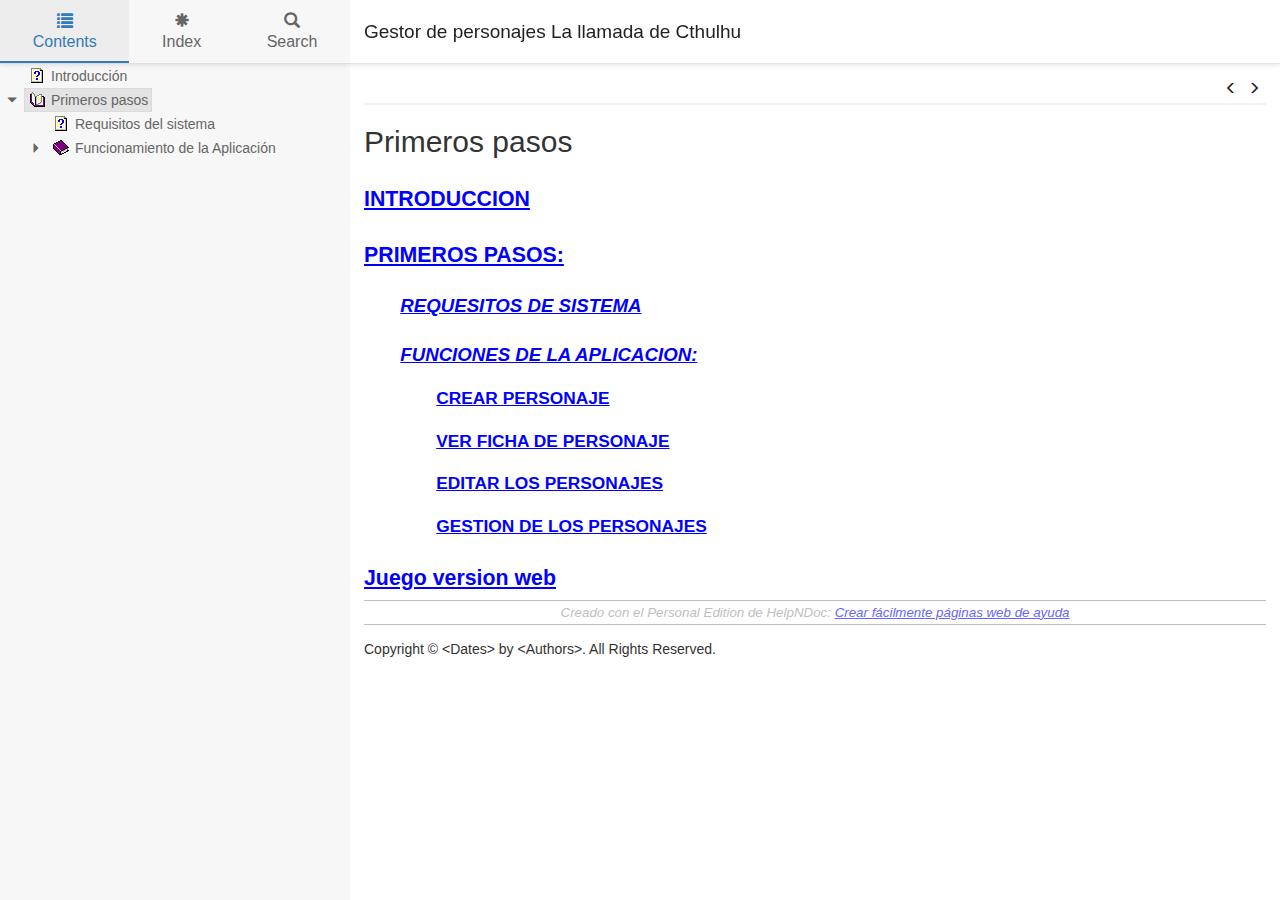
<file: docTrabajoVisual/index.html>
<!DOCTYPE html>
<html lang="es">

<head>

  <meta charset="utf-8" />
  <meta http-equiv="X-UA-Compatible" content="IE=edge" />
  <meta name="generator" content="HelpNDoc Personal Edition 7.1.3.270">
  <meta name="viewport" content="width=device-width, initial-scale=1" />
  <link rel="icon" href="favicon.ico"/>

  <title>Primeros pasos</title>
  <meta name="description" content="" /> 
  <meta name="keywords" content="">



  

  <!-- Twitter Card data -->
  <meta name="twitter:card" content="summary">
  <meta name="twitter:title" content="Primeros pasos">
  <meta name="twitter:description" content="">

  <!-- Open Graph data -->
  <meta property="og:title" content="Primeros pasos" />
  <meta property="og:type" content="article" />
  <meta property="og:description" content="" />
  <meta property="og:site_name" content="Gestor de personajes La llamada de Cthulhu" /> 

  <!-- Bootstrap core CSS -->
  <link href="vendors/bootstrap-3.4.1/css/bootstrap.min.css" rel="stylesheet"/>

  <!-- IE10 viewport hack for Surface/desktop Windows 8 bug -->
  <link href="vendors/bootstrap-3.4.1/css/ie10-viewport-bug-workaround.css" rel="stylesheet"/>

  <!-- HTML5 shim and Respond.js for IE8 support of HTML5 elements and media queries -->
  <!--[if lt IE 9]>
      <script src="vendors/html5shiv-3.7.3/html5shiv.min.js"></script>
      <script src="vendors/respond-1.4.2/respond.min.js"></script>
    <![endif]-->

  <!-- JsTree styles -->
  <link href="vendors/jstree-3.3.10/themes/default/style.min.css" rel="stylesheet"/>

  <!-- Hnd styles -->
  <link href="css/layout.min.css" rel="stylesheet" />
  <link href="css/effects.min.css" rel="stylesheet" />
  <link href="css/theme-light-blue.min.css" rel="stylesheet" />
  <link href="css/print.min.css" rel="stylesheet" media="print" />
  <style type="text/css">nav { width: 350px} @media screen and (min-width:769px) { body.md-nav-expanded div#main { margin-left: 350px} body.md-nav-expanded header { padding-left: 364px} }</style>

  <!-- Content style -->
  <link href="css/hnd.content.css" rel="stylesheet" />

  



</head>

<body class="md-nav-expanded">



  <div id="skip-link">
    <a href="#main-content" class="element-invisible">Skip to main content</a>
  </div>

  <header class="headroom">
    <button class="hnd-toggle btn btn-default">
      <span class="sr-only">Toggle navigation</span>
      <span class="icon-bar"></span><span class="icon-bar"></span><span class="icon-bar"></span>        
    </button>
    <h1>Gestor de personajes La llamada de Cthulhu</h1>
    
  </header>

  <nav id="panel-left" class="md-nav-expanded">
    <!-- Nav tabs -->
    <ul class="tab-tabs nav nav-tabs" role="tablist">
      <li id="nav-close"> 
        <button class="hnd-toggle btn btn-default">
          <span class="glyphicon glyphicon-remove" aria-hidden="true"></span>
        </button>
      </li>
      
	  
        <li role="presentation" class="tab active">
            <a href="#contents" id="tab-contents" aria-controls="contents" role="tab" data-toggle="tab">
                <i class="glyphicon glyphicon-list"></i>
                Contents
            </a>
        </li>
      
        <li role="presentation" class="tab">
            <a href="#index" id="tab-index" aria-controls="index" role="tab" data-toggle="tab">
                <i class="glyphicon glyphicon-asterisk"></i>
                Index
            </a>
        </li>
      
        <li role="presentation" class="tab">
            <a href="#search" id="tab-search" aria-controls="search" role="tab" data-toggle="tab">
                <i class="glyphicon glyphicon-search"></i>
                Search
            </a>
        </li>
      
    </ul>  <!-- /Nav tabs -->

    <!-- Tab panes -->
    <div class="tab-content">
	  
      <div role="tabpanel" class="tab-pane active" id="contents">
        <div id="toc" class="tree-container unselectable"
            data-url="_toc.json"
            data-openlvl="1"
        >
            
        </div>
      </div>  <!-- /contents-->
      
      <div role="tabpanel" class="tab-pane" id="index">
        <div id="keywords" class="tree-container unselectable"
            data-url="_keywords.json"
            data-openlvl="1"
        >
            
        </div>
      </div>  <!-- /index-->
      
      <div role="tabpanel" class="tab-pane" id="search">
        <div class="search-content">
          <div class="search-input">
            <form id="search-form">
              <div class="form-group">
                <div class="input-group">
                  <input type="text" class="form-control" id="input-search" name="input-search" placeholder="Search..." />
                  <span class="input-group-btn">
                    <button class="btn btn-default" type="submit">
                      <span class="glyphicon glyphicon-search" aria-hidden="true"></span>
                    </button>
                  </span>
                </div>
              </div>
            </form>
          </div>  <!-- /search-input -->
          <div class="search-result">
            <div id="search-info"></div>
            <div class="tree-container unselectable" id="search-tree"></div>
          </div>  <!-- /search-result -->
        </div>  <!-- /search-content -->
      </div>  <!-- /search-->
      
    </div>  <!-- /Tab panes -->

  </nav>

  <div id="main">

    <article>
        <div id="topic-content" class="container-fluid" 
		  data-hnd-id="Primerospasos"
		  data-hnd-context="3"
		  data-hnd-title="Primeros pasos"
		>
            
                <div class="navigation">
                    <ol class="breadcrumb">
                        
                    </ol>
                    <div class="nav-arrows">
                        <div class="btn-group btn-group-xs" role="group"><a class="btn btn-default" href="Introduccion.html" title="Introducci&oacute;n" role="button"><span class="glyphicon glyphicon-menu-left" aria-hidden="true"></span></a><a class="btn btn-default" href="Requisitosdelsistema.html" title="Requisitos del sistema" role="button"><span class="glyphicon glyphicon-menu-right" aria-hidden="true"></span></a></div>
                    </div>
                </div> 
            

            <a id="main-content"></a>

            <h2>Primeros pasos</h2>

            <div class="main-content">
                
<p></p>
<h1 class="rvps5"><span class="rvts0"><a class="rvts17" href="Introduccion.html">INTRODUCCION</a></span></h1>
<h1 class="rvps5"><span class="rvts0"><a class="rvts17" href="index.html">PRIMEROS PASOS:</a></span></h1>
<h2 class="rvps6"><span class="rvts0"><span class="rvts13"> &nbsp; &nbsp; &nbsp; &nbsp;</span></span><span class="rvts0"><a class="rvts16" href="Requisitosdelsistema.html">REQUESITOS DE SISTEMA</a></span></h2>
<h2 class="rvps6"><span class="rvts0"><span class="rvts13"> &nbsp; &nbsp; &nbsp; &nbsp;</span></span><span class="rvts0"><a class="rvts16" href="FuncionamientodelaAplicacion.html">FUNCIONES DE LA APLICACION:</a></span></h2>
<h3 class="rvps7"><span class="rvts0"><span class="rvts14"> &nbsp; &nbsp; &nbsp; &nbsp;</span></span><span class="rvts0"><span class="rvts14"> &nbsp; &nbsp; &nbsp; &nbsp;</span></span><span class="rvts0"><a class="rvts15" href="Crearpersonaje.html">CREAR PERSONAJE</a></span></h3>
<h3 class="rvps7"><span class="rvts0"><span class="rvts14"> &nbsp; &nbsp; &nbsp; &nbsp;</span></span><span class="rvts0"><span class="rvts14"> &nbsp; &nbsp; &nbsp; &nbsp;</span></span><span class="rvts0"><a class="rvts15" href="Verlasfichasdepersonaje.html">VER FICHA DE PERSONAJE</a></span></h3>
<h3 class="rvps7"><span class="rvts0"><span class="rvts14"> &nbsp; &nbsp; &nbsp; &nbsp;</span></span><span class="rvts0"><span class="rvts14"> &nbsp; &nbsp; &nbsp; &nbsp;</span></span><span class="rvts0"><a class="rvts15" href="Editarlospersonajes.html">EDITAR LOS PERSONAJES</a></span></h3>
<h3 class="rvps7"><span class="rvts0"><span class="rvts14"> &nbsp; &nbsp; &nbsp; &nbsp;</span></span><span class="rvts0"><span class="rvts14"> &nbsp; &nbsp; &nbsp; &nbsp;</span></span><span class="rvts0"><a class="rvts15" href="Gestionpersonajes.html">GESTION DE LOS PERSONAJES</a></span></h3>
<h1 class="rvps5"><span class="rvts0"><a class="rvts17" href="AirRaces/index.html">Juego version web</a></span></h1>
<p></p>
<p class="rvps4" style="clear: both;"><span class="rvts11">Creado con el Personal Edition de HelpNDoc: </span><a class="rvts12" href="https://www.helpndoc.com/es/descubrir-funciones/">Crear fácilmente páginas web de ayuda</a></p>

            </div>
            
            <div id="topic_footer"><div id="topic_footer_content">Copyright &copy; &lt;Dates&gt; by &lt;Authors&gt;. All Rights Reserved.</div></div>
        </div>  <!-- /#topic-content -->
    </article>

    <footer></footer>

  </div>  <!-- /#main -->

  <div class="mask" data-toggle="sm-nav-expanded"></div>
  
  <!-- Modal -->
  <div class="modal fade" id="hndModal" tabindex="-1" role="dialog" aria-labelledby="hndModalLabel">
    <div class="modal-dialog" role="document">
      <div class="modal-content">
        <div class="modal-header">
          <button type="button" class="close" data-dismiss="modal" aria-label="Close"><span aria-hidden="true">&times;</span></button>
          <h4 class="modal-title" id="hndModalLabel"></h4>
        </div>
        <div class="modal-body">
        </div>
        <div class="modal-footer">
          <button type="button" class="btn btn-primary modal-btn-close" data-dismiss="modal">Close</button>
        </div>
      </div>
    </div>
  </div>

  <!-- Splitter -->
  <div id="hnd-splitter" style="left: 350px"></div>  

  <!-- Scripts -->
  <script src="vendors/jquery-3.5.1/jquery.min.js"></script>
  <script src="vendors/bootstrap-3.4.1/js/bootstrap.min.js"></script>
  <script src="vendors/bootstrap-3.4.1/js/ie10-viewport-bug-workaround.js"></script>
  <script src="vendors/markjs-8.11.1/jquery.mark.min.js"></script>
  <script src="vendors/uri-1.19.2/uri.min.js"></script>
  <script src="vendors/imageMapResizer-1.0.10/imageMapResizer.min.js"></script>
  <script src="vendors/headroom-0.11.0/headroom.min.js"></script>
  <script src="vendors/jstree-3.3.10/jstree.min.js"></script>  
  <script src="vendors/interactjs-1.9.22/interact.min.js"></script>  

  <!-- HelpNDoc scripts -->
  <script src="js/polyfill.object.min.js"></script>
  <script src="_translations.js"></script>
  <script src="js/hndsd.min.js"></script>
  <script src="js/hndse.min.js"></script>
  <script src="js/app.min.js"></script>

  <!-- Init script -->
  <script>
    $(function() {
      // Create the app
      var app = new Hnd.App();
      // Update translations
      hnd_ut(app);
	  // Instanciate imageMapResizer
	  imageMapResize();
	  // Custom JS
	  
      // Boot the app
      app.Boot();
    });
  </script>



</body>

</html>
</file>
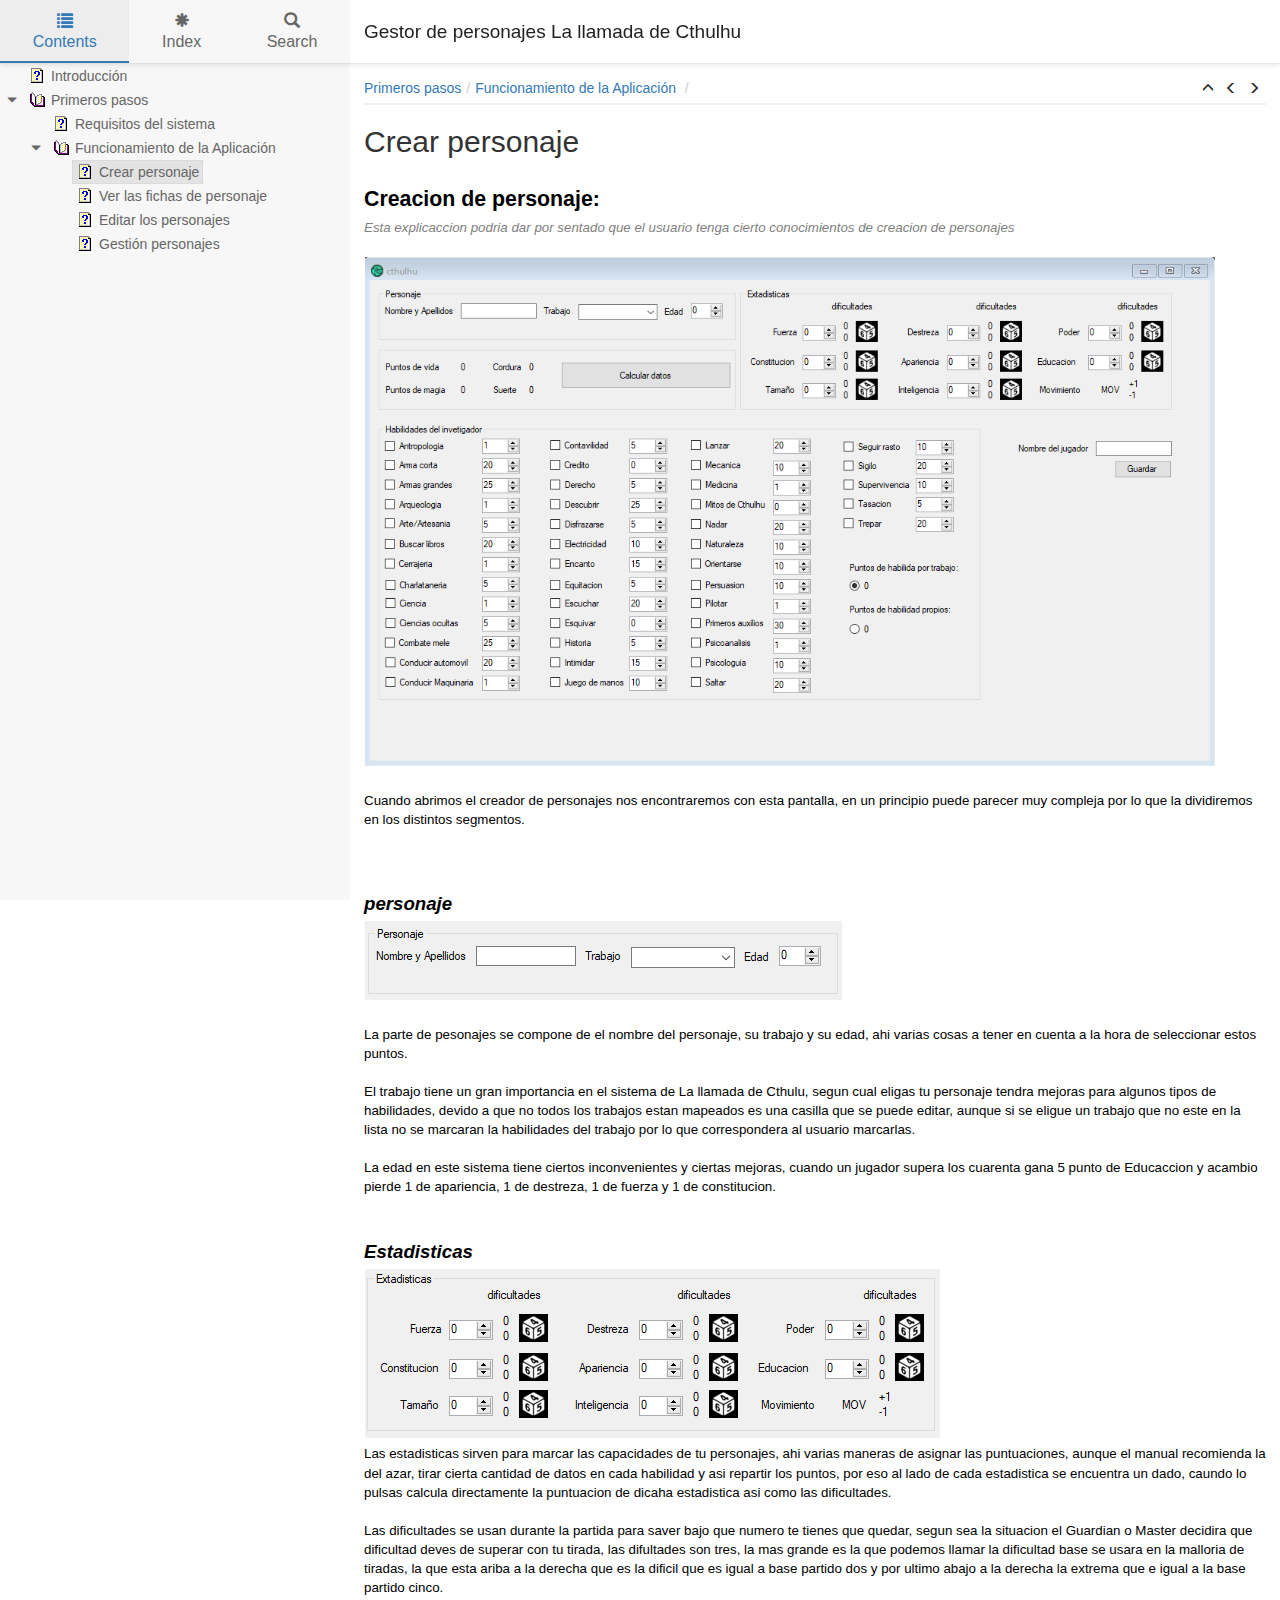
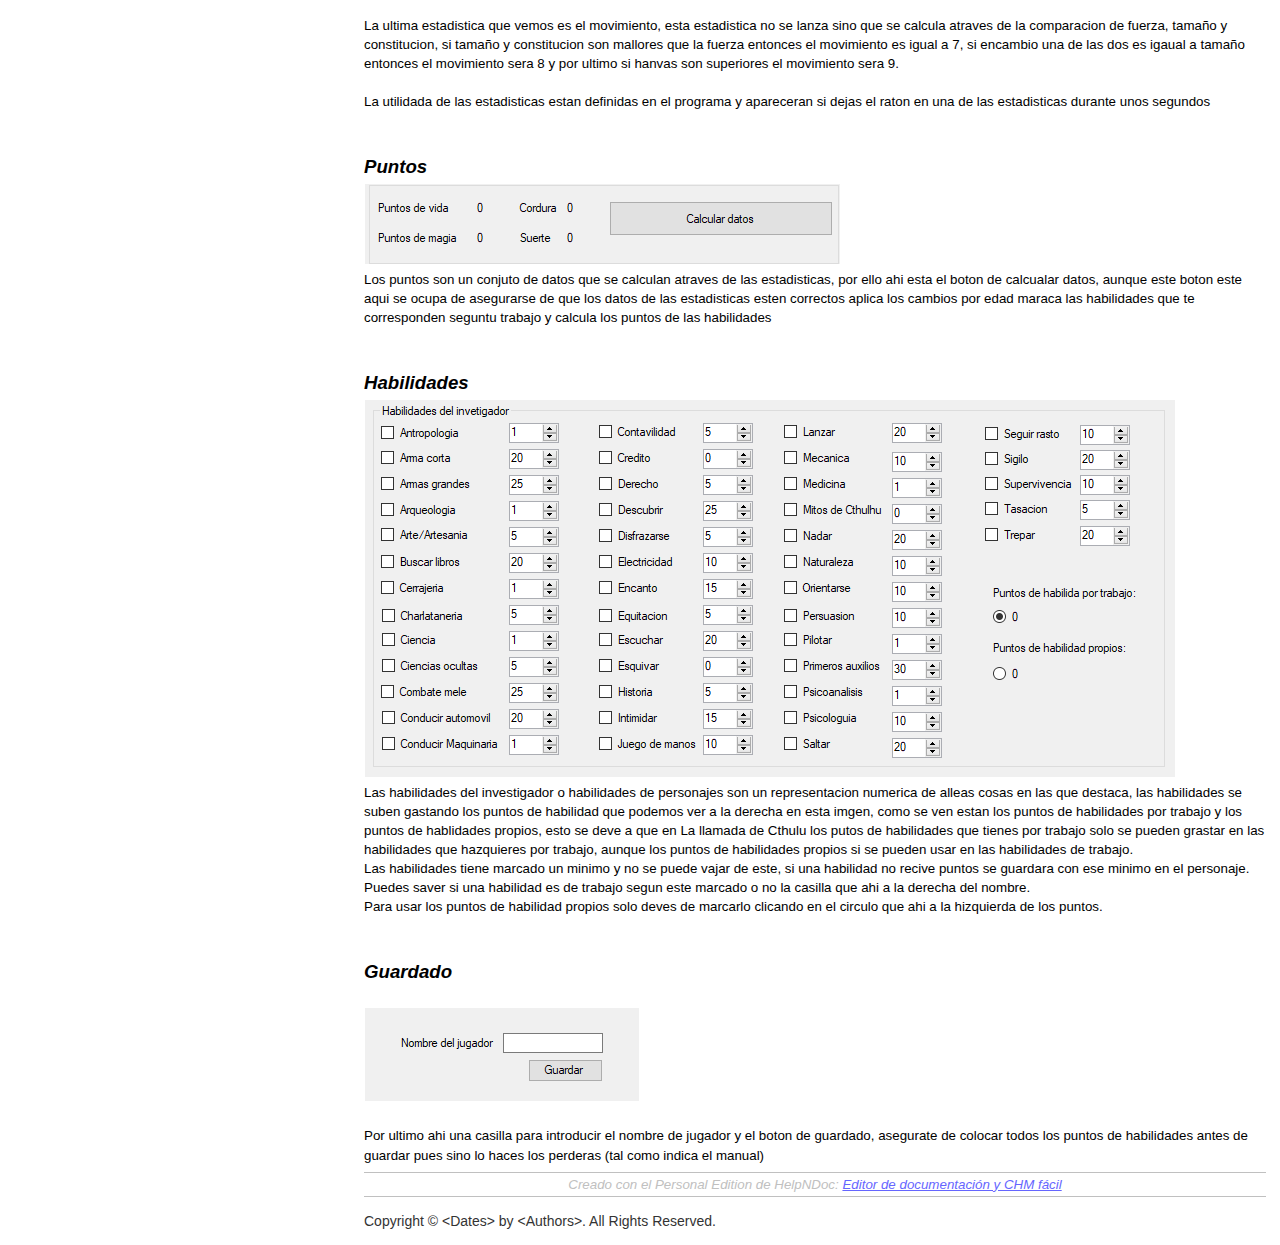
<file: Crearpersonaje.html>
<!DOCTYPE html>
<html lang="es">

<head>

  <meta charset="utf-8" />
  <meta http-equiv="X-UA-Compatible" content="IE=edge" />
  <meta name="generator" content="HelpNDoc Personal Edition 7.1.3.270">
  <meta name="viewport" content="width=device-width, initial-scale=1" />
  <link rel="icon" href="favicon.ico"/>

  <title>Crear personaje</title>
  <meta name="description" content="" /> 
  <meta name="keywords" content="">



  

  <!-- Twitter Card data -->
  <meta name="twitter:card" content="summary">
  <meta name="twitter:title" content="Crear personaje">
  <meta name="twitter:description" content="">

  <!-- Open Graph data -->
  <meta property="og:title" content="Crear personaje" />
  <meta property="og:type" content="article" />
  <meta property="og:description" content="" />
  <meta property="og:site_name" content="Gestor de personajes La llamada de Cthulhu" /> 

  <!-- Bootstrap core CSS -->
  <link href="vendors/bootstrap-3.4.1/css/bootstrap.min.css" rel="stylesheet"/>

  <!-- IE10 viewport hack for Surface/desktop Windows 8 bug -->
  <link href="vendors/bootstrap-3.4.1/css/ie10-viewport-bug-workaround.css" rel="stylesheet"/>

  <!-- HTML5 shim and Respond.js for IE8 support of HTML5 elements and media queries -->
  <!--[if lt IE 9]>
      <script src="vendors/html5shiv-3.7.3/html5shiv.min.js"></script>
      <script src="vendors/respond-1.4.2/respond.min.js"></script>
    <![endif]-->

  <!-- JsTree styles -->
  <link href="vendors/jstree-3.3.10/themes/default/style.min.css" rel="stylesheet"/>

  <!-- Hnd styles -->
  <link href="css/layout.min.css" rel="stylesheet" />
  <link href="css/effects.min.css" rel="stylesheet" />
  <link href="css/theme-light-blue.min.css" rel="stylesheet" />
  <link href="css/print.min.css" rel="stylesheet" media="print" />
  <style type="text/css">nav { width: 350px} @media screen and (min-width:769px) { body.md-nav-expanded div#main { margin-left: 350px} body.md-nav-expanded header { padding-left: 364px} }</style>

  <!-- Content style -->
  <link href="css/hnd.content.css" rel="stylesheet" />

  



</head>

<body class="md-nav-expanded">



  <div id="skip-link">
    <a href="#main-content" class="element-invisible">Skip to main content</a>
  </div>

  <header class="headroom">
    <button class="hnd-toggle btn btn-default">
      <span class="sr-only">Toggle navigation</span>
      <span class="icon-bar"></span><span class="icon-bar"></span><span class="icon-bar"></span>        
    </button>
    <h1>Gestor de personajes La llamada de Cthulhu</h1>
    
  </header>

  <nav id="panel-left" class="md-nav-expanded">
    <!-- Nav tabs -->
    <ul class="tab-tabs nav nav-tabs" role="tablist">
      <li id="nav-close"> 
        <button class="hnd-toggle btn btn-default">
          <span class="glyphicon glyphicon-remove" aria-hidden="true"></span>
        </button>
      </li>
      
	  
        <li role="presentation" class="tab active">
            <a href="#contents" id="tab-contents" aria-controls="contents" role="tab" data-toggle="tab">
                <i class="glyphicon glyphicon-list"></i>
                Contents
            </a>
        </li>
      
        <li role="presentation" class="tab">
            <a href="#index" id="tab-index" aria-controls="index" role="tab" data-toggle="tab">
                <i class="glyphicon glyphicon-asterisk"></i>
                Index
            </a>
        </li>
      
        <li role="presentation" class="tab">
            <a href="#search" id="tab-search" aria-controls="search" role="tab" data-toggle="tab">
                <i class="glyphicon glyphicon-search"></i>
                Search
            </a>
        </li>
      
    </ul>  <!-- /Nav tabs -->

    <!-- Tab panes -->
    <div class="tab-content">
	  
      <div role="tabpanel" class="tab-pane active" id="contents">
        <div id="toc" class="tree-container unselectable"
            data-url="_toc.json"
            data-openlvl="1"
        >
            
        </div>
      </div>  <!-- /contents-->
      
      <div role="tabpanel" class="tab-pane" id="index">
        <div id="keywords" class="tree-container unselectable"
            data-url="_keywords.json"
            data-openlvl="1"
        >
            
        </div>
      </div>  <!-- /index-->
      
      <div role="tabpanel" class="tab-pane" id="search">
        <div class="search-content">
          <div class="search-input">
            <form id="search-form">
              <div class="form-group">
                <div class="input-group">
                  <input type="text" class="form-control" id="input-search" name="input-search" placeholder="Search..." />
                  <span class="input-group-btn">
                    <button class="btn btn-default" type="submit">
                      <span class="glyphicon glyphicon-search" aria-hidden="true"></span>
                    </button>
                  </span>
                </div>
              </div>
            </form>
          </div>  <!-- /search-input -->
          <div class="search-result">
            <div id="search-info"></div>
            <div class="tree-container unselectable" id="search-tree"></div>
          </div>  <!-- /search-result -->
        </div>  <!-- /search-content -->
      </div>  <!-- /search-->
      
    </div>  <!-- /Tab panes -->

  </nav>

  <div id="main">

    <article>
        <div id="topic-content" class="container-fluid" 
		  data-hnd-id="Crearpersonaje"
		  data-hnd-context="1"
		  data-hnd-title="Crear personaje"
		>
            
                <div class="navigation">
                    <ol class="breadcrumb">
                        <li><a href="Primerospasos.html">Primeros pasos</a></li><li><a href="FuncionamientodelaAplicacion.html">Funcionamiento de la Aplicaci&oacute;n </a></li>
                    </ol>
                    <div class="nav-arrows">
                        <div class="btn-group btn-group-xs" role="group"><a class="btn btn-default" href="FuncionamientodelaAplicacion.html" title="Funcionamiento de la Aplicaci&oacute;n " role="button"><span class="glyphicon glyphicon-menu-up" aria-hidden="true"></span></a><a class="btn btn-default" href="FuncionamientodelaAplicacion.html" title="Funcionamiento de la Aplicaci&oacute;n " role="button"><span class="glyphicon glyphicon-menu-left" aria-hidden="true"></span></a><a class="btn btn-default" href="Verlasfichasdepersonaje.html" title="Ver las fichas de personaje" role="button"><span class="glyphicon glyphicon-menu-right" aria-hidden="true"></span></a></div>
                    </div>
                </div> 
            

            <a id="main-content"></a>

            <h2>Crear personaje</h2>

            <div class="main-content">
                
<p></p>
<h1 class="rvps5"><span class="rvts0"><span class="rvts22">Creacion de personaje:</span></span></h1>
<p class="rvps2"><span class="rvts23">Esta explicaccion podria dar por sentado que el usuario tenga cierto conocimientos de creacion de personajes</span></p>
<p class="rvps2"><span class="rvts6"><br/></span></p>
<p class="rvps2"><img width="852" height="510" alt="" style="padding : 1px;" src="lib/Nuevo%20tem.png"></p>
<p class="rvps2"><span class="rvts6"><br/></span></p>
<p class="rvps2"><span class="rvts6">Cuando abrimos el creador de personajes nos encontraremos con esta pantalla, en un principio puede parecer muy compleja por lo que la dividiremos en los distintos segmentos.</span></p>
<p class="rvps2"><span class="rvts6"><br/></span></p>
<p class="rvps2"><span class="rvts6"><br/></span></p>
<h2 class="rvps6"><span class="rvts0"><span class="rvts13">personaje</span></span></h2>
<p class="rvps2"><img alt="" style="padding : 1px;" src="lib/Nuevo%20tem1.png"></p>
<p class="rvps2"><span class="rvts6"><br/></span></p>
<p class="rvps2"><span class="rvts6">La parte de pesonajes se compone de el nombre del personaje, su trabajo y su edad, ahi varias cosas a tener en cuenta a la hora de seleccionar estos puntos.</span></p>
<p class="rvps2"><span class="rvts6"><br/></span></p>
<p class="rvps2"><span class="rvts6">El trabajo tiene un gran importancia en el sistema de La llamada de Cthulu, segun cual eligas tu personaje tendra mejoras para algunos tipos de habilidades, devido a que no todos los trabajos estan mapeados es una casilla que se puede editar, aunque si se eligue un trabajo que no este en la lista no se marcaran la habilidades del trabajo por lo que correspondera al usuario marcarlas.</span></p>
<p class="rvps2"><span class="rvts6"><br/></span></p>
<p class="rvps2"><span class="rvts6">La edad en este sistema tiene ciertos inconvenientes y ciertas mejoras, cuando un jugador supera los cuarenta gana 5 punto de Educaccion y acambio pierde 1 de apariencia, 1 de destreza, 1 de fuerza y 1 de constitucion.</span></p>
<p class="rvps2"><span class="rvts6"><br/></span></p>
<h2 class="rvps6"><span class="rvts0"><span class="rvts13">Estadisticas</span></span></h2>
<p class="rvps2"><img alt="" style="padding : 1px;" src="lib/Nuevo%20tem2.png"></p>
<p class="rvps2"><span class="rvts6">Las estadisticas sirven para marcar las capacidades de tu personajes, ahi varias maneras de asignar las puntuaciones, aunque el manual recomienda la del azar, tirar cierta cantidad de datos en cada habilidad y asi repartir los puntos, por eso al lado de cada estadistica se encuentra un dado, caundo lo pulsas calcula directamente la puntuacion de dicaha estadistica asi como las dificultades.</span></p>
<p class="rvps2"><span class="rvts6"><br/></span></p>
<p class="rvps2"><span class="rvts6">Las dificultades se usan durante la partida para saver bajo que numero te tienes que quedar, segun sea la situacion el Guardian o Master decidira que dificultad deves de superar con tu tirada, las difultades son tres, la mas grande es la que podemos llamar la dificultad base se usara en la malloria de tiradas, la que esta ariba a la derecha que es la dificil que es igual a base partido dos y por ultimo abajo a la derecha la extrema que e igual a la base partido cinco.</span></p>
<p class="rvps2"><span class="rvts6"><br/></span></p>
<p class="rvps2"><span class="rvts6">La ultima estadistica que vemos es el movimiento, esta estadistica no se lanza sino que se calcula atraves de la comparacion de fuerza, tamaño y constitucion, si tamaño y constitucion son mallores que la fuerza entonces el movimiento es igual a 7, si encambio una de las dos es igaual a tamaño entonces el movimiento sera 8 y por ultimo si hanvas son superiores el movimiento sera 9.</span></p>
<p class="rvps2"><span class="rvts6"><br/></span></p>
<p class="rvps2"><span class="rvts6">La utilidada de las estadisticas estan definidas en el programa y apareceran si dejas el raton en una de las estadisticas durante unos segundos</span></p>
<p class="rvps2"><span class="rvts6"><br/></span></p>
<h2 class="rvps6"><span class="rvts0"><span class="rvts13">Puntos</span></span></h2>
<p class="rvps2"><img alt="" style="padding : 1px;" src="lib/Nuevo%20tem3.png"></p>
<p class="rvps2"><span class="rvts6">Los puntos son un conjuto de datos que se calculan atraves de las estadisticas, por ello ahi esta el boton de calcualar datos, aunque este boton este aqui se ocupa de asegurarse de que los datos de las estadisticas esten correctos aplica los cambios por edad maraca las habilidades que te corresponden seguntu trabajo y calcula los puntos de las habilidades</span></p>
<p class="rvps2"><span class="rvts6"><br/></span></p>
<h2 class="rvps6"><span class="rvts0"><span class="rvts13">Habilidades</span></span></h2>
<p class="rvps2"><img alt="" style="padding : 1px;" src="lib/Nuevo%20tem4.png"></p>
<p class="rvps2"><span class="rvts6">Las habilidades del investigador o habilidades de personajes son un representacion numerica de alleas cosas en las que destaca, las habilidades se suben gastando los puntos de habilidad que podemos ver a la derecha en esta imgen, como se ven estan los puntos de habilidades por trabajo y los puntos de hablidades propios, esto se deve a que en La llamada de Cthulu los putos de habilidades que tienes por trabajo solo se pueden grastar en las habilidades que hazquieres por trabajo, aunque los puntos de habilidades propios si se pueden usar en las habilidades de trabajo.</span></p>
<p class="rvps2"><span class="rvts6">Las habilidades tiene marcado un minimo y no se puede vajar de este, si una habilidad no recive puntos se guardara con ese minimo en el personaje.</span></p>
<p class="rvps2"><span class="rvts6">Puedes saver si una habilidad es de trabajo segun este marcado o no la casilla que ahi a la derecha del nombre.</span></p>
<p class="rvps2"><span class="rvts6">Para usar los puntos de habilidad propios solo deves de marcarlo clicando en el circulo que ahi a la hizquierda de los puntos.</span></p>
<p class="rvps2"><span class="rvts6"><br/></span></p>
<h2 class="rvps6"><span class="rvts0"><span class="rvts13">Guardado</span></span></h2>
<p class="rvps2"><span class="rvts6"><br/></span></p>
<p class="rvps2"><img alt="" style="padding : 1px;" src="lib/Nuevo%20tem5.png"></p>
<p class="rvps2"><span class="rvts6"><br/></span></p>
<p class="rvps2"><span class="rvts6">Por ultimo ahi una casilla para introducir el nombre de jugador y el boton de guardado, asegurate de colocar todos los puntos de habilidades antes de guardar pues sino lo haces los perderas (tal como indica el manual)</span></p>
<p></p>
<p class="rvps4" style="clear: both;"><span class="rvts11">Creado con el Personal Edition de HelpNDoc: </span><a class="rvts12" href="https://www.helpndoc.com/es/">Editor de documentación y CHM fácil</a></p>

            </div>
            
            <div id="topic_footer"><div id="topic_footer_content">Copyright &copy; &lt;Dates&gt; by &lt;Authors&gt;. All Rights Reserved.</div></div>
        </div>  <!-- /#topic-content -->
    </article>

    <footer></footer>

  </div>  <!-- /#main -->

  <div class="mask" data-toggle="sm-nav-expanded"></div>
  
  <!-- Modal -->
  <div class="modal fade" id="hndModal" tabindex="-1" role="dialog" aria-labelledby="hndModalLabel">
    <div class="modal-dialog" role="document">
      <div class="modal-content">
        <div class="modal-header">
          <button type="button" class="close" data-dismiss="modal" aria-label="Close"><span aria-hidden="true">&times;</span></button>
          <h4 class="modal-title" id="hndModalLabel"></h4>
        </div>
        <div class="modal-body">
        </div>
        <div class="modal-footer">
          <button type="button" class="btn btn-primary modal-btn-close" data-dismiss="modal">Close</button>
        </div>
      </div>
    </div>
  </div>

  <!-- Splitter -->
  <div id="hnd-splitter" style="left: 350px"></div>  

  <!-- Scripts -->
  <script src="vendors/jquery-3.5.1/jquery.min.js"></script>
  <script src="vendors/bootstrap-3.4.1/js/bootstrap.min.js"></script>
  <script src="vendors/bootstrap-3.4.1/js/ie10-viewport-bug-workaround.js"></script>
  <script src="vendors/markjs-8.11.1/jquery.mark.min.js"></script>
  <script src="vendors/uri-1.19.2/uri.min.js"></script>
  <script src="vendors/imageMapResizer-1.0.10/imageMapResizer.min.js"></script>
  <script src="vendors/headroom-0.11.0/headroom.min.js"></script>
  <script src="vendors/jstree-3.3.10/jstree.min.js"></script>  
  <script src="vendors/interactjs-1.9.22/interact.min.js"></script>  

  <!-- HelpNDoc scripts -->
  <script src="js/polyfill.object.min.js"></script>
  <script src="_translations.js"></script>
  <script src="js/hndsd.min.js"></script>
  <script src="js/hndse.min.js"></script>
  <script src="js/app.min.js"></script>

  <!-- Init script -->
  <script>
    $(function() {
      // Create the app
      var app = new Hnd.App();
      // Update translations
      hnd_ut(app);
	  // Instanciate imageMapResizer
	  imageMapResize();
	  // Custom JS
	  
      // Boot the app
      app.Boot();
    });
  </script>



</body>

</html>
</file>
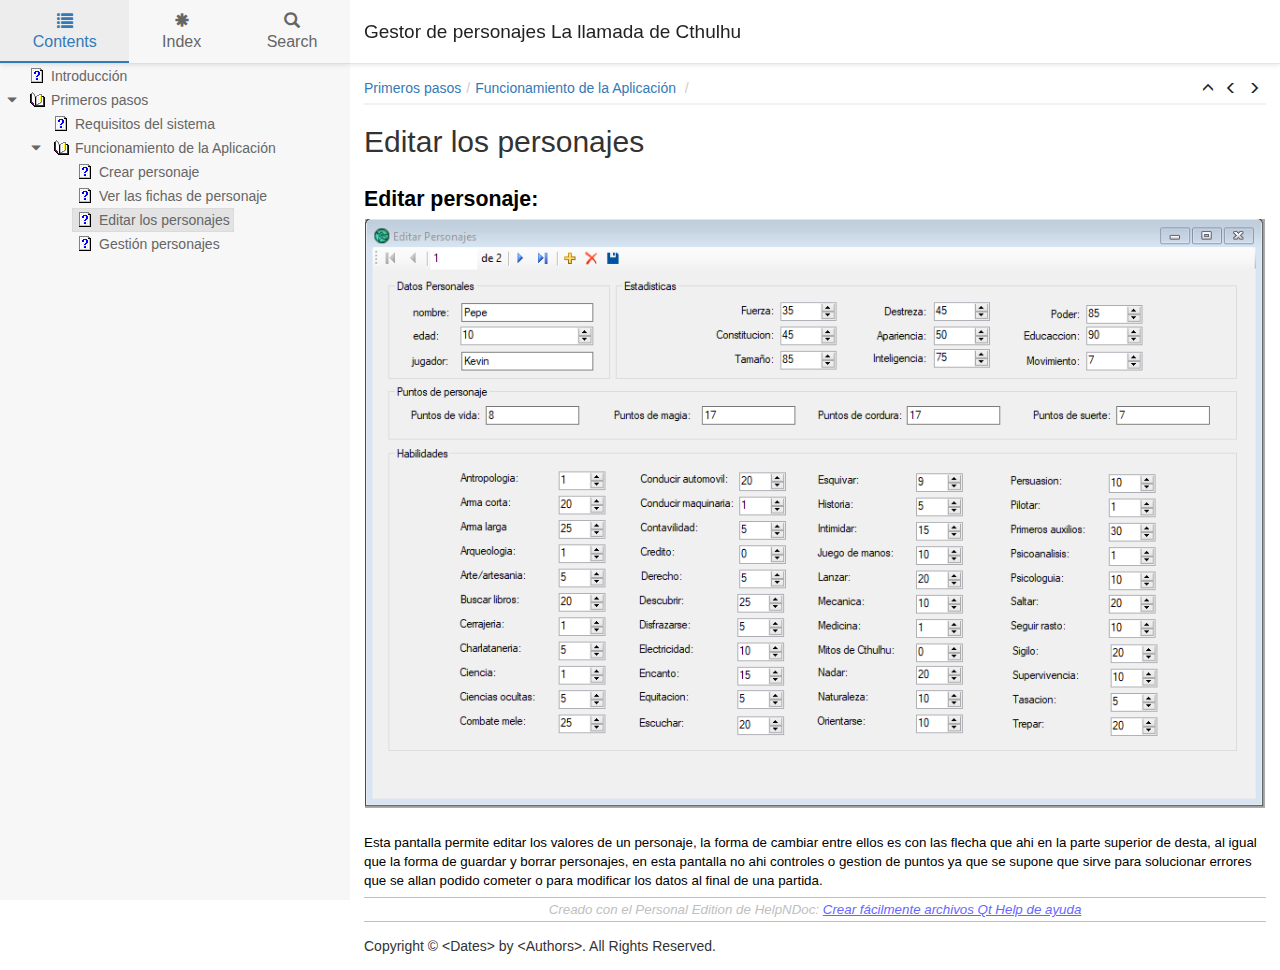
<file: Editarlospersonajes.html>
<!DOCTYPE html>
<html lang="es">

<head>

  <meta charset="utf-8" />
  <meta http-equiv="X-UA-Compatible" content="IE=edge" />
  <meta name="generator" content="HelpNDoc Personal Edition 7.1.3.270">
  <meta name="viewport" content="width=device-width, initial-scale=1" />
  <link rel="icon" href="favicon.ico"/>

  <title>Editar los personajes</title>
  <meta name="description" content="" /> 
  <meta name="keywords" content="">



  

  <!-- Twitter Card data -->
  <meta name="twitter:card" content="summary">
  <meta name="twitter:title" content="Editar los personajes">
  <meta name="twitter:description" content="">

  <!-- Open Graph data -->
  <meta property="og:title" content="Editar los personajes" />
  <meta property="og:type" content="article" />
  <meta property="og:description" content="" />
  <meta property="og:site_name" content="Gestor de personajes La llamada de Cthulhu" /> 

  <!-- Bootstrap core CSS -->
  <link href="vendors/bootstrap-3.4.1/css/bootstrap.min.css" rel="stylesheet"/>

  <!-- IE10 viewport hack for Surface/desktop Windows 8 bug -->
  <link href="vendors/bootstrap-3.4.1/css/ie10-viewport-bug-workaround.css" rel="stylesheet"/>

  <!-- HTML5 shim and Respond.js for IE8 support of HTML5 elements and media queries -->
  <!--[if lt IE 9]>
      <script src="vendors/html5shiv-3.7.3/html5shiv.min.js"></script>
      <script src="vendors/respond-1.4.2/respond.min.js"></script>
    <![endif]-->

  <!-- JsTree styles -->
  <link href="vendors/jstree-3.3.10/themes/default/style.min.css" rel="stylesheet"/>

  <!-- Hnd styles -->
  <link href="css/layout.min.css" rel="stylesheet" />
  <link href="css/effects.min.css" rel="stylesheet" />
  <link href="css/theme-light-blue.min.css" rel="stylesheet" />
  <link href="css/print.min.css" rel="stylesheet" media="print" />
  <style type="text/css">nav { width: 350px} @media screen and (min-width:769px) { body.md-nav-expanded div#main { margin-left: 350px} body.md-nav-expanded header { padding-left: 364px} }</style>

  <!-- Content style -->
  <link href="css/hnd.content.css" rel="stylesheet" />

  



</head>

<body class="md-nav-expanded">



  <div id="skip-link">
    <a href="#main-content" class="element-invisible">Skip to main content</a>
  </div>

  <header class="headroom">
    <button class="hnd-toggle btn btn-default">
      <span class="sr-only">Toggle navigation</span>
      <span class="icon-bar"></span><span class="icon-bar"></span><span class="icon-bar"></span>        
    </button>
    <h1>Gestor de personajes La llamada de Cthulhu</h1>
    
  </header>

  <nav id="panel-left" class="md-nav-expanded">
    <!-- Nav tabs -->
    <ul class="tab-tabs nav nav-tabs" role="tablist">
      <li id="nav-close"> 
        <button class="hnd-toggle btn btn-default">
          <span class="glyphicon glyphicon-remove" aria-hidden="true"></span>
        </button>
      </li>
      
	  
        <li role="presentation" class="tab active">
            <a href="#contents" id="tab-contents" aria-controls="contents" role="tab" data-toggle="tab">
                <i class="glyphicon glyphicon-list"></i>
                Contents
            </a>
        </li>
      
        <li role="presentation" class="tab">
            <a href="#index" id="tab-index" aria-controls="index" role="tab" data-toggle="tab">
                <i class="glyphicon glyphicon-asterisk"></i>
                Index
            </a>
        </li>
      
        <li role="presentation" class="tab">
            <a href="#search" id="tab-search" aria-controls="search" role="tab" data-toggle="tab">
                <i class="glyphicon glyphicon-search"></i>
                Search
            </a>
        </li>
      
    </ul>  <!-- /Nav tabs -->

    <!-- Tab panes -->
    <div class="tab-content">
	  
      <div role="tabpanel" class="tab-pane active" id="contents">
        <div id="toc" class="tree-container unselectable"
            data-url="_toc.json"
            data-openlvl="1"
        >
            
        </div>
      </div>  <!-- /contents-->
      
      <div role="tabpanel" class="tab-pane" id="index">
        <div id="keywords" class="tree-container unselectable"
            data-url="_keywords.json"
            data-openlvl="1"
        >
            
        </div>
      </div>  <!-- /index-->
      
      <div role="tabpanel" class="tab-pane" id="search">
        <div class="search-content">
          <div class="search-input">
            <form id="search-form">
              <div class="form-group">
                <div class="input-group">
                  <input type="text" class="form-control" id="input-search" name="input-search" placeholder="Search..." />
                  <span class="input-group-btn">
                    <button class="btn btn-default" type="submit">
                      <span class="glyphicon glyphicon-search" aria-hidden="true"></span>
                    </button>
                  </span>
                </div>
              </div>
            </form>
          </div>  <!-- /search-input -->
          <div class="search-result">
            <div id="search-info"></div>
            <div class="tree-container unselectable" id="search-tree"></div>
          </div>  <!-- /search-result -->
        </div>  <!-- /search-content -->
      </div>  <!-- /search-->
      
    </div>  <!-- /Tab panes -->

  </nav>

  <div id="main">

    <article>
        <div id="topic-content" class="container-fluid" 
		  data-hnd-id="Editarlospersonajes"
		  data-hnd-context="7"
		  data-hnd-title="Editar los personajes"
		>
            
                <div class="navigation">
                    <ol class="breadcrumb">
                        <li><a href="Primerospasos.html">Primeros pasos</a></li><li><a href="FuncionamientodelaAplicacion.html">Funcionamiento de la Aplicaci&oacute;n </a></li>
                    </ol>
                    <div class="nav-arrows">
                        <div class="btn-group btn-group-xs" role="group"><a class="btn btn-default" href="FuncionamientodelaAplicacion.html" title="Funcionamiento de la Aplicaci&oacute;n " role="button"><span class="glyphicon glyphicon-menu-up" aria-hidden="true"></span></a><a class="btn btn-default" href="Verlasfichasdepersonaje.html" title="Ver las fichas de personaje" role="button"><span class="glyphicon glyphicon-menu-left" aria-hidden="true"></span></a><a class="btn btn-default" href="Gestionpersonajes.html" title="Gesti&oacute;n personajes " role="button"><span class="glyphicon glyphicon-menu-right" aria-hidden="true"></span></a></div>
                    </div>
                </div> 
            

            <a id="main-content"></a>

            <h2>Editar los personajes</h2>

            <div class="main-content">
                
<p></p>
<h1 class="rvps5"><span class="rvts0"><span class="rvts22">Editar personaje:</span></span></h1>
<p class="rvps2"><img alt="" style="padding : 1px;" src="lib/Nuevo%20tem9.png"></p>
<p class="rvps2"><span class="rvts6"><br/></span></p>
<p class="rvps2"><span class="rvts6">Esta pantalla permite editar los valores de un personaje, la forma de cambiar entre ellos es con las flecha que ahi en la parte superior de desta, al igual que la forma de guardar y borrar personajes, en esta pantalla no ahi controles o gestion de puntos ya que se supone que sirve para solucionar errores que se allan podido cometer o para modificar los datos al final de una partida.</span></p>
<p></p>
<p class="rvps4" style="clear: both;"><span class="rvts11">Creado con el Personal Edition de HelpNDoc: </span><a class="rvts12" href="https://www.helpndoc.com/es/descubrir-funciones/">Crear fácilmente archivos Qt Help de ayuda</a></p>

            </div>
            
            <div id="topic_footer"><div id="topic_footer_content">Copyright &copy; &lt;Dates&gt; by &lt;Authors&gt;. All Rights Reserved.</div></div>
        </div>  <!-- /#topic-content -->
    </article>

    <footer></footer>

  </div>  <!-- /#main -->

  <div class="mask" data-toggle="sm-nav-expanded"></div>
  
  <!-- Modal -->
  <div class="modal fade" id="hndModal" tabindex="-1" role="dialog" aria-labelledby="hndModalLabel">
    <div class="modal-dialog" role="document">
      <div class="modal-content">
        <div class="modal-header">
          <button type="button" class="close" data-dismiss="modal" aria-label="Close"><span aria-hidden="true">&times;</span></button>
          <h4 class="modal-title" id="hndModalLabel"></h4>
        </div>
        <div class="modal-body">
        </div>
        <div class="modal-footer">
          <button type="button" class="btn btn-primary modal-btn-close" data-dismiss="modal">Close</button>
        </div>
      </div>
    </div>
  </div>

  <!-- Splitter -->
  <div id="hnd-splitter" style="left: 350px"></div>  

  <!-- Scripts -->
  <script src="vendors/jquery-3.5.1/jquery.min.js"></script>
  <script src="vendors/bootstrap-3.4.1/js/bootstrap.min.js"></script>
  <script src="vendors/bootstrap-3.4.1/js/ie10-viewport-bug-workaround.js"></script>
  <script src="vendors/markjs-8.11.1/jquery.mark.min.js"></script>
  <script src="vendors/uri-1.19.2/uri.min.js"></script>
  <script src="vendors/imageMapResizer-1.0.10/imageMapResizer.min.js"></script>
  <script src="vendors/headroom-0.11.0/headroom.min.js"></script>
  <script src="vendors/jstree-3.3.10/jstree.min.js"></script>  
  <script src="vendors/interactjs-1.9.22/interact.min.js"></script>  

  <!-- HelpNDoc scripts -->
  <script src="js/polyfill.object.min.js"></script>
  <script src="_translations.js"></script>
  <script src="js/hndsd.min.js"></script>
  <script src="js/hndse.min.js"></script>
  <script src="js/app.min.js"></script>

  <!-- Init script -->
  <script>
    $(function() {
      // Create the app
      var app = new Hnd.App();
      // Update translations
      hnd_ut(app);
	  // Instanciate imageMapResizer
	  imageMapResize();
	  // Custom JS
	  
      // Boot the app
      app.Boot();
    });
  </script>



</body>

</html>
</file>
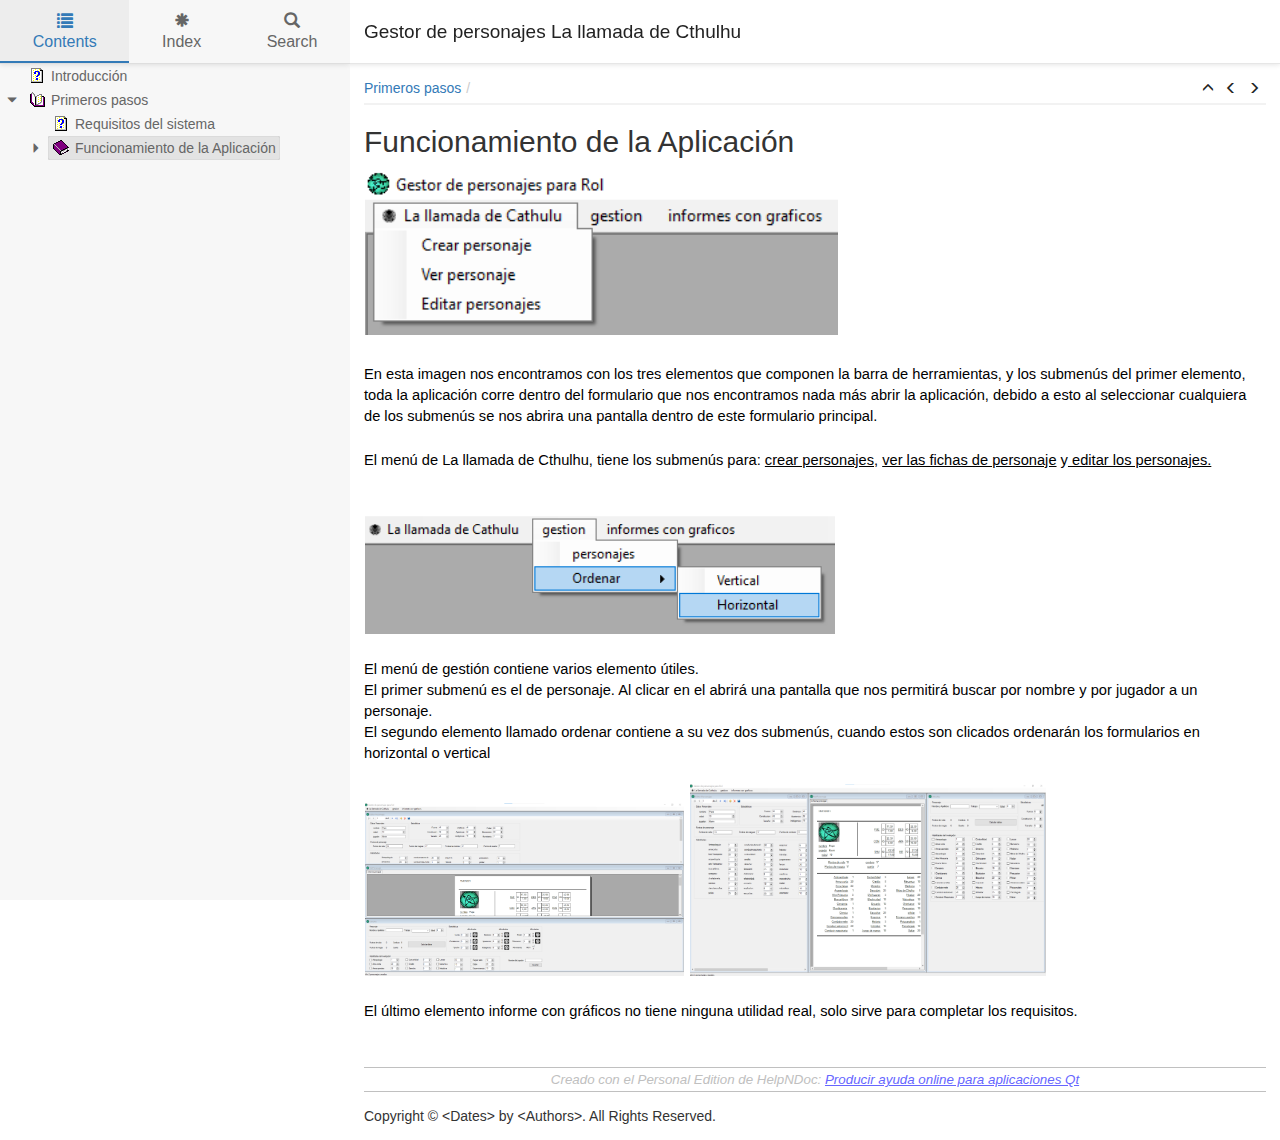
<file: FuncionamientodelaAplicacion.html>
<!DOCTYPE html>
<html lang="es">

<head>

  <meta charset="utf-8" />
  <meta http-equiv="X-UA-Compatible" content="IE=edge" />
  <meta name="generator" content="HelpNDoc Personal Edition 7.1.3.270">
  <meta name="viewport" content="width=device-width, initial-scale=1" />
  <link rel="icon" href="favicon.ico"/>

  <title>Funcionamiento de la Aplicaci&oacute;n </title>
  <meta name="description" content="" /> 
  <meta name="keywords" content="">



  

  <!-- Twitter Card data -->
  <meta name="twitter:card" content="summary">
  <meta name="twitter:title" content="Funcionamiento de la Aplicaci&oacute;n ">
  <meta name="twitter:description" content="">

  <!-- Open Graph data -->
  <meta property="og:title" content="Funcionamiento de la Aplicaci&oacute;n " />
  <meta property="og:type" content="article" />
  <meta property="og:description" content="" />
  <meta property="og:site_name" content="Gestor de personajes La llamada de Cthulhu" /> 

  <!-- Bootstrap core CSS -->
  <link href="vendors/bootstrap-3.4.1/css/bootstrap.min.css" rel="stylesheet"/>

  <!-- IE10 viewport hack for Surface/desktop Windows 8 bug -->
  <link href="vendors/bootstrap-3.4.1/css/ie10-viewport-bug-workaround.css" rel="stylesheet"/>

  <!-- HTML5 shim and Respond.js for IE8 support of HTML5 elements and media queries -->
  <!--[if lt IE 9]>
      <script src="vendors/html5shiv-3.7.3/html5shiv.min.js"></script>
      <script src="vendors/respond-1.4.2/respond.min.js"></script>
    <![endif]-->

  <!-- JsTree styles -->
  <link href="vendors/jstree-3.3.10/themes/default/style.min.css" rel="stylesheet"/>

  <!-- Hnd styles -->
  <link href="css/layout.min.css" rel="stylesheet" />
  <link href="css/effects.min.css" rel="stylesheet" />
  <link href="css/theme-light-blue.min.css" rel="stylesheet" />
  <link href="css/print.min.css" rel="stylesheet" media="print" />
  <style type="text/css">nav { width: 350px} @media screen and (min-width:769px) { body.md-nav-expanded div#main { margin-left: 350px} body.md-nav-expanded header { padding-left: 364px} }</style>

  <!-- Content style -->
  <link href="css/hnd.content.css" rel="stylesheet" />

  



</head>

<body class="md-nav-expanded">



  <div id="skip-link">
    <a href="#main-content" class="element-invisible">Skip to main content</a>
  </div>

  <header class="headroom">
    <button class="hnd-toggle btn btn-default">
      <span class="sr-only">Toggle navigation</span>
      <span class="icon-bar"></span><span class="icon-bar"></span><span class="icon-bar"></span>        
    </button>
    <h1>Gestor de personajes La llamada de Cthulhu</h1>
    
  </header>

  <nav id="panel-left" class="md-nav-expanded">
    <!-- Nav tabs -->
    <ul class="tab-tabs nav nav-tabs" role="tablist">
      <li id="nav-close"> 
        <button class="hnd-toggle btn btn-default">
          <span class="glyphicon glyphicon-remove" aria-hidden="true"></span>
        </button>
      </li>
      
	  
        <li role="presentation" class="tab active">
            <a href="#contents" id="tab-contents" aria-controls="contents" role="tab" data-toggle="tab">
                <i class="glyphicon glyphicon-list"></i>
                Contents
            </a>
        </li>
      
        <li role="presentation" class="tab">
            <a href="#index" id="tab-index" aria-controls="index" role="tab" data-toggle="tab">
                <i class="glyphicon glyphicon-asterisk"></i>
                Index
            </a>
        </li>
      
        <li role="presentation" class="tab">
            <a href="#search" id="tab-search" aria-controls="search" role="tab" data-toggle="tab">
                <i class="glyphicon glyphicon-search"></i>
                Search
            </a>
        </li>
      
    </ul>  <!-- /Nav tabs -->

    <!-- Tab panes -->
    <div class="tab-content">
	  
      <div role="tabpanel" class="tab-pane active" id="contents">
        <div id="toc" class="tree-container unselectable"
            data-url="_toc.json"
            data-openlvl="1"
        >
            
        </div>
      </div>  <!-- /contents-->
      
      <div role="tabpanel" class="tab-pane" id="index">
        <div id="keywords" class="tree-container unselectable"
            data-url="_keywords.json"
            data-openlvl="1"
        >
            
        </div>
      </div>  <!-- /index-->
      
      <div role="tabpanel" class="tab-pane" id="search">
        <div class="search-content">
          <div class="search-input">
            <form id="search-form">
              <div class="form-group">
                <div class="input-group">
                  <input type="text" class="form-control" id="input-search" name="input-search" placeholder="Search..." />
                  <span class="input-group-btn">
                    <button class="btn btn-default" type="submit">
                      <span class="glyphicon glyphicon-search" aria-hidden="true"></span>
                    </button>
                  </span>
                </div>
              </div>
            </form>
          </div>  <!-- /search-input -->
          <div class="search-result">
            <div id="search-info"></div>
            <div class="tree-container unselectable" id="search-tree"></div>
          </div>  <!-- /search-result -->
        </div>  <!-- /search-content -->
      </div>  <!-- /search-->
      
    </div>  <!-- /Tab panes -->

  </nav>

  <div id="main">

    <article>
        <div id="topic-content" class="container-fluid" 
		  data-hnd-id="FuncionamientodelaAplicacion"
		  data-hnd-context="2"
		  data-hnd-title="Funcionamiento de la Aplicación "
		>
            
                <div class="navigation">
                    <ol class="breadcrumb">
                        <li><a href="Primerospasos.html">Primeros pasos</a></li>
                    </ol>
                    <div class="nav-arrows">
                        <div class="btn-group btn-group-xs" role="group"><a class="btn btn-default" href="Primerospasos.html" title="Primeros pasos" role="button"><span class="glyphicon glyphicon-menu-up" aria-hidden="true"></span></a><a class="btn btn-default" href="Requisitosdelsistema.html" title="Requisitos del sistema" role="button"><span class="glyphicon glyphicon-menu-left" aria-hidden="true"></span></a><a class="btn btn-default" href="Crearpersonaje.html" title="Crear personaje" role="button"><span class="glyphicon glyphicon-menu-right" aria-hidden="true"></span></a></div>
                    </div>
                </div> 
            

            <a id="main-content"></a>

            <h2>Funcionamiento de la Aplicaci&oacute;n </h2>

            <div class="main-content">
                
<p></p>
<p class="rvps2"><img width="475" height="246" alt="" style="padding : 1px;" src="lib/Captura%20de%20pantalla%20Prollecto%20Cathulu%20Primer.png"></p>
<p class="rvps2"><span class="rvts20"><br/></span></p>
<p class="rvps2"><span class="rvts19">En esta imagen nos encontramos con los tres elementos que componen la barra de herramientas, y los submenús del primer elemento, toda la aplicación corre dentro del formulario que nos encontramos nada más abrir la aplicación, debido a esto al seleccionar cualquiera de los submenús se nos abrira una pantalla dentro de este formulario principal.</span></p>
<p class="rvps2"><span class="rvts20"><br/></span></p>
<p class="rvps2"><span class="rvts19">El menú de La llamada de Cthulhu, tiene los submenús para: </span><a class="rvts21" href="Crearpersonaje.html">crear personajes</a><span class="rvts19">, </span><a class="rvts21" href="Verlasfichasdepersonaje.html">ver las fichas de personaje</a><span class="rvts19"> y</span><a class="rvts21" href="Editarlospersonajes.html"> editar los personajes.</a></p>
<p class="rvps2"><span class="rvts20"><br/></span></p>
<p class="rvps2"><span class="rvts6"><br/></span></p>
<p class="rvps2"><img width="472" height="200" alt="" style="padding : 1px;" src="lib/Captura%20de%20pantalla%20Prollecto%20Cathulu%20segundo.png"></p>
<p class="rvps2"><span class="rvts6"><br/></span></p>
<p class="rvps2"><span class="rvts19">El menú de gestión contiene varios elemento útiles.</span></p>
<p class="rvps2"><span class="rvts19">El primer submenú es el de personaje. Al clicar en el abrirá una pantalla que nos permitirá buscar por nombre y por jugador a un personaje.</span></p>
<p class="rvps2"><span class="rvts19">El segundo elemento llamado ordenar contiene a su vez dos submenús, cuando estos son clicados ordenarán los formularios en horizontal o vertical</span></p>
<p class="rvps2"><span class="rvts6"><br/></span></p>
<p class="rvps2"><img width="321" height="200" alt="" style="padding : 1px;" src="lib/Captura%20de%20pantalla%20Prollecto%20Cathulu%20orden%20h.png"><span class="rvts6"> </span><img width="358" height="200" alt="" style="padding : 1px;" src="lib/Captura%20de%20pantalla%20Prollecto%20Cathulu%20orden%201.png"></p>
<p class="rvps2"><span class="rvts6"><br/></span></p>
<p class="rvps2"><span class="rvts19">El último elemento informe con gráficos no tiene ninguna utilidad real, solo sirve para completar los requisitos.</span></p>
<p class="rvps2"><span class="rvts6"><br/></span></p>
<p class="rvps2"><span class="rvts6"><br/></span></p>
<p></p>
<p class="rvps4" style="clear: both;"><span class="rvts11">Creado con el Personal Edition de HelpNDoc: </span><a class="rvts12" href="https://www.helpndoc.com/es/descubrir-funciones/crear-archivos-de-ayuda-para-qt-help-framework/">Producir ayuda online para aplicaciones Qt</a></p>

            </div>
            
            <div id="topic_footer"><div id="topic_footer_content">Copyright &copy; &lt;Dates&gt; by &lt;Authors&gt;. All Rights Reserved.</div></div>
        </div>  <!-- /#topic-content -->
    </article>

    <footer></footer>

  </div>  <!-- /#main -->

  <div class="mask" data-toggle="sm-nav-expanded"></div>
  
  <!-- Modal -->
  <div class="modal fade" id="hndModal" tabindex="-1" role="dialog" aria-labelledby="hndModalLabel">
    <div class="modal-dialog" role="document">
      <div class="modal-content">
        <div class="modal-header">
          <button type="button" class="close" data-dismiss="modal" aria-label="Close"><span aria-hidden="true">&times;</span></button>
          <h4 class="modal-title" id="hndModalLabel"></h4>
        </div>
        <div class="modal-body">
        </div>
        <div class="modal-footer">
          <button type="button" class="btn btn-primary modal-btn-close" data-dismiss="modal">Close</button>
        </div>
      </div>
    </div>
  </div>

  <!-- Splitter -->
  <div id="hnd-splitter" style="left: 350px"></div>  

  <!-- Scripts -->
  <script src="vendors/jquery-3.5.1/jquery.min.js"></script>
  <script src="vendors/bootstrap-3.4.1/js/bootstrap.min.js"></script>
  <script src="vendors/bootstrap-3.4.1/js/ie10-viewport-bug-workaround.js"></script>
  <script src="vendors/markjs-8.11.1/jquery.mark.min.js"></script>
  <script src="vendors/uri-1.19.2/uri.min.js"></script>
  <script src="vendors/imageMapResizer-1.0.10/imageMapResizer.min.js"></script>
  <script src="vendors/headroom-0.11.0/headroom.min.js"></script>
  <script src="vendors/jstree-3.3.10/jstree.min.js"></script>  
  <script src="vendors/interactjs-1.9.22/interact.min.js"></script>  

  <!-- HelpNDoc scripts -->
  <script src="js/polyfill.object.min.js"></script>
  <script src="_translations.js"></script>
  <script src="js/hndsd.min.js"></script>
  <script src="js/hndse.min.js"></script>
  <script src="js/app.min.js"></script>

  <!-- Init script -->
  <script>
    $(function() {
      // Create the app
      var app = new Hnd.App();
      // Update translations
      hnd_ut(app);
	  // Instanciate imageMapResizer
	  imageMapResize();
	  // Custom JS
	  
      // Boot the app
      app.Boot();
    });
  </script>



</body>

</html>
</file>
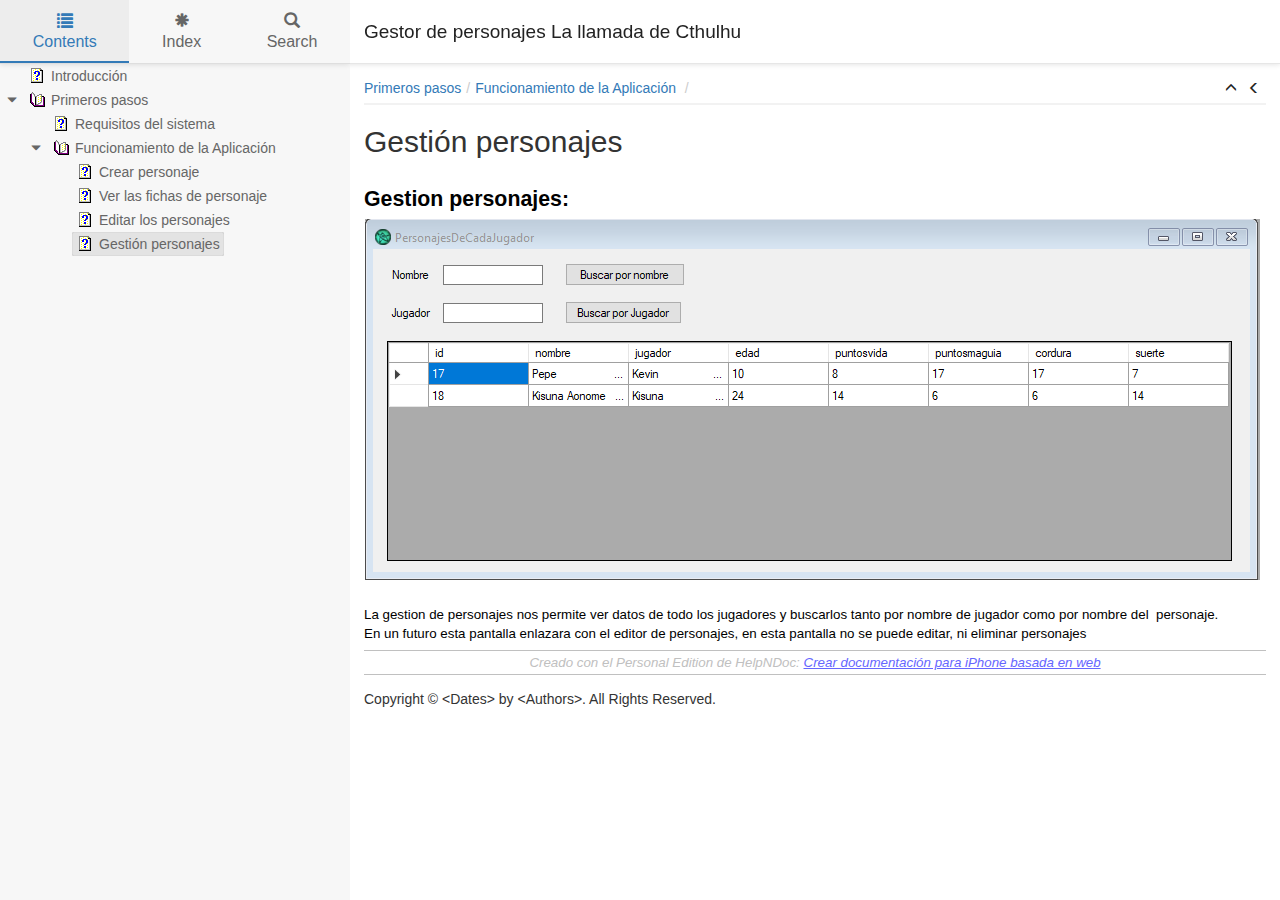
<file: Gestionpersonajes.html>
<!DOCTYPE html>
<html lang="es">

<head>

  <meta charset="utf-8" />
  <meta http-equiv="X-UA-Compatible" content="IE=edge" />
  <meta name="generator" content="HelpNDoc Personal Edition 7.1.3.270">
  <meta name="viewport" content="width=device-width, initial-scale=1" />
  <link rel="icon" href="favicon.ico"/>

  <title>Gesti&oacute;n personajes </title>
  <meta name="description" content="" /> 
  <meta name="keywords" content="">



  

  <!-- Twitter Card data -->
  <meta name="twitter:card" content="summary">
  <meta name="twitter:title" content="Gesti&oacute;n personajes ">
  <meta name="twitter:description" content="">

  <!-- Open Graph data -->
  <meta property="og:title" content="Gesti&oacute;n personajes " />
  <meta property="og:type" content="article" />
  <meta property="og:description" content="" />
  <meta property="og:site_name" content="Gestor de personajes La llamada de Cthulhu" /> 

  <!-- Bootstrap core CSS -->
  <link href="vendors/bootstrap-3.4.1/css/bootstrap.min.css" rel="stylesheet"/>

  <!-- IE10 viewport hack for Surface/desktop Windows 8 bug -->
  <link href="vendors/bootstrap-3.4.1/css/ie10-viewport-bug-workaround.css" rel="stylesheet"/>

  <!-- HTML5 shim and Respond.js for IE8 support of HTML5 elements and media queries -->
  <!--[if lt IE 9]>
      <script src="vendors/html5shiv-3.7.3/html5shiv.min.js"></script>
      <script src="vendors/respond-1.4.2/respond.min.js"></script>
    <![endif]-->

  <!-- JsTree styles -->
  <link href="vendors/jstree-3.3.10/themes/default/style.min.css" rel="stylesheet"/>

  <!-- Hnd styles -->
  <link href="css/layout.min.css" rel="stylesheet" />
  <link href="css/effects.min.css" rel="stylesheet" />
  <link href="css/theme-light-blue.min.css" rel="stylesheet" />
  <link href="css/print.min.css" rel="stylesheet" media="print" />
  <style type="text/css">nav { width: 350px} @media screen and (min-width:769px) { body.md-nav-expanded div#main { margin-left: 350px} body.md-nav-expanded header { padding-left: 364px} }</style>

  <!-- Content style -->
  <link href="css/hnd.content.css" rel="stylesheet" />

  



</head>

<body class="md-nav-expanded">



  <div id="skip-link">
    <a href="#main-content" class="element-invisible">Skip to main content</a>
  </div>

  <header class="headroom">
    <button class="hnd-toggle btn btn-default">
      <span class="sr-only">Toggle navigation</span>
      <span class="icon-bar"></span><span class="icon-bar"></span><span class="icon-bar"></span>        
    </button>
    <h1>Gestor de personajes La llamada de Cthulhu</h1>
    
  </header>

  <nav id="panel-left" class="md-nav-expanded">
    <!-- Nav tabs -->
    <ul class="tab-tabs nav nav-tabs" role="tablist">
      <li id="nav-close"> 
        <button class="hnd-toggle btn btn-default">
          <span class="glyphicon glyphicon-remove" aria-hidden="true"></span>
        </button>
      </li>
      
	  
        <li role="presentation" class="tab active">
            <a href="#contents" id="tab-contents" aria-controls="contents" role="tab" data-toggle="tab">
                <i class="glyphicon glyphicon-list"></i>
                Contents
            </a>
        </li>
      
        <li role="presentation" class="tab">
            <a href="#index" id="tab-index" aria-controls="index" role="tab" data-toggle="tab">
                <i class="glyphicon glyphicon-asterisk"></i>
                Index
            </a>
        </li>
      
        <li role="presentation" class="tab">
            <a href="#search" id="tab-search" aria-controls="search" role="tab" data-toggle="tab">
                <i class="glyphicon glyphicon-search"></i>
                Search
            </a>
        </li>
      
    </ul>  <!-- /Nav tabs -->

    <!-- Tab panes -->
    <div class="tab-content">
	  
      <div role="tabpanel" class="tab-pane active" id="contents">
        <div id="toc" class="tree-container unselectable"
            data-url="_toc.json"
            data-openlvl="1"
        >
            
        </div>
      </div>  <!-- /contents-->
      
      <div role="tabpanel" class="tab-pane" id="index">
        <div id="keywords" class="tree-container unselectable"
            data-url="_keywords.json"
            data-openlvl="1"
        >
            
        </div>
      </div>  <!-- /index-->
      
      <div role="tabpanel" class="tab-pane" id="search">
        <div class="search-content">
          <div class="search-input">
            <form id="search-form">
              <div class="form-group">
                <div class="input-group">
                  <input type="text" class="form-control" id="input-search" name="input-search" placeholder="Search..." />
                  <span class="input-group-btn">
                    <button class="btn btn-default" type="submit">
                      <span class="glyphicon glyphicon-search" aria-hidden="true"></span>
                    </button>
                  </span>
                </div>
              </div>
            </form>
          </div>  <!-- /search-input -->
          <div class="search-result">
            <div id="search-info"></div>
            <div class="tree-container unselectable" id="search-tree"></div>
          </div>  <!-- /search-result -->
        </div>  <!-- /search-content -->
      </div>  <!-- /search-->
      
    </div>  <!-- /Tab panes -->

  </nav>

  <div id="main">

    <article>
        <div id="topic-content" class="container-fluid" 
		  data-hnd-id="Gestionpersonajes"
		  data-hnd-context="8"
		  data-hnd-title="Gestión personajes "
		>
            
                <div class="navigation">
                    <ol class="breadcrumb">
                        <li><a href="Primerospasos.html">Primeros pasos</a></li><li><a href="FuncionamientodelaAplicacion.html">Funcionamiento de la Aplicaci&oacute;n </a></li>
                    </ol>
                    <div class="nav-arrows">
                        <div class="btn-group btn-group-xs" role="group"><a class="btn btn-default" href="FuncionamientodelaAplicacion.html" title="Funcionamiento de la Aplicaci&oacute;n " role="button"><span class="glyphicon glyphicon-menu-up" aria-hidden="true"></span></a><a class="btn btn-default" href="Editarlospersonajes.html" title="Editar los personajes" role="button"><span class="glyphicon glyphicon-menu-left" aria-hidden="true"></span></a></div>
                    </div>
                </div> 
            

            <a id="main-content"></a>

            <h2>Gesti&oacute;n personajes </h2>

            <div class="main-content">
                
<p></p>
<h1 class="rvps5"><span class="rvts0"><span class="rvts22">Gestion personajes:</span></span></h1>
<p class="rvps2"><img alt="" style="padding : 1px;" src="lib/Nuevo%20tem11.png"></p>
<p class="rvps2"><span class="rvts6"><br/></span></p>
<p class="rvps2"><span class="rvts6">La gestion de personajes nos permite ver datos de todo los jugadores y buscarlos tanto por nombre de jugador como por nombre del &nbsp;personaje.</span></p>
<p class="rvps2"><span class="rvts6">En un futuro esta pantalla enlazara con el editor de personajes, en esta pantalla no se puede editar, ni eliminar personajes</span></p>
<p></p>
<p class="rvps4" style="clear: both;"><span class="rvts11">Creado con el Personal Edition de HelpNDoc: </span><a class="rvts12" href="https://www.helpndoc.com/es/descubrir-funciones/generacion-de-paginas-web-para-iphone/">Crear documentación para iPhone basada en web</a></p>

            </div>
            
            <div id="topic_footer"><div id="topic_footer_content">Copyright &copy; &lt;Dates&gt; by &lt;Authors&gt;. All Rights Reserved.</div></div>
        </div>  <!-- /#topic-content -->
    </article>

    <footer></footer>

  </div>  <!-- /#main -->

  <div class="mask" data-toggle="sm-nav-expanded"></div>
  
  <!-- Modal -->
  <div class="modal fade" id="hndModal" tabindex="-1" role="dialog" aria-labelledby="hndModalLabel">
    <div class="modal-dialog" role="document">
      <div class="modal-content">
        <div class="modal-header">
          <button type="button" class="close" data-dismiss="modal" aria-label="Close"><span aria-hidden="true">&times;</span></button>
          <h4 class="modal-title" id="hndModalLabel"></h4>
        </div>
        <div class="modal-body">
        </div>
        <div class="modal-footer">
          <button type="button" class="btn btn-primary modal-btn-close" data-dismiss="modal">Close</button>
        </div>
      </div>
    </div>
  </div>

  <!-- Splitter -->
  <div id="hnd-splitter" style="left: 350px"></div>  

  <!-- Scripts -->
  <script src="vendors/jquery-3.5.1/jquery.min.js"></script>
  <script src="vendors/bootstrap-3.4.1/js/bootstrap.min.js"></script>
  <script src="vendors/bootstrap-3.4.1/js/ie10-viewport-bug-workaround.js"></script>
  <script src="vendors/markjs-8.11.1/jquery.mark.min.js"></script>
  <script src="vendors/uri-1.19.2/uri.min.js"></script>
  <script src="vendors/imageMapResizer-1.0.10/imageMapResizer.min.js"></script>
  <script src="vendors/headroom-0.11.0/headroom.min.js"></script>
  <script src="vendors/jstree-3.3.10/jstree.min.js"></script>  
  <script src="vendors/interactjs-1.9.22/interact.min.js"></script>  

  <!-- HelpNDoc scripts -->
  <script src="js/polyfill.object.min.js"></script>
  <script src="_translations.js"></script>
  <script src="js/hndsd.min.js"></script>
  <script src="js/hndse.min.js"></script>
  <script src="js/app.min.js"></script>

  <!-- Init script -->
  <script>
    $(function() {
      // Create the app
      var app = new Hnd.App();
      // Update translations
      hnd_ut(app);
	  // Instanciate imageMapResizer
	  imageMapResize();
	  // Custom JS
	  
      // Boot the app
      app.Boot();
    });
  </script>



</body>

</html>
</file>
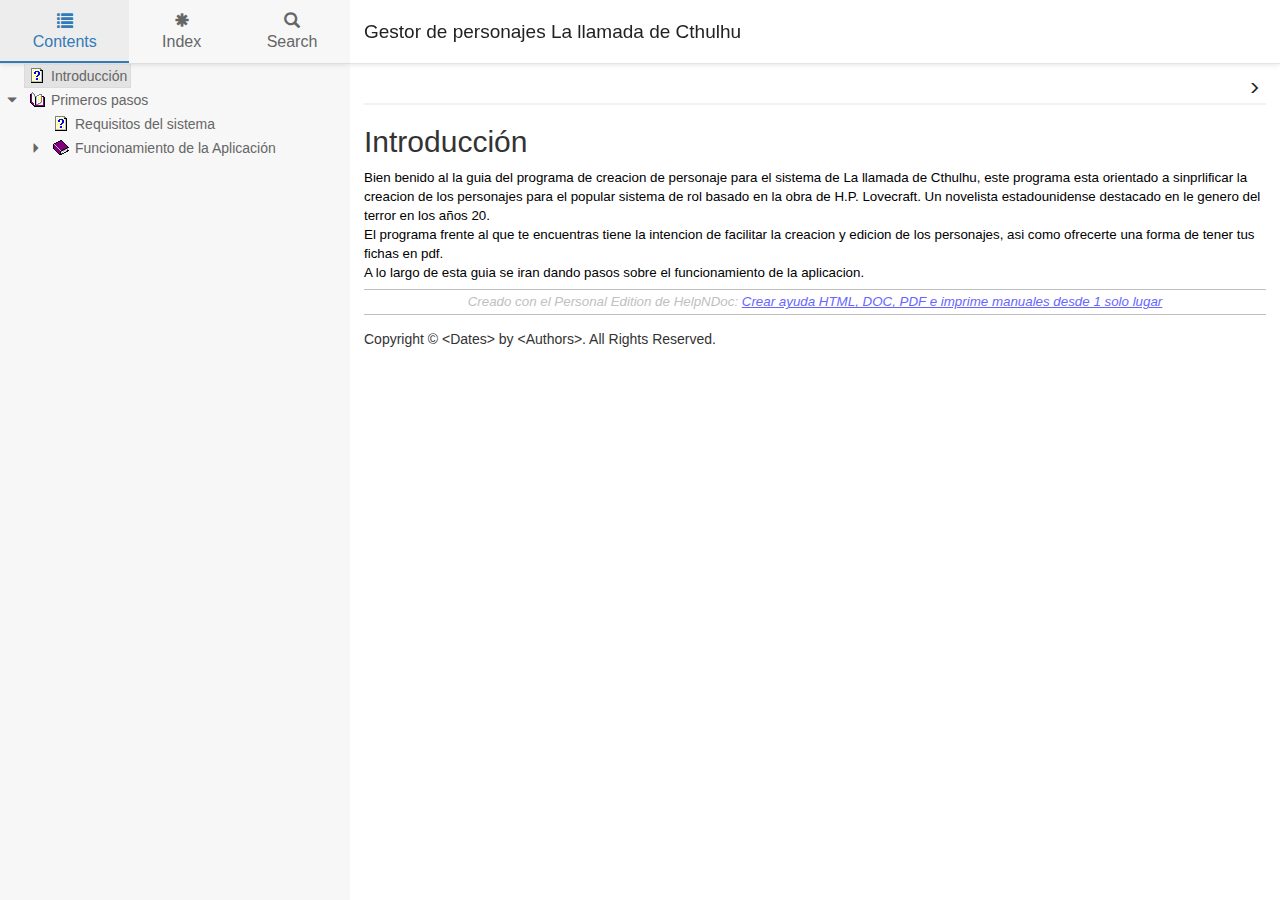
<file: Gestor de personajes La llamada de Cthulhu.html>
<!DOCTYPE html>
<html lang="es">

<head>

  <meta charset="utf-8" />
  <meta http-equiv="X-UA-Compatible" content="IE=edge" />
  <meta name="generator" content="HelpNDoc Personal Edition 7.1.3.270">
  <meta name="viewport" content="width=device-width, initial-scale=1" />
  <link rel="icon" href="favicon.ico"/>

  <title>Introducci&oacute;n</title>
  <meta name="description" content="" /> 
  <meta name="keywords" content="">



  

  <!-- Twitter Card data -->
  <meta name="twitter:card" content="summary">
  <meta name="twitter:title" content="Introducci&oacute;n">
  <meta name="twitter:description" content="">

  <!-- Open Graph data -->
  <meta property="og:title" content="Introducci&oacute;n" />
  <meta property="og:type" content="article" />
  <meta property="og:description" content="" />
  <meta property="og:site_name" content="Gestor de personajes La llamada de Cthulhu" /> 

  <!-- Bootstrap core CSS -->
  <link href="vendors/bootstrap-3.4.1/css/bootstrap.min.css" rel="stylesheet"/>

  <!-- IE10 viewport hack for Surface/desktop Windows 8 bug -->
  <link href="vendors/bootstrap-3.4.1/css/ie10-viewport-bug-workaround.css" rel="stylesheet"/>

  <!-- HTML5 shim and Respond.js for IE8 support of HTML5 elements and media queries -->
  <!--[if lt IE 9]>
      <script src="vendors/html5shiv-3.7.3/html5shiv.min.js"></script>
      <script src="vendors/respond-1.4.2/respond.min.js"></script>
    <![endif]-->

  <!-- JsTree styles -->
  <link href="vendors/jstree-3.3.10/themes/default/style.min.css" rel="stylesheet"/>

  <!-- Hnd styles -->
  <link href="css/layout.min.css" rel="stylesheet" />
  <link href="css/effects.min.css" rel="stylesheet" />
  <link href="css/theme-light-blue.min.css" rel="stylesheet" />
  <link href="css/print.min.css" rel="stylesheet" media="print" />
  <style type="text/css">nav { width: 350px} @media screen and (min-width:769px) { body.md-nav-expanded div#main { margin-left: 350px} body.md-nav-expanded header { padding-left: 364px} }</style>

  <!-- Content style -->
  <link href="css/hnd.content.css" rel="stylesheet" />

  



</head>

<body class="md-nav-expanded">



  <div id="skip-link">
    <a href="#main-content" class="element-invisible">Skip to main content</a>
  </div>

  <header class="headroom">
    <button class="hnd-toggle btn btn-default">
      <span class="sr-only">Toggle navigation</span>
      <span class="icon-bar"></span><span class="icon-bar"></span><span class="icon-bar"></span>        
    </button>
    <h1>Gestor de personajes La llamada de Cthulhu</h1>
    
  </header>

  <nav id="panel-left" class="md-nav-expanded">
    <!-- Nav tabs -->
    <ul class="tab-tabs nav nav-tabs" role="tablist">
      <li id="nav-close"> 
        <button class="hnd-toggle btn btn-default">
          <span class="glyphicon glyphicon-remove" aria-hidden="true"></span>
        </button>
      </li>
      
	  
        <li role="presentation" class="tab active">
            <a href="#contents" id="tab-contents" aria-controls="contents" role="tab" data-toggle="tab">
                <i class="glyphicon glyphicon-list"></i>
                Contents
            </a>
        </li>
      
        <li role="presentation" class="tab">
            <a href="#index" id="tab-index" aria-controls="index" role="tab" data-toggle="tab">
                <i class="glyphicon glyphicon-asterisk"></i>
                Index
            </a>
        </li>
      
        <li role="presentation" class="tab">
            <a href="#search" id="tab-search" aria-controls="search" role="tab" data-toggle="tab">
                <i class="glyphicon glyphicon-search"></i>
                Search
            </a>
        </li>
      
    </ul>  <!-- /Nav tabs -->

    <!-- Tab panes -->
    <div class="tab-content">
	  
      <div role="tabpanel" class="tab-pane active" id="contents">
        <div id="toc" class="tree-container unselectable"
            
            data-openlvl="1"
        >
            <ul><li id="Introduccion" ><a href="Introduccion.html">Introducci&oacute;n</a></li><li id="Primerospasos" ><a href="Primerospasos.html">Primeros pasos</a><ul><li id="Requisitosdelsistema" ><a href="Requisitosdelsistema.html">Requisitos del sistema</a></li><li id="FuncionamientodelaAplicacion" ><a href="FuncionamientodelaAplicacion.html">Funcionamiento de la Aplicaci&oacute;n </a><ul><li id="Crearpersonaje" ><a href="Crearpersonaje.html">Crear personaje</a></li><li id="Verlasfichasdepersonaje" ><a href="Verlasfichasdepersonaje.html">Ver las fichas de personaje</a></li><li id="Editarlospersonajes" ><a href="Editarlospersonajes.html">Editar los personajes</a></li><li id="Gestionpersonajes" ><a href="Gestionpersonajes.html">Gesti&oacute;n personajes </a></li></ul></li></ul></li></ul>
        </div>
      </div>  <!-- /contents-->
      
      <div role="tabpanel" class="tab-pane" id="index">
        <div id="keywords" class="tree-container unselectable"
            
            data-openlvl="1"
        >
            <ul></ul>
        </div>
      </div>  <!-- /index-->
      
      <div role="tabpanel" class="tab-pane" id="search">
        <div class="search-content">
          <div class="search-input">
            <form id="search-form">
              <div class="form-group">
                <div class="input-group">
                  <input type="text" class="form-control" id="input-search" name="input-search" placeholder="Search..." />
                  <span class="input-group-btn">
                    <button class="btn btn-default" type="submit">
                      <span class="glyphicon glyphicon-search" aria-hidden="true"></span>
                    </button>
                  </span>
                </div>
              </div>
            </form>
          </div>  <!-- /search-input -->
          <div class="search-result">
            <div id="search-info"></div>
            <div class="tree-container unselectable" id="search-tree"></div>
          </div>  <!-- /search-result -->
        </div>  <!-- /search-content -->
      </div>  <!-- /search-->
      
    </div>  <!-- /Tab panes -->

  </nav>

  <div id="main">

    <article>
        <div id="topic-content" class="container-fluid" 
		  data-hnd-id="Introduccion"
		  data-hnd-context="0"
		  data-hnd-title="Introducción"
		>
            
                <div class="navigation">
                    <ol class="breadcrumb">
                        
                    </ol>
                    <div class="nav-arrows">
                        <div class="btn-group btn-group-xs" role="group"><a class="btn btn-default" href="Primerospasos.html" title="Primeros pasos" role="button"><span class="glyphicon glyphicon-menu-right" aria-hidden="true"></span></a></div>
                    </div>
                </div> 
            

            <a id="main-content"></a>

            <h2>Introducci&oacute;n</h2>

            <div class="main-content">
                
<p></p>
<p class="rvps2"><span class="rvts6">Bien benido al la guia del programa de creacion de personaje para el sistema de La llamada de Cthulhu, este programa esta orientado a sinprlificar la creacion de los personajes para el popular sistema de rol basado en la obra de H.P. Lovecraft. Un novelista estadounidense destacado en le genero del terror en los años 20.</span><br/><span class="rvts6">El programa frente al que te encuentras tiene la intencion de facilitar la creacion y edicion de los personajes, asi como ofrecerte una forma de tener tus fichas en pdf.</span></p>
<p class="rvps2"><span class="rvts6">A lo largo de esta guia se iran dando pasos sobre el funcionamiento de la aplicacion.</span></p>
<p></p>
<p class="rvps4" style="clear: both;"><span class="rvts11">Creado con el Personal Edition de HelpNDoc: </span><a class="rvts12" href="https://www.helpndoc.com/es/herramienta-creacion-documentacion-ayuda/">Crear ayuda HTML, DOC, PDF e imprime manuales desde 1 solo lugar</a></p>

            </div>
            
            <div id="topic_footer"><div id="topic_footer_content">Copyright &copy; &lt;Dates&gt; by &lt;Authors&gt;. All Rights Reserved.</div></div>
        </div>  <!-- /#topic-content -->
    </article>

    <footer></footer>

  </div>  <!-- /#main -->

  <div class="mask" data-toggle="sm-nav-expanded"></div>
  
  <!-- Modal -->
  <div class="modal fade" id="hndModal" tabindex="-1" role="dialog" aria-labelledby="hndModalLabel">
    <div class="modal-dialog" role="document">
      <div class="modal-content">
        <div class="modal-header">
          <button type="button" class="close" data-dismiss="modal" aria-label="Close"><span aria-hidden="true">&times;</span></button>
          <h4 class="modal-title" id="hndModalLabel"></h4>
        </div>
        <div class="modal-body">
        </div>
        <div class="modal-footer">
          <button type="button" class="btn btn-primary modal-btn-close" data-dismiss="modal">Close</button>
        </div>
      </div>
    </div>
  </div>

  <!-- Splitter -->
  <div id="hnd-splitter" style="left: 350px"></div>  

  <!-- Scripts -->
  <script src="vendors/jquery-3.5.1/jquery.min.js"></script>
  <script src="vendors/bootstrap-3.4.1/js/bootstrap.min.js"></script>
  <script src="vendors/bootstrap-3.4.1/js/ie10-viewport-bug-workaround.js"></script>
  <script src="vendors/markjs-8.11.1/jquery.mark.min.js"></script>
  <script src="vendors/uri-1.19.2/uri.min.js"></script>
  <script src="vendors/imageMapResizer-1.0.10/imageMapResizer.min.js"></script>
  <script src="vendors/headroom-0.11.0/headroom.min.js"></script>
  <script src="vendors/jstree-3.3.10/jstree.min.js"></script>  
  <script src="vendors/interactjs-1.9.22/interact.min.js"></script>  

  <!-- HelpNDoc scripts -->
  <script src="js/polyfill.object.min.js"></script>
  <script src="_translations.js"></script>
  <script src="js/hndsd.min.js"></script>
  <script src="js/hndse.min.js"></script>
  <script src="js/app.min.js"></script>

  <!-- Init script -->
  <script>
    $(function() {
      // Create the app
      var app = new Hnd.App();
      // Update translations
      hnd_ut(app);
	  // Instanciate imageMapResizer
	  imageMapResize();
	  // Custom JS
	  
      // Boot the app
      app.Boot();
    });
  </script>



</body>

</html>
</file>
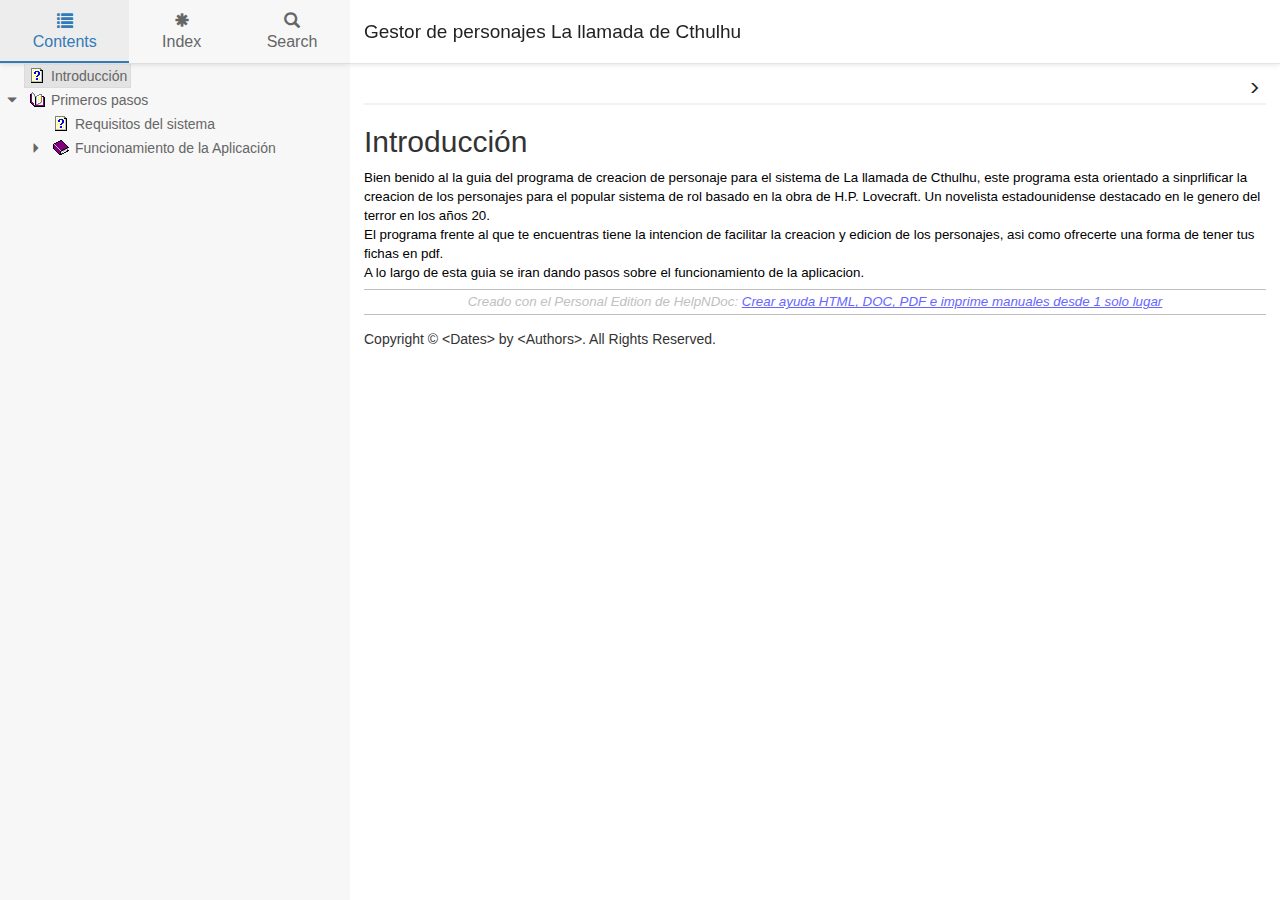
<file: Introduccion.html>
<!DOCTYPE html>
<html lang="es">

<head>

  <meta charset="utf-8" />
  <meta http-equiv="X-UA-Compatible" content="IE=edge" />
  <meta name="generator" content="HelpNDoc Personal Edition 7.1.3.270">
  <meta name="viewport" content="width=device-width, initial-scale=1" />
  <link rel="icon" href="favicon.ico"/>

  <title>Introducci&oacute;n</title>
  <meta name="description" content="" /> 
  <meta name="keywords" content="">



  

  <!-- Twitter Card data -->
  <meta name="twitter:card" content="summary">
  <meta name="twitter:title" content="Introducci&oacute;n">
  <meta name="twitter:description" content="">

  <!-- Open Graph data -->
  <meta property="og:title" content="Introducci&oacute;n" />
  <meta property="og:type" content="article" />
  <meta property="og:description" content="" />
  <meta property="og:site_name" content="Gestor de personajes La llamada de Cthulhu" /> 

  <!-- Bootstrap core CSS -->
  <link href="vendors/bootstrap-3.4.1/css/bootstrap.min.css" rel="stylesheet"/>

  <!-- IE10 viewport hack for Surface/desktop Windows 8 bug -->
  <link href="vendors/bootstrap-3.4.1/css/ie10-viewport-bug-workaround.css" rel="stylesheet"/>

  <!-- HTML5 shim and Respond.js for IE8 support of HTML5 elements and media queries -->
  <!--[if lt IE 9]>
      <script src="vendors/html5shiv-3.7.3/html5shiv.min.js"></script>
      <script src="vendors/respond-1.4.2/respond.min.js"></script>
    <![endif]-->

  <!-- JsTree styles -->
  <link href="vendors/jstree-3.3.10/themes/default/style.min.css" rel="stylesheet"/>

  <!-- Hnd styles -->
  <link href="css/layout.min.css" rel="stylesheet" />
  <link href="css/effects.min.css" rel="stylesheet" />
  <link href="css/theme-light-blue.min.css" rel="stylesheet" />
  <link href="css/print.min.css" rel="stylesheet" media="print" />
  <style type="text/css">nav { width: 350px} @media screen and (min-width:769px) { body.md-nav-expanded div#main { margin-left: 350px} body.md-nav-expanded header { padding-left: 364px} }</style>

  <!-- Content style -->
  <link href="css/hnd.content.css" rel="stylesheet" />

  



</head>

<body class="md-nav-expanded">



  <div id="skip-link">
    <a href="#main-content" class="element-invisible">Skip to main content</a>
  </div>

  <header class="headroom">
    <button class="hnd-toggle btn btn-default">
      <span class="sr-only">Toggle navigation</span>
      <span class="icon-bar"></span><span class="icon-bar"></span><span class="icon-bar"></span>        
    </button>
    <h1>Gestor de personajes La llamada de Cthulhu</h1>
    
  </header>

  <nav id="panel-left" class="md-nav-expanded">
    <!-- Nav tabs -->
    <ul class="tab-tabs nav nav-tabs" role="tablist">
      <li id="nav-close"> 
        <button class="hnd-toggle btn btn-default">
          <span class="glyphicon glyphicon-remove" aria-hidden="true"></span>
        </button>
      </li>
      
	  
        <li role="presentation" class="tab active">
            <a href="#contents" id="tab-contents" aria-controls="contents" role="tab" data-toggle="tab">
                <i class="glyphicon glyphicon-list"></i>
                Contents
            </a>
        </li>
      
        <li role="presentation" class="tab">
            <a href="#index" id="tab-index" aria-controls="index" role="tab" data-toggle="tab">
                <i class="glyphicon glyphicon-asterisk"></i>
                Index
            </a>
        </li>
      
        <li role="presentation" class="tab">
            <a href="#search" id="tab-search" aria-controls="search" role="tab" data-toggle="tab">
                <i class="glyphicon glyphicon-search"></i>
                Search
            </a>
        </li>
      
    </ul>  <!-- /Nav tabs -->

    <!-- Tab panes -->
    <div class="tab-content">
	  
      <div role="tabpanel" class="tab-pane active" id="contents">
        <div id="toc" class="tree-container unselectable"
            data-url="_toc.json"
            data-openlvl="1"
        >
            
        </div>
      </div>  <!-- /contents-->
      
      <div role="tabpanel" class="tab-pane" id="index">
        <div id="keywords" class="tree-container unselectable"
            data-url="_keywords.json"
            data-openlvl="1"
        >
            
        </div>
      </div>  <!-- /index-->
      
      <div role="tabpanel" class="tab-pane" id="search">
        <div class="search-content">
          <div class="search-input">
            <form id="search-form">
              <div class="form-group">
                <div class="input-group">
                  <input type="text" class="form-control" id="input-search" name="input-search" placeholder="Search..." />
                  <span class="input-group-btn">
                    <button class="btn btn-default" type="submit">
                      <span class="glyphicon glyphicon-search" aria-hidden="true"></span>
                    </button>
                  </span>
                </div>
              </div>
            </form>
          </div>  <!-- /search-input -->
          <div class="search-result">
            <div id="search-info"></div>
            <div class="tree-container unselectable" id="search-tree"></div>
          </div>  <!-- /search-result -->
        </div>  <!-- /search-content -->
      </div>  <!-- /search-->
      
    </div>  <!-- /Tab panes -->

  </nav>

  <div id="main">

    <article>
        <div id="topic-content" class="container-fluid" 
		  data-hnd-id="Introduccion"
		  data-hnd-context="0"
		  data-hnd-title="Introducción"
		>
            
                <div class="navigation">
                    <ol class="breadcrumb">
                        
                    </ol>
                    <div class="nav-arrows">
                        <div class="btn-group btn-group-xs" role="group"><a class="btn btn-default" href="Primerospasos.html" title="Primeros pasos" role="button"><span class="glyphicon glyphicon-menu-right" aria-hidden="true"></span></a></div>
                    </div>
                </div> 
            

            <a id="main-content"></a>

            <h2>Introducci&oacute;n</h2>

            <div class="main-content">
                
<p></p>
<p class="rvps2"><span class="rvts6">Bien benido al la guia del programa de creacion de personaje para el sistema de La llamada de Cthulhu, este programa esta orientado a sinprlificar la creacion de los personajes para el popular sistema de rol basado en la obra de H.P. Lovecraft. Un novelista estadounidense destacado en le genero del terror en los años 20.</span><br/><span class="rvts6">El programa frente al que te encuentras tiene la intencion de facilitar la creacion y edicion de los personajes, asi como ofrecerte una forma de tener tus fichas en pdf.</span></p>
<p class="rvps2"><span class="rvts6">A lo largo de esta guia se iran dando pasos sobre el funcionamiento de la aplicacion.</span></p>
<p></p>
<p class="rvps4" style="clear: both;"><span class="rvts11">Creado con el Personal Edition de HelpNDoc: </span><a class="rvts12" href="https://www.helpndoc.com/es/herramienta-creacion-documentacion-ayuda/">Crear ayuda HTML, DOC, PDF e imprime manuales desde 1 solo lugar</a></p>

            </div>
            
            <div id="topic_footer"><div id="topic_footer_content">Copyright &copy; &lt;Dates&gt; by &lt;Authors&gt;. All Rights Reserved.</div></div>
        </div>  <!-- /#topic-content -->
    </article>

    <footer></footer>

  </div>  <!-- /#main -->

  <div class="mask" data-toggle="sm-nav-expanded"></div>
  
  <!-- Modal -->
  <div class="modal fade" id="hndModal" tabindex="-1" role="dialog" aria-labelledby="hndModalLabel">
    <div class="modal-dialog" role="document">
      <div class="modal-content">
        <div class="modal-header">
          <button type="button" class="close" data-dismiss="modal" aria-label="Close"><span aria-hidden="true">&times;</span></button>
          <h4 class="modal-title" id="hndModalLabel"></h4>
        </div>
        <div class="modal-body">
        </div>
        <div class="modal-footer">
          <button type="button" class="btn btn-primary modal-btn-close" data-dismiss="modal">Close</button>
        </div>
      </div>
    </div>
  </div>

  <!-- Splitter -->
  <div id="hnd-splitter" style="left: 350px"></div>  

  <!-- Scripts -->
  <script src="vendors/jquery-3.5.1/jquery.min.js"></script>
  <script src="vendors/bootstrap-3.4.1/js/bootstrap.min.js"></script>
  <script src="vendors/bootstrap-3.4.1/js/ie10-viewport-bug-workaround.js"></script>
  <script src="vendors/markjs-8.11.1/jquery.mark.min.js"></script>
  <script src="vendors/uri-1.19.2/uri.min.js"></script>
  <script src="vendors/imageMapResizer-1.0.10/imageMapResizer.min.js"></script>
  <script src="vendors/headroom-0.11.0/headroom.min.js"></script>
  <script src="vendors/jstree-3.3.10/jstree.min.js"></script>  
  <script src="vendors/interactjs-1.9.22/interact.min.js"></script>  

  <!-- HelpNDoc scripts -->
  <script src="js/polyfill.object.min.js"></script>
  <script src="_translations.js"></script>
  <script src="js/hndsd.min.js"></script>
  <script src="js/hndse.min.js"></script>
  <script src="js/app.min.js"></script>

  <!-- Init script -->
  <script>
    $(function() {
      // Create the app
      var app = new Hnd.App();
      // Update translations
      hnd_ut(app);
	  // Instanciate imageMapResizer
	  imageMapResize();
	  // Custom JS
	  
      // Boot the app
      app.Boot();
    });
  </script>



</body>

</html>
</file>
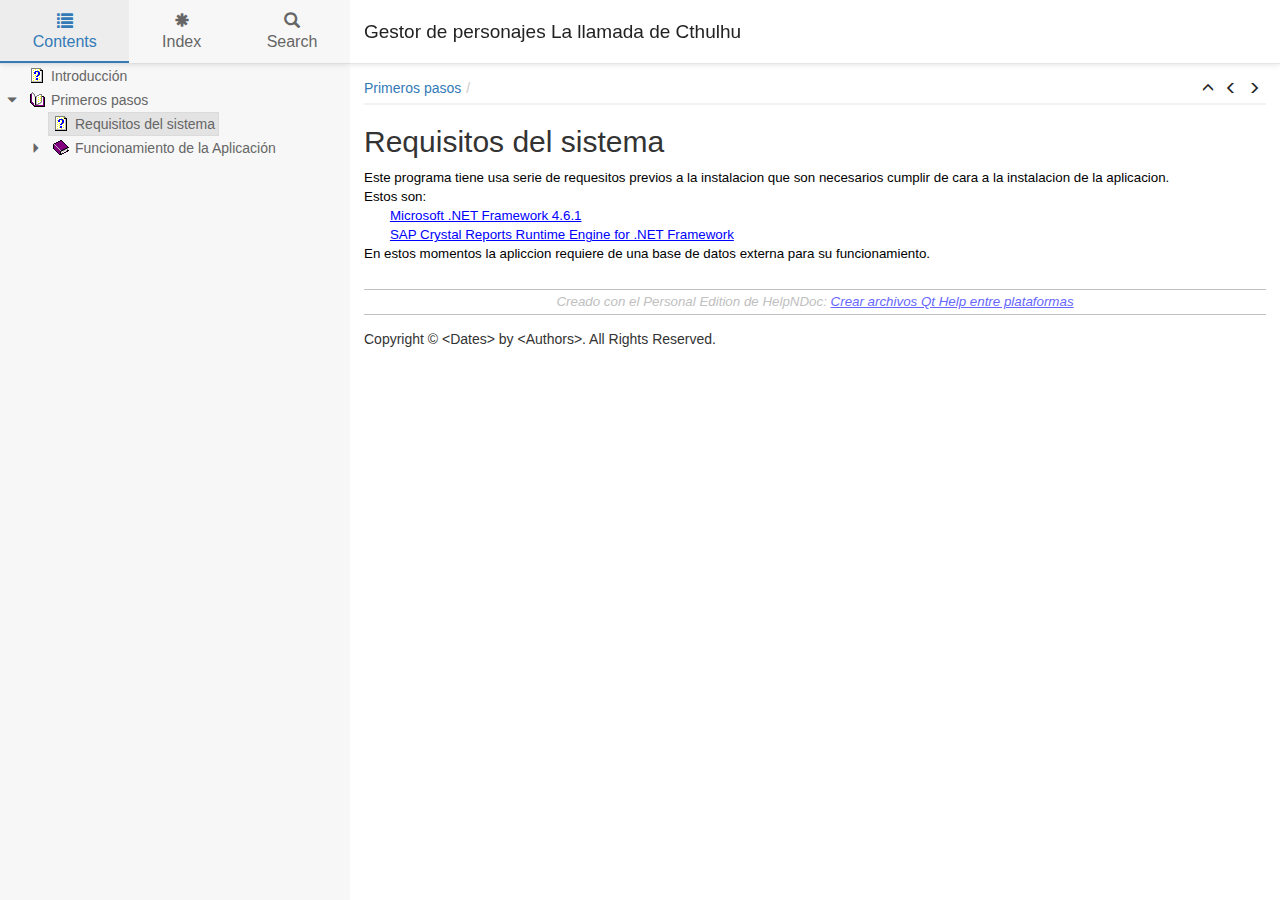
<file: Requisitosdelsistema.html>
<!DOCTYPE html>
<html lang="es">

<head>

  <meta charset="utf-8" />
  <meta http-equiv="X-UA-Compatible" content="IE=edge" />
  <meta name="generator" content="HelpNDoc Personal Edition 7.1.3.270">
  <meta name="viewport" content="width=device-width, initial-scale=1" />
  <link rel="icon" href="favicon.ico"/>

  <title>Requisitos del sistema</title>
  <meta name="description" content="" /> 
  <meta name="keywords" content="">



  

  <!-- Twitter Card data -->
  <meta name="twitter:card" content="summary">
  <meta name="twitter:title" content="Requisitos del sistema">
  <meta name="twitter:description" content="">

  <!-- Open Graph data -->
  <meta property="og:title" content="Requisitos del sistema" />
  <meta property="og:type" content="article" />
  <meta property="og:description" content="" />
  <meta property="og:site_name" content="Gestor de personajes La llamada de Cthulhu" /> 

  <!-- Bootstrap core CSS -->
  <link href="vendors/bootstrap-3.4.1/css/bootstrap.min.css" rel="stylesheet"/>

  <!-- IE10 viewport hack for Surface/desktop Windows 8 bug -->
  <link href="vendors/bootstrap-3.4.1/css/ie10-viewport-bug-workaround.css" rel="stylesheet"/>

  <!-- HTML5 shim and Respond.js for IE8 support of HTML5 elements and media queries -->
  <!--[if lt IE 9]>
      <script src="vendors/html5shiv-3.7.3/html5shiv.min.js"></script>
      <script src="vendors/respond-1.4.2/respond.min.js"></script>
    <![endif]-->

  <!-- JsTree styles -->
  <link href="vendors/jstree-3.3.10/themes/default/style.min.css" rel="stylesheet"/>

  <!-- Hnd styles -->
  <link href="css/layout.min.css" rel="stylesheet" />
  <link href="css/effects.min.css" rel="stylesheet" />
  <link href="css/theme-light-blue.min.css" rel="stylesheet" />
  <link href="css/print.min.css" rel="stylesheet" media="print" />
  <style type="text/css">nav { width: 350px} @media screen and (min-width:769px) { body.md-nav-expanded div#main { margin-left: 350px} body.md-nav-expanded header { padding-left: 364px} }</style>

  <!-- Content style -->
  <link href="css/hnd.content.css" rel="stylesheet" />

  



</head>

<body class="md-nav-expanded">



  <div id="skip-link">
    <a href="#main-content" class="element-invisible">Skip to main content</a>
  </div>

  <header class="headroom">
    <button class="hnd-toggle btn btn-default">
      <span class="sr-only">Toggle navigation</span>
      <span class="icon-bar"></span><span class="icon-bar"></span><span class="icon-bar"></span>        
    </button>
    <h1>Gestor de personajes La llamada de Cthulhu</h1>
    
  </header>

  <nav id="panel-left" class="md-nav-expanded">
    <!-- Nav tabs -->
    <ul class="tab-tabs nav nav-tabs" role="tablist">
      <li id="nav-close"> 
        <button class="hnd-toggle btn btn-default">
          <span class="glyphicon glyphicon-remove" aria-hidden="true"></span>
        </button>
      </li>
      
	  
        <li role="presentation" class="tab active">
            <a href="#contents" id="tab-contents" aria-controls="contents" role="tab" data-toggle="tab">
                <i class="glyphicon glyphicon-list"></i>
                Contents
            </a>
        </li>
      
        <li role="presentation" class="tab">
            <a href="#index" id="tab-index" aria-controls="index" role="tab" data-toggle="tab">
                <i class="glyphicon glyphicon-asterisk"></i>
                Index
            </a>
        </li>
      
        <li role="presentation" class="tab">
            <a href="#search" id="tab-search" aria-controls="search" role="tab" data-toggle="tab">
                <i class="glyphicon glyphicon-search"></i>
                Search
            </a>
        </li>
      
    </ul>  <!-- /Nav tabs -->

    <!-- Tab panes -->
    <div class="tab-content">
	  
      <div role="tabpanel" class="tab-pane active" id="contents">
        <div id="toc" class="tree-container unselectable"
            data-url="_toc.json"
            data-openlvl="1"
        >
            
        </div>
      </div>  <!-- /contents-->
      
      <div role="tabpanel" class="tab-pane" id="index">
        <div id="keywords" class="tree-container unselectable"
            data-url="_keywords.json"
            data-openlvl="1"
        >
            
        </div>
      </div>  <!-- /index-->
      
      <div role="tabpanel" class="tab-pane" id="search">
        <div class="search-content">
          <div class="search-input">
            <form id="search-form">
              <div class="form-group">
                <div class="input-group">
                  <input type="text" class="form-control" id="input-search" name="input-search" placeholder="Search..." />
                  <span class="input-group-btn">
                    <button class="btn btn-default" type="submit">
                      <span class="glyphicon glyphicon-search" aria-hidden="true"></span>
                    </button>
                  </span>
                </div>
              </div>
            </form>
          </div>  <!-- /search-input -->
          <div class="search-result">
            <div id="search-info"></div>
            <div class="tree-container unselectable" id="search-tree"></div>
          </div>  <!-- /search-result -->
        </div>  <!-- /search-content -->
      </div>  <!-- /search-->
      
    </div>  <!-- /Tab panes -->

  </nav>

  <div id="main">

    <article>
        <div id="topic-content" class="container-fluid" 
		  data-hnd-id="Requisitosdelsistema"
		  data-hnd-context="4"
		  data-hnd-title="Requisitos del sistema"
		>
            
                <div class="navigation">
                    <ol class="breadcrumb">
                        <li><a href="Primerospasos.html">Primeros pasos</a></li>
                    </ol>
                    <div class="nav-arrows">
                        <div class="btn-group btn-group-xs" role="group"><a class="btn btn-default" href="Primerospasos.html" title="Primeros pasos" role="button"><span class="glyphicon glyphicon-menu-up" aria-hidden="true"></span></a><a class="btn btn-default" href="Primerospasos.html" title="Primeros pasos" role="button"><span class="glyphicon glyphicon-menu-left" aria-hidden="true"></span></a><a class="btn btn-default" href="FuncionamientodelaAplicacion.html" title="Funcionamiento de la Aplicaci&oacute;n " role="button"><span class="glyphicon glyphicon-menu-right" aria-hidden="true"></span></a></div>
                    </div>
                </div> 
            

            <a id="main-content"></a>

            <h2>Requisitos del sistema</h2>

            <div class="main-content">
                
<p></p>
<p class="rvps2"><span class="rvts6">Este programa tiene usa serie de requesitos previos a la instalacion que son necesarios cumplir de cara a la instalacion de la aplicacion.</span></p>
<p class="rvps2"><span class="rvts6">Estos son:</span></p>
<p class="rvps2"><span class="rvts6"> &nbsp; &nbsp; &nbsp; &nbsp;</span><a class="rvts18" href="https://www.microsoft.com/es-es/download/details.aspx?id=49981" target="_blank">Microsoft .NET Framework 4.6.1</a></p>
<p class="rvps2"><span class="rvts6"> &nbsp; &nbsp; &nbsp; &nbsp;</span><a class="rvts18" href="https://www.tektutorialshub.com/crystal-reports/how-to-download-and-install-crystal-report-runtime/#hownbspto-download" target="_blank">SAP Crystal Reports Runtime Engine for .NET Framework</a></p>
<p class="rvps2"><span class="rvts6">En estos momentos la apliccion requiere de una base de datos externa para su funcionamiento.</span></p>
<p class="rvps2"><span class="rvts6"><br/></span></p>
<p></p>
<p class="rvps4" style="clear: both;"><span class="rvts11">Creado con el Personal Edition de HelpNDoc: </span><a class="rvts12" href="https://www.helpndoc.com/es/descubrir-funciones/crear-archivos-de-ayuda-para-qt-help-framework/">Crear archivos Qt Help entre plataformas</a></p>

            </div>
            
            <div id="topic_footer"><div id="topic_footer_content">Copyright &copy; &lt;Dates&gt; by &lt;Authors&gt;. All Rights Reserved.</div></div>
        </div>  <!-- /#topic-content -->
    </article>

    <footer></footer>

  </div>  <!-- /#main -->

  <div class="mask" data-toggle="sm-nav-expanded"></div>
  
  <!-- Modal -->
  <div class="modal fade" id="hndModal" tabindex="-1" role="dialog" aria-labelledby="hndModalLabel">
    <div class="modal-dialog" role="document">
      <div class="modal-content">
        <div class="modal-header">
          <button type="button" class="close" data-dismiss="modal" aria-label="Close"><span aria-hidden="true">&times;</span></button>
          <h4 class="modal-title" id="hndModalLabel"></h4>
        </div>
        <div class="modal-body">
        </div>
        <div class="modal-footer">
          <button type="button" class="btn btn-primary modal-btn-close" data-dismiss="modal">Close</button>
        </div>
      </div>
    </div>
  </div>

  <!-- Splitter -->
  <div id="hnd-splitter" style="left: 350px"></div>  

  <!-- Scripts -->
  <script src="vendors/jquery-3.5.1/jquery.min.js"></script>
  <script src="vendors/bootstrap-3.4.1/js/bootstrap.min.js"></script>
  <script src="vendors/bootstrap-3.4.1/js/ie10-viewport-bug-workaround.js"></script>
  <script src="vendors/markjs-8.11.1/jquery.mark.min.js"></script>
  <script src="vendors/uri-1.19.2/uri.min.js"></script>
  <script src="vendors/imageMapResizer-1.0.10/imageMapResizer.min.js"></script>
  <script src="vendors/headroom-0.11.0/headroom.min.js"></script>
  <script src="vendors/jstree-3.3.10/jstree.min.js"></script>  
  <script src="vendors/interactjs-1.9.22/interact.min.js"></script>  

  <!-- HelpNDoc scripts -->
  <script src="js/polyfill.object.min.js"></script>
  <script src="_translations.js"></script>
  <script src="js/hndsd.min.js"></script>
  <script src="js/hndse.min.js"></script>
  <script src="js/app.min.js"></script>

  <!-- Init script -->
  <script>
    $(function() {
      // Create the app
      var app = new Hnd.App();
      // Update translations
      hnd_ut(app);
	  // Instanciate imageMapResizer
	  imageMapResize();
	  // Custom JS
	  
      // Boot the app
      app.Boot();
    });
  </script>



</body>

</html>
</file>
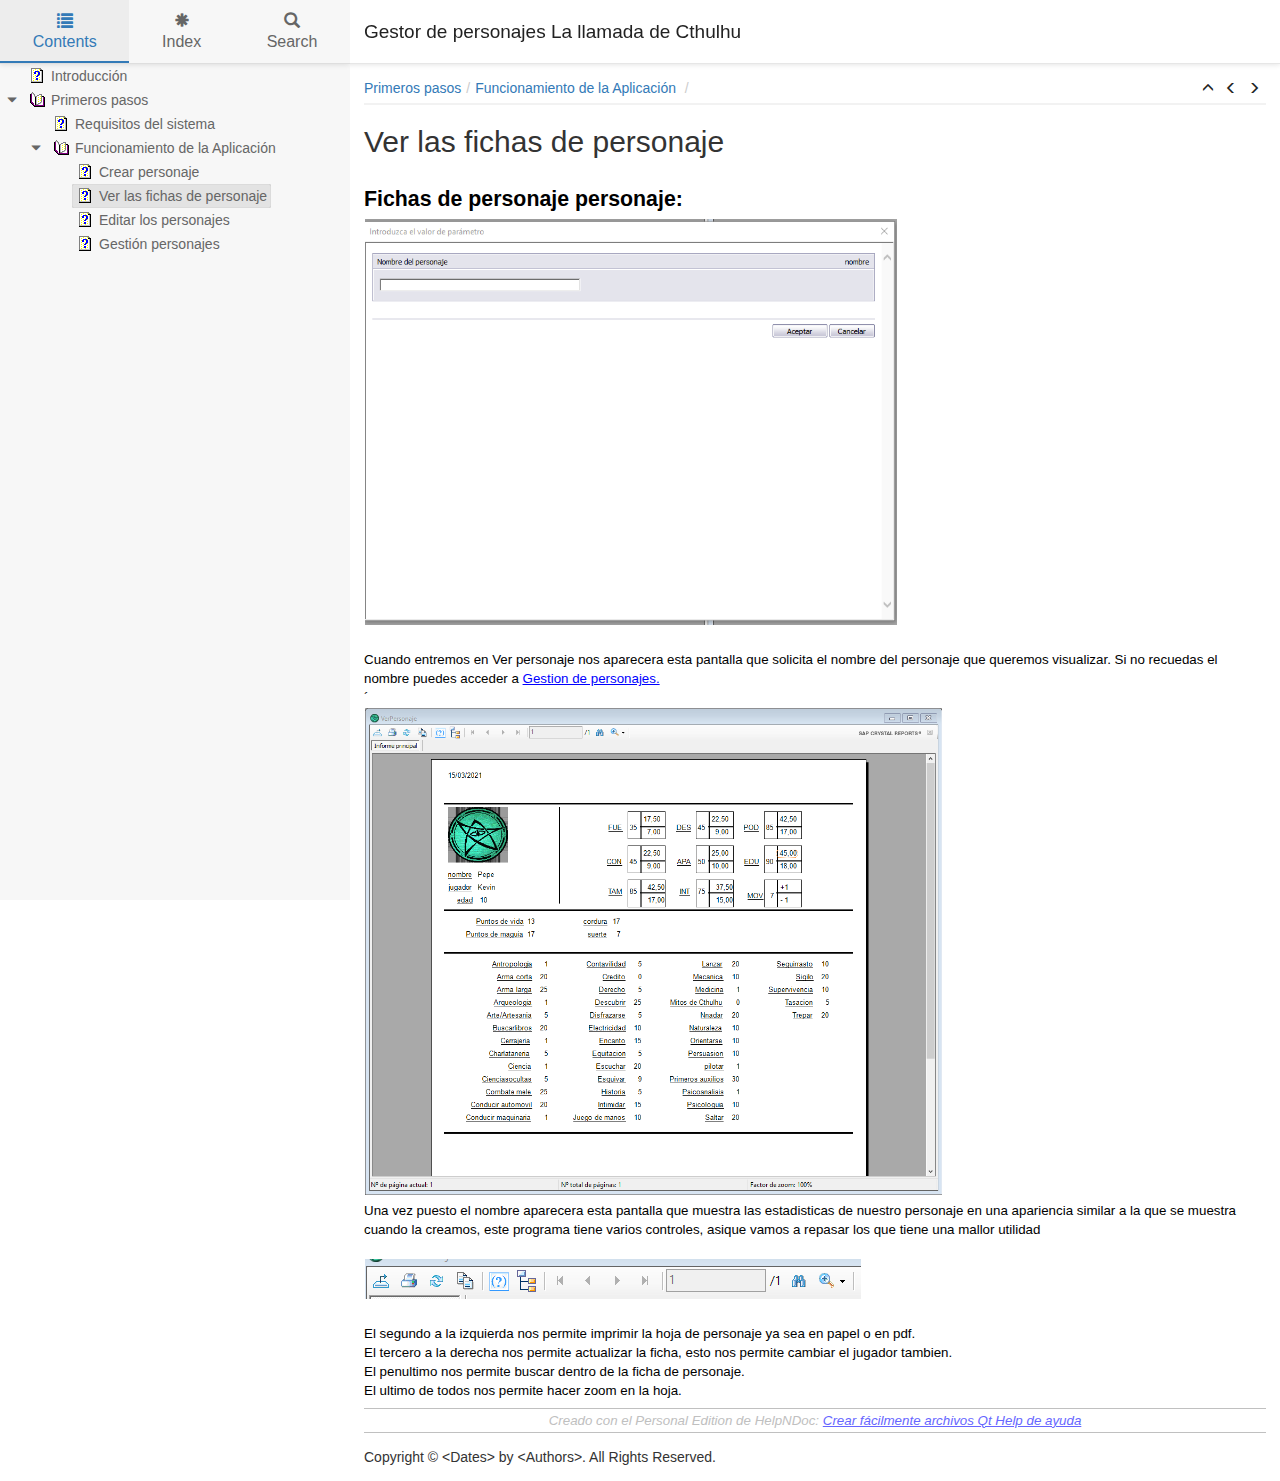
<file: Verlasfichasdepersonaje.html>
<!DOCTYPE html>
<html lang="es">

<head>

  <meta charset="utf-8" />
  <meta http-equiv="X-UA-Compatible" content="IE=edge" />
  <meta name="generator" content="HelpNDoc Personal Edition 7.1.3.270">
  <meta name="viewport" content="width=device-width, initial-scale=1" />
  <link rel="icon" href="favicon.ico"/>

  <title>Ver las fichas de personaje</title>
  <meta name="description" content="" /> 
  <meta name="keywords" content="">



  

  <!-- Twitter Card data -->
  <meta name="twitter:card" content="summary">
  <meta name="twitter:title" content="Ver las fichas de personaje">
  <meta name="twitter:description" content="">

  <!-- Open Graph data -->
  <meta property="og:title" content="Ver las fichas de personaje" />
  <meta property="og:type" content="article" />
  <meta property="og:description" content="" />
  <meta property="og:site_name" content="Gestor de personajes La llamada de Cthulhu" /> 

  <!-- Bootstrap core CSS -->
  <link href="vendors/bootstrap-3.4.1/css/bootstrap.min.css" rel="stylesheet"/>

  <!-- IE10 viewport hack for Surface/desktop Windows 8 bug -->
  <link href="vendors/bootstrap-3.4.1/css/ie10-viewport-bug-workaround.css" rel="stylesheet"/>

  <!-- HTML5 shim and Respond.js for IE8 support of HTML5 elements and media queries -->
  <!--[if lt IE 9]>
      <script src="vendors/html5shiv-3.7.3/html5shiv.min.js"></script>
      <script src="vendors/respond-1.4.2/respond.min.js"></script>
    <![endif]-->

  <!-- JsTree styles -->
  <link href="vendors/jstree-3.3.10/themes/default/style.min.css" rel="stylesheet"/>

  <!-- Hnd styles -->
  <link href="css/layout.min.css" rel="stylesheet" />
  <link href="css/effects.min.css" rel="stylesheet" />
  <link href="css/theme-light-blue.min.css" rel="stylesheet" />
  <link href="css/print.min.css" rel="stylesheet" media="print" />
  <style type="text/css">nav { width: 350px} @media screen and (min-width:769px) { body.md-nav-expanded div#main { margin-left: 350px} body.md-nav-expanded header { padding-left: 364px} }</style>

  <!-- Content style -->
  <link href="css/hnd.content.css" rel="stylesheet" />

  



</head>

<body class="md-nav-expanded">



  <div id="skip-link">
    <a href="#main-content" class="element-invisible">Skip to main content</a>
  </div>

  <header class="headroom">
    <button class="hnd-toggle btn btn-default">
      <span class="sr-only">Toggle navigation</span>
      <span class="icon-bar"></span><span class="icon-bar"></span><span class="icon-bar"></span>        
    </button>
    <h1>Gestor de personajes La llamada de Cthulhu</h1>
    
  </header>

  <nav id="panel-left" class="md-nav-expanded">
    <!-- Nav tabs -->
    <ul class="tab-tabs nav nav-tabs" role="tablist">
      <li id="nav-close"> 
        <button class="hnd-toggle btn btn-default">
          <span class="glyphicon glyphicon-remove" aria-hidden="true"></span>
        </button>
      </li>
      
	  
        <li role="presentation" class="tab active">
            <a href="#contents" id="tab-contents" aria-controls="contents" role="tab" data-toggle="tab">
                <i class="glyphicon glyphicon-list"></i>
                Contents
            </a>
        </li>
      
        <li role="presentation" class="tab">
            <a href="#index" id="tab-index" aria-controls="index" role="tab" data-toggle="tab">
                <i class="glyphicon glyphicon-asterisk"></i>
                Index
            </a>
        </li>
      
        <li role="presentation" class="tab">
            <a href="#search" id="tab-search" aria-controls="search" role="tab" data-toggle="tab">
                <i class="glyphicon glyphicon-search"></i>
                Search
            </a>
        </li>
      
    </ul>  <!-- /Nav tabs -->

    <!-- Tab panes -->
    <div class="tab-content">
	  
      <div role="tabpanel" class="tab-pane active" id="contents">
        <div id="toc" class="tree-container unselectable"
            data-url="_toc.json"
            data-openlvl="1"
        >
            
        </div>
      </div>  <!-- /contents-->
      
      <div role="tabpanel" class="tab-pane" id="index">
        <div id="keywords" class="tree-container unselectable"
            data-url="_keywords.json"
            data-openlvl="1"
        >
            
        </div>
      </div>  <!-- /index-->
      
      <div role="tabpanel" class="tab-pane" id="search">
        <div class="search-content">
          <div class="search-input">
            <form id="search-form">
              <div class="form-group">
                <div class="input-group">
                  <input type="text" class="form-control" id="input-search" name="input-search" placeholder="Search..." />
                  <span class="input-group-btn">
                    <button class="btn btn-default" type="submit">
                      <span class="glyphicon glyphicon-search" aria-hidden="true"></span>
                    </button>
                  </span>
                </div>
              </div>
            </form>
          </div>  <!-- /search-input -->
          <div class="search-result">
            <div id="search-info"></div>
            <div class="tree-container unselectable" id="search-tree"></div>
          </div>  <!-- /search-result -->
        </div>  <!-- /search-content -->
      </div>  <!-- /search-->
      
    </div>  <!-- /Tab panes -->

  </nav>

  <div id="main">

    <article>
        <div id="topic-content" class="container-fluid" 
		  data-hnd-id="Verlasfichasdepersonaje"
		  data-hnd-context="6"
		  data-hnd-title="Ver las fichas de personaje"
		>
            
                <div class="navigation">
                    <ol class="breadcrumb">
                        <li><a href="Primerospasos.html">Primeros pasos</a></li><li><a href="FuncionamientodelaAplicacion.html">Funcionamiento de la Aplicaci&oacute;n </a></li>
                    </ol>
                    <div class="nav-arrows">
                        <div class="btn-group btn-group-xs" role="group"><a class="btn btn-default" href="FuncionamientodelaAplicacion.html" title="Funcionamiento de la Aplicaci&oacute;n " role="button"><span class="glyphicon glyphicon-menu-up" aria-hidden="true"></span></a><a class="btn btn-default" href="Crearpersonaje.html" title="Crear personaje" role="button"><span class="glyphicon glyphicon-menu-left" aria-hidden="true"></span></a><a class="btn btn-default" href="Editarlospersonajes.html" title="Editar los personajes" role="button"><span class="glyphicon glyphicon-menu-right" aria-hidden="true"></span></a></div>
                    </div>
                </div> 
            

            <a id="main-content"></a>

            <h2>Ver las fichas de personaje</h2>

            <div class="main-content">
                
<p></p>
<h1 class="rvps5"><span class="rvts0"><span class="rvts22">Fichas de personaje personaje:</span></span></h1>
<p class="rvps2"><img width="534" height="408" alt="" style="padding : 1px;" src="lib/Nuevo%20tem6.png"></p>
<p class="rvps2"><span class="rvts6"><br/></span></p>
<p class="rvps2"><span class="rvts6">Cuando entremos en Ver personaje nos aparecera esta pantalla que solicita el nombre del personaje que queremos visualizar. Si no recuedas el nombre puedes acceder a </span><a class="rvts18" href="Gestionpersonajes.html">Gestion de personajes.</a></p>
<p class="rvps2"><span class="rvts6">´</span></p>
<p class="rvps2"><img width="579" height="489" alt="" style="padding : 1px;" src="lib/Nuevo%20tem7.png"></p>
<p class="rvps2"><span class="rvts6">Una vez puesto el nombre aparecera esta pantalla que muestra las estadisticas de nuestro personaje en una apariencia similar a la que se muestra cuando la creamos, este programa tiene varios controles, asique vamos a repasar los que tiene una mallor utilidad</span></p>
<p class="rvps2"><span class="rvts6"><br/></span></p>
<p class="rvps2"><img alt="" style="padding : 1px;" src="lib/Nuevo%20tem8.png"></p>
<p class="rvps2"><span class="rvts6"><br/></span></p>
<p class="rvps2"><span class="rvts6">El segundo a la izquierda nos permite imprimir la hoja de personaje ya sea en papel o en pdf.</span><br/><span class="rvts6">El tercero a la derecha nos permite actualizar la ficha, esto nos permite cambiar el jugador tambien.</span></p>
<p class="rvps2"><span class="rvts6">El penultimo nos permite buscar dentro de la ficha de personaje.</span></p>
<p class="rvps2"><span class="rvts6">El ultimo de todos nos permite hacer zoom en la hoja.</span></p>
<p></p>
<p class="rvps4" style="clear: both;"><span class="rvts11">Creado con el Personal Edition de HelpNDoc: </span><a class="rvts12" href="https://www.helpndoc.com/es/descubrir-funciones/">Crear fácilmente archivos Qt Help de ayuda</a></p>

            </div>
            
            <div id="topic_footer"><div id="topic_footer_content">Copyright &copy; &lt;Dates&gt; by &lt;Authors&gt;. All Rights Reserved.</div></div>
        </div>  <!-- /#topic-content -->
    </article>

    <footer></footer>

  </div>  <!-- /#main -->

  <div class="mask" data-toggle="sm-nav-expanded"></div>
  
  <!-- Modal -->
  <div class="modal fade" id="hndModal" tabindex="-1" role="dialog" aria-labelledby="hndModalLabel">
    <div class="modal-dialog" role="document">
      <div class="modal-content">
        <div class="modal-header">
          <button type="button" class="close" data-dismiss="modal" aria-label="Close"><span aria-hidden="true">&times;</span></button>
          <h4 class="modal-title" id="hndModalLabel"></h4>
        </div>
        <div class="modal-body">
        </div>
        <div class="modal-footer">
          <button type="button" class="btn btn-primary modal-btn-close" data-dismiss="modal">Close</button>
        </div>
      </div>
    </div>
  </div>

  <!-- Splitter -->
  <div id="hnd-splitter" style="left: 350px"></div>  

  <!-- Scripts -->
  <script src="vendors/jquery-3.5.1/jquery.min.js"></script>
  <script src="vendors/bootstrap-3.4.1/js/bootstrap.min.js"></script>
  <script src="vendors/bootstrap-3.4.1/js/ie10-viewport-bug-workaround.js"></script>
  <script src="vendors/markjs-8.11.1/jquery.mark.min.js"></script>
  <script src="vendors/uri-1.19.2/uri.min.js"></script>
  <script src="vendors/imageMapResizer-1.0.10/imageMapResizer.min.js"></script>
  <script src="vendors/headroom-0.11.0/headroom.min.js"></script>
  <script src="vendors/jstree-3.3.10/jstree.min.js"></script>  
  <script src="vendors/interactjs-1.9.22/interact.min.js"></script>  

  <!-- HelpNDoc scripts -->
  <script src="js/polyfill.object.min.js"></script>
  <script src="_translations.js"></script>
  <script src="js/hndsd.min.js"></script>
  <script src="js/hndse.min.js"></script>
  <script src="js/app.min.js"></script>

  <!-- Init script -->
  <script>
    $(function() {
      // Create the app
      var app = new Hnd.App();
      // Update translations
      hnd_ut(app);
	  // Instanciate imageMapResizer
	  imageMapResize();
	  // Custom JS
	  
      // Boot the app
      app.Boot();
    });
  </script>



</body>

</html>
</file>
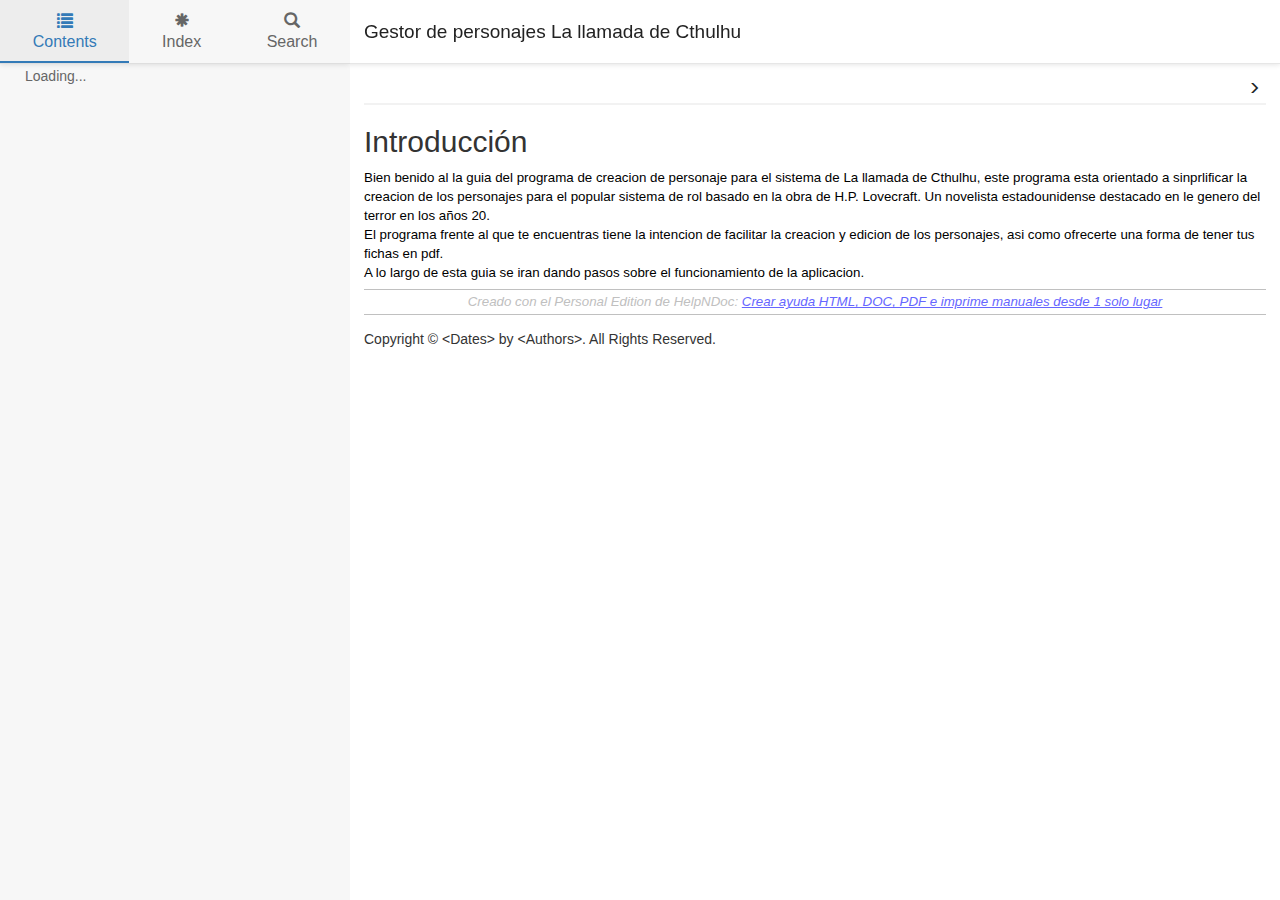
<file: context/0.html>
<!DOCTYPE html>
<html>

<head>
    <title>Redirecting to "Introducci&oacute;n"</title>
    <link rel="canonical" href="../Introduccion.html" />
    <meta name="robots" content="noindex">
    <meta charset="utf-8" />
    <meta http-equiv="refresh" content="0; url=../Introduccion.html" />
</head>

</html>
</file>
<file: docTrabajoVisual/css/hnd.content.css>
/* ========== Text Styles ========== */
hr { color: #000000}
.main-content, .main-content table span.rvts0 /* Normal text */
{
 font-size: 10pt;
 font-family: 'Arial', 'Helvetica', sans-serif;
 font-style: normal;
 font-weight: normal;
 color: #000000;
 text-decoration: none;
}
span.rvts1 /* Heading */
{
 font-weight: bold;
 color: #0000ff;
}
span.rvts2 /* Subheading */
{
 font-weight: bold;
 color: #000080;
}
span.rvts3 /* Keywords */
{
 font-style: italic;
 color: #800000;
}
a.rvts4, span.rvts4 /* Jump 1 */
{
 color: #008000;
 text-decoration: underline;
}
a.rvts5, span.rvts5 /* Jump 2 */
{
 color: #008000;
 text-decoration: underline;
}
span.rvts6
{
}
span.rvts7
{
 font-weight: bold;
 color: #0000ff;
}
span.rvts8
{
 font-weight: bold;
 color: #000080;
}
span.rvts9
{
 font-style: italic;
 color: #800000;
}
a.rvts10, span.rvts10
{
 color: #008000;
 text-decoration: underline;
}
span.rvts11 /* Font Style */
{
 font-family: 'Tahoma', 'Geneva', sans-serif;
 font-style: italic;
 color: #c0c0c0;
}
a.rvts12, span.rvts12 /* Font Style */
{
 font-family: 'Tahoma', 'Geneva', sans-serif;
 font-style: italic;
 color: #6666ff;
 text-decoration: underline;
}
span.rvts13
{
 font-size: 14pt;
 font-style: italic;
 font-weight: bold;
}
span.rvts14
{
 font-size: 13pt;
 font-weight: bold;
}
a.rvts15, span.rvts15
{
 font-size: 13pt;
 font-weight: bold;
 color: #0000ff;
 text-decoration: underline;
}
a.rvts16, span.rvts16
{
 font-size: 14pt;
 font-style: italic;
 font-weight: bold;
 color: #0000ff;
 text-decoration: underline;
}
a.rvts17, span.rvts17
{
 font-size: 16pt;
 font-weight: bold;
 color: #0000ff;
 text-decoration: underline;
}
a.rvts18, span.rvts18
{
 color: #0000ff;
 text-decoration: underline;
}
span.rvts19
{
 font-size: 11pt;
 color: #000000;
}
span.rvts20
{
 font-size: 12pt;
 font-family: 'Times New Roman', 'Times', serif;
 color: #000000;
}
a.rvts21, span.rvts21
{
 font-size: 11pt;
 color: #000000;
 text-decoration: underline;
}
span.rvts22
{
 font-size: 16pt;
 font-weight: bold;
}
span.rvts23
{
 font-style: italic;
 color: #808080;
}
/* ========== Para Styles ========== */
p,ul,ol /* Paragraph Style */
{
 text-align: left;
 text-indent: 0px;
 padding: 0px 0px 0px 0px;
 margin: 0px 0px 0px 0px;
}
.rvps1 /* Centered */
{
 text-align: center;
}
.rvps2
{
}
.rvps3
{
 text-align: center;
}
.rvps4 /* Paragraph Style */
{
 text-align: center;
 border-color: #c0c0c0;
 border-style: solid;
 border-width: 1px;
 border-right: none;
 border-left: none;
 padding: 2px 0px 2px 0px;
 margin: 7px 0px 7px 0px;
}
.rvps5
{
 text-align: left;
 text-indent: 0px;
 page-break-after: avoid;
 padding: 0px 0px 0px 0px;
 margin: 16px 0px 4px 0px;
}
.rvps6
{
 text-align: left;
 text-indent: 0px;
 page-break-after: avoid;
 padding: 0px 0px 0px 0px;
 margin: 16px 0px 4px 0px;
}
.rvps7
{
 text-align: left;
 text-indent: 0px;
 page-break-after: avoid;
 padding: 0px 0px 0px 0px;
 margin: 16px 0px 4px 0px;
}
</file>
<file: css/hnd.content.css>
/* ========== Text Styles ========== */
hr { color: #000000}
.main-content, .main-content table span.rvts0 /* Normal text */
{
 font-size: 10pt;
 font-family: 'Arial', 'Helvetica', sans-serif;
 font-style: normal;
 font-weight: normal;
 color: #000000;
 text-decoration: none;
}
span.rvts1 /* Heading */
{
 font-weight: bold;
 color: #0000ff;
}
span.rvts2 /* Subheading */
{
 font-weight: bold;
 color: #000080;
}
span.rvts3 /* Keywords */
{
 font-style: italic;
 color: #800000;
}
a.rvts4, span.rvts4 /* Jump 1 */
{
 color: #008000;
 text-decoration: underline;
}
a.rvts5, span.rvts5 /* Jump 2 */
{
 color: #008000;
 text-decoration: underline;
}
span.rvts6
{
}
span.rvts7
{
 font-weight: bold;
 color: #0000ff;
}
span.rvts8
{
 font-weight: bold;
 color: #000080;
}
span.rvts9
{
 font-style: italic;
 color: #800000;
}
a.rvts10, span.rvts10
{
 color: #008000;
 text-decoration: underline;
}
span.rvts11 /* Font Style */
{
 font-family: 'Tahoma', 'Geneva', sans-serif;
 font-style: italic;
 color: #c0c0c0;
}
a.rvts12, span.rvts12 /* Font Style */
{
 font-family: 'Tahoma', 'Geneva', sans-serif;
 font-style: italic;
 color: #6666ff;
 text-decoration: underline;
}
span.rvts13
{
 font-size: 14pt;
 font-style: italic;
 font-weight: bold;
}
span.rvts14
{
 font-size: 13pt;
 font-weight: bold;
}
a.rvts15, span.rvts15
{
 font-size: 13pt;
 font-weight: bold;
 color: #0000ff;
 text-decoration: underline;
}
a.rvts16, span.rvts16
{
 font-size: 14pt;
 font-style: italic;
 font-weight: bold;
 color: #0000ff;
 text-decoration: underline;
}
a.rvts17, span.rvts17
{
 font-size: 16pt;
 font-weight: bold;
 color: #0000ff;
 text-decoration: underline;
}
a.rvts18, span.rvts18
{
 color: #0000ff;
 text-decoration: underline;
}
span.rvts19
{
 font-size: 11pt;
 color: #000000;
}
span.rvts20
{
 font-size: 12pt;
 font-family: 'Times New Roman', 'Times', serif;
 color: #000000;
}
a.rvts21, span.rvts21
{
 font-size: 11pt;
 color: #000000;
 text-decoration: underline;
}
span.rvts22
{
 font-size: 16pt;
 font-weight: bold;
}
span.rvts23
{
 font-style: italic;
 color: #808080;
}
/* ========== Para Styles ========== */
p,ul,ol /* Paragraph Style */
{
 text-align: left;
 text-indent: 0px;
 padding: 0px 0px 0px 0px;
 margin: 0px 0px 0px 0px;
}
.rvps1 /* Centered */
{
 text-align: center;
}
.rvps2
{
}
.rvps3
{
 text-align: center;
}
.rvps4 /* Paragraph Style */
{
 text-align: center;
 border-color: #c0c0c0;
 border-style: solid;
 border-width: 1px;
 border-right: none;
 border-left: none;
 padding: 2px 0px 2px 0px;
 margin: 7px 0px 7px 0px;
}
.rvps5
{
 text-align: left;
 text-indent: 0px;
 page-break-after: avoid;
 padding: 0px 0px 0px 0px;
 margin: 16px 0px 4px 0px;
}
.rvps6
{
 text-align: left;
 text-indent: 0px;
 page-break-after: avoid;
 padding: 0px 0px 0px 0px;
 margin: 16px 0px 4px 0px;
}
.rvps7
{
 text-align: left;
 text-indent: 0px;
 page-break-after: avoid;
 padding: 0px 0px 0px 0px;
 margin: 16px 0px 4px 0px;
}
</file>
<file: docTrabajoVisual/vendors/bootstrap-3.4.1/css/ie10-viewport-bug-workaround.css>
/*!
 * IE10 viewport hack for Surface/desktop Windows 8 bug
 * Copyright 2014-2015 Twitter, Inc.
 * Licensed under MIT (https://github.com/twbs/bootstrap/blob/master/LICENSE)
 */

/*
 * See the Getting Started docs for more information:
 * http://getbootstrap.com/getting-started/#support-ie10-width
 */
@-webkit-viewport { width: device-width; }
@-moz-viewport    { width: device-width; }
@-ms-viewport     { width: device-width; }
@-o-viewport      { width: device-width; }
@viewport         { width: device-width; }
</file>
<file: docTrabajoVisual/vendors/jstree-3.3.10/themes/default/style.min.css>
.jstree-node,.jstree-children,.jstree-container-ul{display:block;margin:0;padding:0;list-style-type:none;list-style-image:none}.jstree-node{white-space:nowrap}.jstree-anchor{display:inline-block;color:black;white-space:nowrap;padding:0 4px 0 1px;margin:0;vertical-align:top}.jstree-anchor:focus{outline:0}.jstree-anchor,.jstree-anchor:link,.jstree-anchor:visited,.jstree-anchor:hover,.jstree-anchor:active{text-decoration:none;color:inherit}.jstree-icon{display:inline-block;text-decoration:none;margin:0;padding:0;vertical-align:top;text-align:center}.jstree-icon:empty{display:inline-block;text-decoration:none;margin:0;padding:0;vertical-align:top;text-align:center}.jstree-ocl{cursor:pointer}.jstree-leaf>.jstree-ocl{cursor:default}.jstree .jstree-open>.jstree-children{display:block}.jstree .jstree-closed>.jstree-children,.jstree .jstree-leaf>.jstree-children{display:none}.jstree-anchor>.jstree-themeicon{margin-right:2px}.jstree-no-icons .jstree-themeicon,.jstree-anchor>.jstree-themeicon-hidden{display:none}.jstree-hidden,.jstree-node.jstree-hidden{display:none}.jstree-rtl .jstree-anchor{padding:0 1px 0 4px}.jstree-rtl .jstree-anchor>.jstree-themeicon{margin-left:2px;margin-right:0}.jstree-rtl .jstree-node{margin-left:0}.jstree-rtl .jstree-container-ul>.jstree-node{margin-right:0}.jstree-wholerow-ul{position:relative;display:inline-block;min-width:100%}.jstree-wholerow-ul .jstree-leaf>.jstree-ocl{cursor:pointer}.jstree-wholerow-ul .jstree-anchor,.jstree-wholerow-ul .jstree-icon{position:relative}.jstree-wholerow-ul .jstree-wholerow{width:100%;cursor:pointer;position:absolute;left:0;-webkit-user-select:none;-moz-user-select:none;-ms-user-select:none;user-select:none}.jstree-contextmenu .jstree-anchor{-webkit-user-select:none;-webkit-touch-callout:none}.vakata-context{display:none}.vakata-context,.vakata-context ul{margin:0;padding:2px;position:absolute;background:#f5f5f5;border:1px solid #979797;box-shadow:2px 2px 2px #999999}.vakata-context ul{list-style:none;left:100%;margin-top:-2.7em;margin-left:-4px}.vakata-context .vakata-context-right ul{left:auto;right:100%;margin-left:auto;margin-right:-4px}.vakata-context li{list-style:none}.vakata-context li>a{display:block;padding:0 2em 0 2em;text-decoration:none;width:auto;color:black;white-space:nowrap;line-height:2.4em;text-shadow:1px 1px 0 white;border-radius:1px}.vakata-context li>a:hover{position:relative;background-color:#e8eff7;box-shadow:0 0 2px #0a6aa1}.vakata-context li>a.vakata-context-parent{background-image:url("[data-uri]");background-position:right center;background-repeat:no-repeat}.vakata-context li>a:focus{outline:0}.vakata-context .vakata-context-hover>a{position:relative;background-color:#e8eff7;box-shadow:0 0 2px #0a6aa1}.vakata-context .vakata-context-separator>a,.vakata-context .vakata-context-separator>a:hover{background:white;border:0;border-top:1px solid #e2e3e3;height:1px;min-height:1px;max-height:1px;padding:0;margin:0 0 0 2.4em;border-left:1px solid #e0e0e0;text-shadow:0 0 0 transparent;box-shadow:0 0 0 transparent;border-radius:0}.vakata-context .vakata-contextmenu-disabled a,.vakata-context .vakata-contextmenu-disabled a:hover{color:silver;background-color:transparent;border:0;box-shadow:0 0 0}.vakata-context .vakata-contextmenu-disabled>a>i{filter:grayscale(100%)}.vakata-context li>a>i{text-decoration:none;display:inline-block;width:2.4em;height:2.4em;background:transparent;margin:0 0 0 -2em;vertical-align:top;text-align:center;line-height:2.4em}.vakata-context li>a>i:empty{width:2.4em;line-height:2.4em}.vakata-context li>a .vakata-contextmenu-sep{display:inline-block;width:1px;height:2.4em;background:white;margin:0 .5em 0 0;border-left:1px solid #e2e3e3}.vakata-context .vakata-contextmenu-shortcut{font-size:.8em;color:silver;opacity:.5;display:none}.vakata-context-rtl ul{left:auto;right:100%;margin-left:auto;margin-right:-4px}.vakata-context-rtl li>a.vakata-context-parent{background-image:url("[data-uri]");background-position:left center;background-repeat:no-repeat}.vakata-context-rtl .vakata-context-separator>a{margin:0 2.4em 0 0;border-left:0;border-right:1px solid #e2e3e3}.vakata-context-rtl .vakata-context-left ul{right:auto;left:100%;margin-left:-4px;margin-right:auto}.vakata-context-rtl li>a>i{margin:0 -2em 0 0}.vakata-context-rtl li>a .vakata-contextmenu-sep{margin:0 0 0 .5em;border-left-color:white;background:#e2e3e3}#jstree-marker{position:absolute;top:0;left:0;margin:-5px 0 0 0;padding:0;border-right:0;border-top:5px solid transparent;border-bottom:5px solid transparent;border-left:5px solid;width:0;height:0;font-size:0;line-height:0}#jstree-dnd{line-height:16px;margin:0;padding:4px}#jstree-dnd .jstree-icon,#jstree-dnd .jstree-copy{display:inline-block;text-decoration:none;margin:0 2px 0 0;padding:0;width:16px;height:16px}#jstree-dnd .jstree-ok{background:green}#jstree-dnd .jstree-er{background:red}#jstree-dnd .jstree-copy{margin:0 2px 0 2px}.jstree-default .jstree-node,.jstree-default .jstree-icon{background-repeat:no-repeat;background-color:transparent}.jstree-default .jstree-anchor,.jstree-default .jstree-animated,.jstree-default .jstree-wholerow{transition:background-color .15s,box-shadow .15s}.jstree-default .jstree-hovered{background:#e7f4f9;border-radius:2px;box-shadow:inset 0 0 1px #cccccc}.jstree-default .jstree-context{background:#e7f4f9;border-radius:2px;box-shadow:inset 0 0 1px #cccccc}.jstree-default .jstree-clicked{background:#beebff;border-radius:2px;box-shadow:inset 0 0 1px #999999}.jstree-default .jstree-no-icons .jstree-anchor>.jstree-themeicon{display:none}.jstree-default .jstree-disabled{background:transparent;color:#666666}.jstree-default .jstree-disabled.jstree-hovered{background:transparent;box-shadow:none}.jstree-default .jstree-disabled.jstree-clicked{background:#efefef}.jstree-default .jstree-disabled>.jstree-icon{opacity:.8;filter:url("data:image/svg+xml;utf8,<svg xmlns=\'http://www.w3.org/2000/svg\'><filter id=\'jstree-grayscale\'><feColorMatrix type=\'matrix\' values=\'0.3333 0.3333 0.3333 0 0 0.3333 0.3333 0.3333 0 0 0.3333 0.3333 0.3333 0 0 0 0 0 1 0\'/></filter></svg>#jstree-grayscale");filter:gray;-webkit-filter:grayscale(100%)}.jstree-default .jstree-search{font-style:italic;color:#8b0000;font-weight:bold}.jstree-default .jstree-no-checkboxes .jstree-checkbox{display:none !important}.jstree-default.jstree-checkbox-no-clicked .jstree-clicked{background:transparent;box-shadow:none}.jstree-default.jstree-checkbox-no-clicked .jstree-clicked.jstree-hovered{background:#e7f4f9}.jstree-default.jstree-checkbox-no-clicked>.jstree-wholerow-ul .jstree-wholerow-clicked{background:transparent}.jstree-default.jstree-checkbox-no-clicked>.jstree-wholerow-ul .jstree-wholerow-clicked.jstree-wholerow-hovered{background:#e7f4f9}.jstree-default>.jstree-striped{min-width:100%;display:inline-block;background:url("[data-uri]") left top repeat}.jstree-default>.jstree-wholerow-ul .jstree-hovered,.jstree-default>.jstree-wholerow-ul .jstree-clicked{background:transparent;box-shadow:none;border-radius:0}.jstree-default .jstree-wholerow{-moz-box-sizing:border-box;-webkit-box-sizing:border-box;box-sizing:border-box}.jstree-default .jstree-wholerow-hovered{background:#e7f4f9}.jstree-default .jstree-wholerow-clicked{background:#beebff;background:-webkit-linear-gradient(top, #beebff 0, #a8e4ff 100%);background:linear-gradient(to bottom, #beebff 0, #a8e4ff 100%)}.jstree-default .jstree-node{min-height:24px;line-height:24px;margin-left:24px;min-width:24px}.jstree-default .jstree-anchor{line-height:24px;height:24px}.jstree-default .jstree-icon{width:24px;height:24px;line-height:24px}.jstree-default .jstree-icon:empty{width:24px;height:24px;line-height:24px}.jstree-default.jstree-rtl .jstree-node{margin-right:24px}.jstree-default .jstree-wholerow{height:24px}.jstree-default .jstree-node,.jstree-default .jstree-icon{background-image:url("32px.png")}.jstree-default .jstree-node{background-position:-292px -4px;background-repeat:repeat-y}.jstree-default .jstree-last{background:transparent}.jstree-default .jstree-open>.jstree-ocl{background-position:-132px -4px}.jstree-default .jstree-closed>.jstree-ocl{background-position:-100px -4px}.jstree-default .jstree-leaf>.jstree-ocl{background-position:-68px -4px}.jstree-default .jstree-themeicon{background-position:-260px -4px}.jstree-default>.jstree-no-dots .jstree-node,.jstree-default>.jstree-no-dots .jstree-leaf>.jstree-ocl{background:transparent}.jstree-default>.jstree-no-dots .jstree-open>.jstree-ocl{background-position:-36px -4px}.jstree-default>.jstree-no-dots .jstree-closed>.jstree-ocl{background-position:-4px -4px}.jstree-default .jstree-disabled{background:transparent}.jstree-default .jstree-disabled.jstree-hovered{background:transparent}.jstree-default .jstree-disabled.jstree-clicked{background:#efefef}.jstree-default .jstree-checkbox{background-position:-164px -4px}.jstree-default .jstree-checkbox:hover{background-position:-164px -36px}.jstree-default.jstree-checkbox-selection .jstree-clicked>.jstree-checkbox,.jstree-default .jstree-checked>.jstree-checkbox{background-position:-228px -4px}.jstree-default.jstree-checkbox-selection .jstree-clicked>.jstree-checkbox:hover,.jstree-default .jstree-checked>.jstree-checkbox:hover{background-position:-228px -36px}.jstree-default .jstree-anchor>.jstree-undetermined{background-position:-196px -4px}.jstree-default .jstree-anchor>.jstree-undetermined:hover{background-position:-196px -36px}.jstree-default .jstree-checkbox-disabled{opacity:.8;filter:url("data:image/svg+xml;utf8,<svg xmlns=\'http://www.w3.org/2000/svg\'><filter id=\'jstree-grayscale\'><feColorMatrix type=\'matrix\' values=\'0.3333 0.3333 0.3333 0 0 0.3333 0.3333 0.3333 0 0 0.3333 0.3333 0.3333 0 0 0 0 0 1 0\'/></filter></svg>#jstree-grayscale");filter:gray;-webkit-filter:grayscale(100%)}.jstree-default>.jstree-striped{background-size:auto 48px}.jstree-default.jstree-rtl .jstree-node{background-image:url("[data-uri]");background-position:100% 1px;background-repeat:repeat-y}.jstree-default.jstree-rtl .jstree-last{background:transparent}.jstree-default.jstree-rtl .jstree-open>.jstree-ocl{background-position:-132px -36px}.jstree-default.jstree-rtl .jstree-closed>.jstree-ocl{background-position:-100px -36px}.jstree-default.jstree-rtl .jstree-leaf>.jstree-ocl{background-position:-68px -36px}.jstree-default.jstree-rtl>.jstree-no-dots .jstree-node,.jstree-default.jstree-rtl>.jstree-no-dots .jstree-leaf>.jstree-ocl{background:transparent}.jstree-default.jstree-rtl>.jstree-no-dots .jstree-open>.jstree-ocl{background-position:-36px -36px}.jstree-default.jstree-rtl>.jstree-no-dots .jstree-closed>.jstree-ocl{background-position:-4px -36px}.jstree-default .jstree-themeicon-custom{background-color:transparent;background-image:none;background-position:0 0}.jstree-default>.jstree-container-ul .jstree-loading>.jstree-ocl{background:url("throbber.gif") center center no-repeat}.jstree-default .jstree-file{background:url("32px.png") -100px -68px no-repeat}.jstree-default .jstree-folder{background:url("32px.png") -260px -4px no-repeat}.jstree-default>.jstree-container-ul>.jstree-node{margin-left:0;margin-right:0}#jstree-dnd.jstree-default{line-height:24px;padding:0 4px}#jstree-dnd.jstree-default .jstree-ok,#jstree-dnd.jstree-default .jstree-er{background-image:url("32px.png");background-repeat:no-repeat;background-color:transparent}#jstree-dnd.jstree-default i{background:transparent;width:24px;height:24px;line-height:24px}#jstree-dnd.jstree-default .jstree-ok{background-position:-4px -68px}#jstree-dnd.jstree-default .jstree-er{background-position:-36px -68px}.jstree-default .jstree-ellipsis{overflow:hidden}.jstree-default .jstree-ellipsis .jstree-anchor{width:calc(100% - 29px);text-overflow:ellipsis;overflow:hidden}.jstree-default.jstree-rtl .jstree-node{background-image:url("[data-uri]")}.jstree-default.jstree-rtl .jstree-last{background:transparent}.jstree-default-small .jstree-node{min-height:18px;line-height:18px;margin-left:18px;min-width:18px}.jstree-default-small .jstree-anchor{line-height:18px;height:18px}.jstree-default-small .jstree-icon{width:18px;height:18px;line-height:18px}.jstree-default-small .jstree-icon:empty{width:18px;height:18px;line-height:18px}.jstree-default-small.jstree-rtl .jstree-node{margin-right:18px}.jstree-default-small .jstree-wholerow{height:18px}.jstree-default-small .jstree-node,.jstree-default-small .jstree-icon{background-image:url("32px.png")}.jstree-default-small .jstree-node{background-position:-295px -7px;background-repeat:repeat-y}.jstree-default-small .jstree-last{background:transparent}.jstree-default-small .jstree-open>.jstree-ocl{background-position:-135px -7px}.jstree-default-small .jstree-closed>.jstree-ocl{background-position:-103px -7px}.jstree-default-small .jstree-leaf>.jstree-ocl{background-position:-71px -7px}.jstree-default-small .jstree-themeicon{background-position:-263px -7px}.jstree-default-small>.jstree-no-dots .jstree-node,.jstree-default-small>.jstree-no-dots .jstree-leaf>.jstree-ocl{background:transparent}.jstree-default-small>.jstree-no-dots .jstree-open>.jstree-ocl{background-position:-39px -7px}.jstree-default-small>.jstree-no-dots .jstree-closed>.jstree-ocl{background-position:-7px -7px}.jstree-default-small .jstree-disabled{background:transparent}.jstree-default-small .jstree-disabled.jstree-hovered{background:transparent}.jstree-default-small .jstree-disabled.jstree-clicked{background:#efefef}.jstree-default-small .jstree-checkbox{background-position:-167px -7px}.jstree-default-small .jstree-checkbox:hover{background-position:-167px -39px}.jstree-default-small.jstree-checkbox-selection .jstree-clicked>.jstree-checkbox,.jstree-default-small .jstree-checked>.jstree-checkbox{background-position:-231px -7px}.jstree-default-small.jstree-checkbox-selection .jstree-clicked>.jstree-checkbox:hover,.jstree-default-small .jstree-checked>.jstree-checkbox:hover{background-position:-231px -39px}.jstree-default-small .jstree-anchor>.jstree-undetermined{background-position:-199px -7px}.jstree-default-small .jstree-anchor>.jstree-undetermined:hover{background-position:-199px -39px}.jstree-default-small .jstree-checkbox-disabled{opacity:.8;filter:url("data:image/svg+xml;utf8,<svg xmlns=\'http://www.w3.org/2000/svg\'><filter id=\'jstree-grayscale\'><feColorMatrix type=\'matrix\' values=\'0.3333 0.3333 0.3333 0 0 0.3333 0.3333 0.3333 0 0 0.3333 0.3333 0.3333 0 0 0 0 0 1 0\'/></filter></svg>#jstree-grayscale");filter:gray;-webkit-filter:grayscale(100%)}.jstree-default-small>.jstree-striped{background-size:auto 36px}.jstree-default-small.jstree-rtl .jstree-node{background-image:url("[data-uri]");background-position:100% 1px;background-repeat:repeat-y}.jstree-default-small.jstree-rtl .jstree-last{background:transparent}.jstree-default-small.jstree-rtl .jstree-open>.jstree-ocl{background-position:-135px -39px}.jstree-default-small.jstree-rtl .jstree-closed>.jstree-ocl{background-position:-103px -39px}.jstree-default-small.jstree-rtl .jstree-leaf>.jstree-ocl{background-position:-71px -39px}.jstree-default-small.jstree-rtl>.jstree-no-dots .jstree-node,.jstree-default-small.jstree-rtl>.jstree-no-dots .jstree-leaf>.jstree-ocl{background:transparent}.jstree-default-small.jstree-rtl>.jstree-no-dots .jstree-open>.jstree-ocl{background-position:-39px -39px}.jstree-default-small.jstree-rtl>.jstree-no-dots .jstree-closed>.jstree-ocl{background-position:-7px -39px}.jstree-default-small .jstree-themeicon-custom{background-color:transparent;background-image:none;background-position:0 0}.jstree-default-small>.jstree-container-ul .jstree-loading>.jstree-ocl{background:url("throbber.gif") center center no-repeat}.jstree-default-small .jstree-file{background:url("32px.png") -103px -71px no-repeat}.jstree-default-small .jstree-folder{background:url("32px.png") -263px -7px no-repeat}.jstree-default-small>.jstree-container-ul>.jstree-node{margin-left:0;margin-right:0}#jstree-dnd.jstree-default-small{line-height:18px;padding:0 4px}#jstree-dnd.jstree-default-small .jstree-ok,#jstree-dnd.jstree-default-small .jstree-er{background-image:url("32px.png");background-repeat:no-repeat;background-color:transparent}#jstree-dnd.jstree-default-small i{background:transparent;width:18px;height:18px;line-height:18px}#jstree-dnd.jstree-default-small .jstree-ok{background-position:-7px -71px}#jstree-dnd.jstree-default-small .jstree-er{background-position:-39px -71px}.jstree-default-small .jstree-ellipsis{overflow:hidden}.jstree-default-small .jstree-ellipsis .jstree-anchor{width:calc(100% - 23px);text-overflow:ellipsis;overflow:hidden}.jstree-default-small.jstree-rtl .jstree-node{background-image:url("[data-uri]")}.jstree-default-small.jstree-rtl .jstree-last{background:transparent}.jstree-default-large .jstree-node{min-height:32px;line-height:32px;margin-left:32px;min-width:32px}.jstree-default-large .jstree-anchor{line-height:32px;height:32px}.jstree-default-large .jstree-icon{width:32px;height:32px;line-height:32px}.jstree-default-large .jstree-icon:empty{width:32px;height:32px;line-height:32px}.jstree-default-large.jstree-rtl .jstree-node{margin-right:32px}.jstree-default-large .jstree-wholerow{height:32px}.jstree-default-large .jstree-node,.jstree-default-large .jstree-icon{background-image:url("32px.png")}.jstree-default-large .jstree-node{background-position:-288px 0;background-repeat:repeat-y}.jstree-default-large .jstree-last{background:transparent}.jstree-default-large .jstree-open>.jstree-ocl{background-position:-128px 0}.jstree-default-large .jstree-closed>.jstree-ocl{background-position:-96px 0}.jstree-default-large .jstree-leaf>.jstree-ocl{background-position:-64px 0}.jstree-default-large .jstree-themeicon{background-position:-256px 0}.jstree-default-large>.jstree-no-dots .jstree-node,.jstree-default-large>.jstree-no-dots .jstree-leaf>.jstree-ocl{background:transparent}.jstree-default-large>.jstree-no-dots .jstree-open>.jstree-ocl{background-position:-32px 0}.jstree-default-large>.jstree-no-dots .jstree-closed>.jstree-ocl{background-position:0 0}.jstree-default-large .jstree-disabled{background:transparent}.jstree-default-large .jstree-disabled.jstree-hovered{background:transparent}.jstree-default-large .jstree-disabled.jstree-clicked{background:#efefef}.jstree-default-large .jstree-checkbox{background-position:-160px 0}.jstree-default-large .jstree-checkbox:hover{background-position:-160px -32px}.jstree-default-large.jstree-checkbox-selection .jstree-clicked>.jstree-checkbox,.jstree-default-large .jstree-checked>.jstree-checkbox{background-position:-224px 0}.jstree-default-large.jstree-checkbox-selection .jstree-clicked>.jstree-checkbox:hover,.jstree-default-large .jstree-checked>.jstree-checkbox:hover{background-position:-224px -32px}.jstree-default-large .jstree-anchor>.jstree-undetermined{background-position:-192px 0}.jstree-default-large .jstree-anchor>.jstree-undetermined:hover{background-position:-192px -32px}.jstree-default-large .jstree-checkbox-disabled{opacity:.8;filter:url("data:image/svg+xml;utf8,<svg xmlns=\'http://www.w3.org/2000/svg\'><filter id=\'jstree-grayscale\'><feColorMatrix type=\'matrix\' values=\'0.3333 0.3333 0.3333 0 0 0.3333 0.3333 0.3333 0 0 0.3333 0.3333 0.3333 0 0 0 0 0 1 0\'/></filter></svg>#jstree-grayscale");filter:gray;-webkit-filter:grayscale(100%)}.jstree-default-large>.jstree-striped{background-size:auto 64px}.jstree-default-large.jstree-rtl .jstree-node{background-image:url("[data-uri]");background-position:100% 1px;background-repeat:repeat-y}.jstree-default-large.jstree-rtl .jstree-last{background:transparent}.jstree-default-large.jstree-rtl .jstree-open>.jstree-ocl{background-position:-128px -32px}.jstree-default-large.jstree-rtl .jstree-closed>.jstree-ocl{background-position:-96px -32px}.jstree-default-large.jstree-rtl .jstree-leaf>.jstree-ocl{background-position:-64px -32px}.jstree-default-large.jstree-rtl>.jstree-no-dots .jstree-node,.jstree-default-large.jstree-rtl>.jstree-no-dots .jstree-leaf>.jstree-ocl{background:transparent}.jstree-default-large.jstree-rtl>.jstree-no-dots .jstree-open>.jstree-ocl{background-position:-32px -32px}.jstree-default-large.jstree-rtl>.jstree-no-dots .jstree-closed>.jstree-ocl{background-position:0 -32px}.jstree-default-large .jstree-themeicon-custom{background-color:transparent;background-image:none;background-position:0 0}.jstree-default-large>.jstree-container-ul .jstree-loading>.jstree-ocl{background:url("throbber.gif") center center no-repeat}.jstree-default-large .jstree-file{background:url("32px.png") -96px -64px no-repeat}.jstree-default-large .jstree-folder{background:url("32px.png") -256px 0 no-repeat}.jstree-default-large>.jstree-container-ul>.jstree-node{margin-left:0;margin-right:0}#jstree-dnd.jstree-default-large{line-height:32px;padding:0 4px}#jstree-dnd.jstree-default-large .jstree-ok,#jstree-dnd.jstree-default-large .jstree-er{background-image:url("32px.png");background-repeat:no-repeat;background-color:transparent}#jstree-dnd.jstree-default-large i{background:transparent;width:32px;height:32px;line-height:32px}#jstree-dnd.jstree-default-large .jstree-ok{background-position:0 -64px}#jstree-dnd.jstree-default-large .jstree-er{background-position:-32px -64px}.jstree-default-large .jstree-ellipsis{overflow:hidden}.jstree-default-large .jstree-ellipsis .jstree-anchor{width:calc(100% - 37px);text-overflow:ellipsis;overflow:hidden}.jstree-default-large.jstree-rtl .jstree-node{background-image:url("[data-uri]")}.jstree-default-large.jstree-rtl .jstree-last{background:transparent}@media (max-width:768px){#jstree-dnd.jstree-dnd-responsive{line-height:40px;font-weight:bold;font-size:1.1em;text-shadow:1px 1px white}#jstree-dnd.jstree-dnd-responsive>i{background:transparent;width:40px;height:40px}#jstree-dnd.jstree-dnd-responsive>.jstree-ok{background-image:url("40px.png");background-position:0 -200px;background-size:120px 240px}#jstree-dnd.jstree-dnd-responsive>.jstree-er{background-image:url("40px.png");background-position:-40px -200px;background-size:120px 240px}#jstree-marker.jstree-dnd-responsive{border-left-width:10px;border-top-width:10px;border-bottom-width:10px;margin-top:-10px}}@media (max-width:768px){.jstree-default-responsive .jstree-icon{background-image:url("40px.png")}.jstree-default-responsive .jstree-node,.jstree-default-responsive .jstree-leaf>.jstree-ocl{background:transparent}.jstree-default-responsive .jstree-node{min-height:40px;line-height:40px;margin-left:40px;min-width:40px;white-space:nowrap}.jstree-default-responsive .jstree-anchor{line-height:40px;height:40px}.jstree-default-responsive .jstree-icon,.jstree-default-responsive .jstree-icon:empty{width:40px;height:40px;line-height:40px}.jstree-default-responsive>.jstree-container-ul>.jstree-node{margin-left:0}.jstree-default-responsive.jstree-rtl .jstree-node{margin-left:0;margin-right:40px;background:transparent}.jstree-default-responsive.jstree-rtl .jstree-container-ul>.jstree-node{margin-right:0}.jstree-default-responsive .jstree-ocl,.jstree-default-responsive .jstree-themeicon,.jstree-default-responsive .jstree-checkbox{background-size:120px 240px}.jstree-default-responsive .jstree-leaf>.jstree-ocl,.jstree-default-responsive.jstree-rtl .jstree-leaf>.jstree-ocl{background:transparent}.jstree-default-responsive .jstree-open>.jstree-ocl{background-position:0 0 !important}.jstree-default-responsive .jstree-closed>.jstree-ocl{background-position:0 -40px !important}.jstree-default-responsive.jstree-rtl .jstree-closed>.jstree-ocl{background-position:-40px 0 !important}.jstree-default-responsive .jstree-themeicon{background-position:-40px -40px}.jstree-default-responsive .jstree-checkbox,.jstree-default-responsive .jstree-checkbox:hover{background-position:-40px -80px}.jstree-default-responsive.jstree-checkbox-selection .jstree-clicked>.jstree-checkbox,.jstree-default-responsive.jstree-checkbox-selection .jstree-clicked>.jstree-checkbox:hover,.jstree-default-responsive .jstree-checked>.jstree-checkbox,.jstree-default-responsive .jstree-checked>.jstree-checkbox:hover{background-position:0 -80px}.jstree-default-responsive .jstree-anchor>.jstree-undetermined,.jstree-default-responsive .jstree-anchor>.jstree-undetermined:hover{background-position:0 -120px}.jstree-default-responsive .jstree-anchor{font-weight:bold;font-size:1.1em;text-shadow:1px 1px white}.jstree-default-responsive>.jstree-striped{background:transparent}.jstree-default-responsive .jstree-wholerow{border-top:1px solid rgba(255,255,255,0.7);border-bottom:1px solid rgba(64,64,64,0.2);background:#ebebeb;height:40px}.jstree-default-responsive .jstree-wholerow-hovered{background:#e7f4f9}.jstree-default-responsive .jstree-wholerow-clicked{background:#beebff}.jstree-default-responsive .jstree-children .jstree-last>.jstree-wholerow{box-shadow:inset 0 -6px 3px -5px #666666}.jstree-default-responsive .jstree-children .jstree-open>.jstree-wholerow{box-shadow:inset 0 6px 3px -5px #666666;border-top:0}.jstree-default-responsive .jstree-children .jstree-open+.jstree-open{box-shadow:none}.jstree-default-responsive .jstree-node,.jstree-default-responsive .jstree-icon,.jstree-default-responsive .jstree-node>.jstree-ocl,.jstree-default-responsive .jstree-themeicon,.jstree-default-responsive .jstree-checkbox{background-image:url("40px.png");background-size:120px 240px}.jstree-default-responsive .jstree-node{background-position:-80px 0;background-repeat:repeat-y}.jstree-default-responsive .jstree-last{background:transparent}.jstree-default-responsive .jstree-leaf>.jstree-ocl{background-position:-40px -120px}.jstree-default-responsive .jstree-last>.jstree-ocl{background-position:-40px -160px}.jstree-default-responsive .jstree-themeicon-custom{background-color:transparent;background-image:none;background-position:0 0}.jstree-default-responsive .jstree-file{background:url("40px.png") 0 -160px no-repeat;background-size:120px 240px}.jstree-default-responsive .jstree-folder{background:url("40px.png") -40px -40px no-repeat;background-size:120px 240px}.jstree-default-responsive>.jstree-container-ul>.jstree-node{margin-left:0;margin-right:0}}
</file>
<file: docTrabajoVisual/css/layout.min.css>
/*!
 * HelpNDoc HTML template
 * Copyright (C) IBE Software - All rights reserved.
 * Can only be used in documentation generated by HelpNDoc: http://www.helpndoc.com
 */.unselectable{-moz-user-select:-moz-none;-khtml-user-select:none;-webkit-user-select:none;-ms-user-select:none;user-select:none}.element-invisible{position:absolute !important;clip:rect(1px, 1px, 1px, 1px);overflow:hidden;height:1px}body{background-color:#fff}@media screen and (max-width: 768px){body.sm-nav-expanded{overflow:hidden}}@media screen and (max-width: 768px){body.sm-nav-expanded nav{left:0;opacity:1}}@media screen and (max-width: 768px){body.sm-nav-expanded .mask{visibility:visible;opacity:0.5}}@media screen and (max-width: 768px){body.sm-nav-expanded .header-up nav{margin-top:0}}@media screen and (min-width: 769px){body.md-nav-expanded div#main{margin-left:350px}}@media screen and (min-width: 769px){body.md-nav-expanded header{padding-left:364px}}@media screen and (min-width: 769px){body.md-nav-expanded nav{left:0;opacity:1}}a{color:#337ab7;text-decoration:none}a:focus,a:hover{color:#285f8f;text-decoration:underline}header{background-color:#fff;border-bottom:1px solid #d9d9d9;box-shadow:0 1px 5px rgba(0,0,0,0.1);padding:10px 14px;position:fixed;top:0;left:0;right:0;height:64px;min-height:64px;z-index:2;display:flex;flex-wrap:nowrap;align-content:flex-start;align-items:center}@media screen and (max-width: 768px){header.slideUp.headroom--not-bottom{box-shadow:none;top:-64px}}header .hnd-toggle{background-color:transparent;border-color:transparent;margin-right:10px;padding:9px}@media screen and (min-width: 769px){header .hnd-toggle{display:none}}header .hnd-toggle .icon-bar{background-color:#666;display:block;width:22px;height:2px;border-radius:1px}header .hnd-toggle .icon-bar+.icon-bar{margin-top:4px}header h1{margin:0;flex-grow:1;font-size:19px;font-weight:500;line-height:normal;overflow:hidden;text-overflow:ellipsis;white-space:nowrap}header .logo{margin-left:10px;max-height:44px}nav{background-color:#f7f7f7;border:0;opacity:0;position:fixed;top:0;left:-350px;bottom:0;width:350px;z-index:3;overflow:hidden;display:flex;flex-direction:column;flex-wrap:nowrap}@media screen and (max-width: 768px){nav{box-shadow:1px 0 5px rgba(0,0,0,0.1);left:-90%;width:90% !important;margin-top:0;z-index:5}}nav .tab-tabs{border-bottom:1px solid #d9d9d9;box-shadow:0 1px 5px rgba(0,0,0,0.1);display:flex;justify-content:space-around;align-items:stretch;height:64px;min-height:64px;margin:0;padding:0}nav .tab-tabs .hnd-toggle{background-color:#eaeaea;margin:0 16px 0 14px;padding:6px 13px}nav .tab-tabs .hnd-toggle:hover{background-color:#f7f7f7}@media screen and (min-width: 769px){nav .tab-tabs .hnd-toggle{display:none}}nav .tab-tabs li{font-size:16px;height:100%;list-style:none;overflow:hidden;position:relative;text-align:center;float:none;margin-bottom:0}nav .tab-tabs li a{min-height:100%;display:flex;flex-direction:column;justify-content:center;align-items:center;align-content:stretch;text-overflow:ellipsis;cursor:pointer !important;border:0 !important;border-color:transparent !important;border-radius:0 !important;margin:0 !important;padding:0 !important;line-height:initial !important}nav .tab-tabs li .glyphicon{margin-bottom:5px}nav .tab-tabs li#nav-close{align-self:center;height:auto;min-width:70px}@media screen and (min-width: 769px){nav .tab-tabs li#nav-close{min-width:0}}nav .tab-tabs li+li{flex-grow:1}nav .tab-tabs>li>a,nav .tab-tabs>li.active>a,nav .tab-tabs>li.active>a:focus,nav .tab-tabs>li.active>a:hover{color:#666}nav .tab-tabs>li.active>a{background-color:#ddd;color:#337ab7}nav .tab-tabs>li>a:focus,nav .tab-tabs>li>a:hover,nav .tab-tabs>li.active>a:focus,nav .tab-tabs>li.active>a:hover{background-color:#eaeaea;color:#337ab7}nav .tab-tabs>li.tab::after{content:"";background:#337ab7;height:2px;position:absolute;width:100%;left:0;bottom:0;transform:scale(0)}nav .tab-tabs>li.tab.active::after,nav .tab-tabs>li.tab:hover::after{transform:scale(1)}nav .tab-tabs>li.active>a{background-color:#f2f2f2}nav .tab-content{flex-grow:1;overflow:auto}nav .search-input{margin:7px}@media screen and (max-width: 768px){nav .search-input #input-search{font-size:16px}}nav #search-info{border-left:2px solid #ddd;display:none;margin:7px;padding:5px}@media screen and (max-width: 768px){nav #search-info{font-size:16px}}#hnd-splitter{background-color:transparent;position:fixed;top:0;left:-100px;width:8px;height:100%;touch-action:none;user-select:none;z-index:10}#hnd-splitter:hover{background-color:#ddd}@media screen and (max-width: 768px){#hnd-splitter{display:none}}.mask{background-color:#000;visibility:hidden;opacity:0;position:fixed;top:0;left:0;right:0;bottom:0;z-index:4}div#main{margin:64px 0 0 0;z-index:1}div#main>article{padding:14px}div#main>article mark{background-color:#ffff7b;padding:0}div#main>article .navigation{border-bottom:2px solid #f2f2f2;display:flex;margin-bottom:20px}div#main>article .navigation:empty{border:0}div#main>article .navigation .breadcrumb{background-color:transparent;border-radius:0;flex-grow:1;margin-bottom:0;padding:0 0 5px 0}div#main>article .navigation .breadcrumb>li::after{padding:0 5px;color:#d9d9d9;content:"/"}div#main>article .navigation .breadcrumb>li+li::before{content:none;padding:0}div#main>article .navigation .nav-arrows{flex-shrink:0;margin-bottom:4px}div#main>article .navigation .nav-arrows a{border:0;background-color:transparent;color:#333;padding:1px 6px}div#main>article .navigation .nav-arrows a:hover,div#main>article .navigation .nav-arrows a:focus:hover{color:#337ab7}div#main>article #topic_footer{margin-top:14px}#topic-content{padding:0}#topic-content table{border-collapse:separate}#topic-content img{max-width:100%;height:auto;vertical-align:baseline}.jstree .jstree-anchor{text-shadow:inherit}.jstree .jstree-node .jstree-clicked{background:#ddd;border-color:#aaa}.jstree .jstree-node .jstree-hovered{background:#eaeaea;border-color:#b7b7b7}.jstree .jstree-node.jstree-closed>.jstree-icon.jstree-ocl,.jstree .jstree-node.jstree-open>.jstree-icon.jstree-ocl{background-color:transparent;background-image:none;background-position:0 0}.jstree .jstree-node.jstree-closed>.jstree-icon.jstree-ocl:before,.jstree .jstree-node.jstree-open>.jstree-icon.jstree-ocl:before{content:"\e250";color:#666;font-family:'Glyphicons Halflings';font-style:normal;font-size:10px}@media screen and (max-width: 768px){.jstree .jstree-node.jstree-closed>.jstree-icon.jstree-ocl:before,.jstree .jstree-node.jstree-open>.jstree-icon.jstree-ocl:before{font-size:16px}}.jstree .jstree-node.jstree-closed>.jstree-icon.jstree-ocl:hover:before,.jstree .jstree-node.jstree-open>.jstree-icon.jstree-ocl:hover:before{color:#337ab7}.jstree .jstree-node.jstree-open>.jstree-icon.jstree-ocl:before{content:"\e252"}.jstree .jstree-node.jstree-open>.jstree-anchor>.icon-default{background:transparent url(../vendors/helpndoc-5/icons/1.png) no-repeat center center !important}.jstree .jstree-node.jstree-closed>.jstree-anchor>.icon-default{background:transparent url(../vendors/helpndoc-5/icons/0.png) no-repeat center center !important}.jstree .jstree-node .icon-default{background:transparent url(../vendors/helpndoc-5/icons/8.png) no-repeat center center !important}.jstree .jstree-node .icon-0{background:transparent url(../vendors/helpndoc-5/icons/0.png) no-repeat center center !important}.jstree .jstree-node .icon-1{background:transparent url(../vendors/helpndoc-5/icons/1.png) no-repeat center center !important}.jstree .jstree-node .icon-2{background:transparent url(../vendors/helpndoc-5/icons/2.png) no-repeat center center !important}.jstree .jstree-node .icon-3{background:transparent url(../vendors/helpndoc-5/icons/3.png) no-repeat center center !important}.jstree .jstree-node .icon-4{background:transparent url(../vendors/helpndoc-5/icons/4.png) no-repeat center center !important}.jstree .jstree-node .icon-5{background:transparent url(../vendors/helpndoc-5/icons/5.png) no-repeat center center !important}.jstree .jstree-node .icon-6{background:transparent url(../vendors/helpndoc-5/icons/6.png) no-repeat center center !important}.jstree .jstree-node .icon-7{background:transparent url(../vendors/helpndoc-5/icons/7.png) no-repeat center center !important}.jstree .jstree-node .icon-8{background:transparent url(../vendors/helpndoc-5/icons/8.png) no-repeat center center !important}.jstree .jstree-node .icon-9{background:transparent url(../vendors/helpndoc-5/icons/9.png) no-repeat center center !important}.jstree .jstree-node .icon-10{background:transparent url(../vendors/helpndoc-5/icons/10.png) no-repeat center center !important}.jstree .jstree-node .icon-11{background:transparent url(../vendors/helpndoc-5/icons/11.png) no-repeat center center !important}.jstree .jstree-node .icon-12{background:transparent url(../vendors/helpndoc-5/icons/12.png) no-repeat center center !important}.jstree .jstree-node .icon-13{background:transparent url(../vendors/helpndoc-5/icons/13.png) no-repeat center center !important}.jstree .jstree-node .icon-14{background:transparent url(../vendors/helpndoc-5/icons/14.png) no-repeat center center !important}.jstree .jstree-node .icon-15{background:transparent url(../vendors/helpndoc-5/icons/15.png) no-repeat center center !important}.jstree .jstree-node .icon-16{background:transparent url(../vendors/helpndoc-5/icons/16.png) no-repeat center center !important}.jstree .jstree-node .icon-17{background:transparent url(../vendors/helpndoc-5/icons/17.png) no-repeat center center !important}.jstree .jstree-node .icon-18{background:transparent url(../vendors/helpndoc-5/icons/18.png) no-repeat center center !important}.jstree .jstree-node .icon-19{background:transparent url(../vendors/helpndoc-5/icons/19.png) no-repeat center center !important}.jstree .jstree-node .icon-20{background:transparent url(../vendors/helpndoc-5/icons/20.png) no-repeat center center !important}.jstree .jstree-node .icon-21{background:transparent url(../vendors/helpndoc-5/icons/21.png) no-repeat center center !important}.jstree .jstree-node .icon-22{background:transparent url(../vendors/helpndoc-5/icons/22.png) no-repeat center center !important}.jstree .jstree-node .icon-23{background:transparent url(../vendors/helpndoc-5/icons/23.png) no-repeat center center !important}.jstree .jstree-node .icon-24{background:transparent url(../vendors/helpndoc-5/icons/24.png) no-repeat center center !important}.jstree .jstree-node .icon-25{background:transparent url(../vendors/helpndoc-5/icons/25.png) no-repeat center center !important}.jstree .jstree-node .icon-26{background:transparent url(../vendors/helpndoc-5/icons/26.png) no-repeat center center !important}.jstree .jstree-node .icon-27{background:transparent url(../vendors/helpndoc-5/icons/27.png) no-repeat center center !important}.jstree .jstree-node .icon-28{background:transparent url(../vendors/helpndoc-5/icons/28.png) no-repeat center center !important}.jstree .jstree-node .icon-29{background:transparent url(../vendors/helpndoc-5/icons/29.png) no-repeat center center !important}.jstree .jstree-node .icon-30{background:transparent url(../vendors/helpndoc-5/icons/30.png) no-repeat center center !important}.jstree .jstree-node .icon-31{background:transparent url(../vendors/helpndoc-5/icons/31.png) no-repeat center center !important}.jstree .jstree-node .icon-32{background:transparent url(../vendors/helpndoc-5/icons/32.png) no-repeat center center !important}.jstree .jstree-node .icon-33{background:transparent url(../vendors/helpndoc-5/icons/33.png) no-repeat center center !important}.jstree .jstree-node .icon-34{background:transparent url(../vendors/helpndoc-5/icons/34.png) no-repeat center center !important}.jstree .jstree-node .icon-35{background:transparent url(../vendors/helpndoc-5/icons/35.png) no-repeat center center !important}.jstree .jstree-node .icon-36{background:transparent url(../vendors/helpndoc-5/icons/36.png) no-repeat center center !important}.jstree .jstree-node .icon-37{background:transparent url(../vendors/helpndoc-5/icons/37.png) no-repeat center center !important}.jstree .jstree-node .icon-38{background:transparent url(../vendors/helpndoc-5/icons/38.png) no-repeat center center !important}.jstree .jstree-node .icon-39{background:transparent url(../vendors/helpndoc-5/icons/39.png) no-repeat center center !important}.jstree .jstree-node .icon-40{background:transparent url(../vendors/helpndoc-5/icons/40.png) no-repeat center center !important}.jstree .jstree-node .icon-41{background:transparent url(../vendors/helpndoc-5/icons/41.png) no-repeat center center !important}.modal-body .relative-list{margin:0;padding:5px}.modal-body .relative-list li{list-style:none;margin:0;padding:0}@media screen and (max-width: 768px){.modal-body .relative-list li{font-size:1.1em;font-weight:700}}.modal-body .relative-list li a{color:#333;display:block;padding:5px}@media screen and (max-width: 768px){.modal-body .relative-list li a{padding:10px}}.modal-body .relative-list li a:hover{background-color:#f2f2f2;text-decoration:none}
</file>
<file: docTrabajoVisual/css/effects.min.css>
/*!
 * HelpNDoc HTML template
 * Copyright (C) IBE Software - All rights reserved.
 * Can only be used in documentation generated by HelpNDoc: http://www.helpndoc.com
 */header{transition:top 0.3s ease, padding-left 0.3s ease}div#main{transition:margin-left 0.3s ease}nav{transition:left 0.3s ease, margin-top 0.3s ease, opacity 0.3s ease}.mask{transition:visibility 0s, opacity 0.3s ease}.tab-tabs>li::after{transition:transform 250ms ease 0s}#hnd-splitter{transition:background-color 0.15s linear}
</file>
<file: docTrabajoVisual/css/theme-light-blue.min.css>
/*!
 * HelpNDoc HTML template
 * Copyright (C) IBE Software - All rights reserved.
 * Can only be used in documentation generated by HelpNDoc: http://www.helpndoc.com
 */a{color:#337ab7}a:focus,a:hover{color:#22527b}header{background-color:#fff;border-bottom-color:#e6e6e6;color:#222}header .hnd-toggle .icon-bar{background-color:#6f6f6f}header .hnd-toggle.active,header .hnd-toggle:active,header .hnd-toggle.focus,header .hnd-toggle:focus,header .hnd-toggle:active:focus,header .hnd-toggle:hover{background-color:#f5f5f5;border-color:#dbdbdb}header .hnd-toggle.active .icon-bar,header .hnd-toggle:active .icon-bar,header .hnd-toggle.focus .icon-bar,header .hnd-toggle:focus .icon-bar,header .hnd-toggle:active:focus .icon-bar,header .hnd-toggle:hover .icon-bar{background-color:#337ab7}nav{background-color:#f7f7f7}nav .tab-tabs{border-bottom-color:#dedede}nav .tab-tabs .hnd-toggle{background-color:#f2f2f2;border-color:#dedede;color:#666}nav .tab-tabs .hnd-toggle.active,nav .tab-tabs .hnd-toggle:active,nav .tab-tabs .hnd-toggle.focus,nav .tab-tabs .hnd-toggle:focus,nav .tab-tabs .hnd-toggle:active:focus,nav .tab-tabs .hnd-toggle:hover{background-color:#ededed;border-color:#d3d3d3;color:#337ab7}nav .tab-tabs>li>a,nav .tab-tabs>li.active>a,nav .tab-tabs>li.active>a:focus,nav .tab-tabs>li.active>a:hover{color:#666}nav .tab-tabs>li.active>a{background-color:#f2f2f2;color:#337ab7}nav .tab-tabs>li>a:focus,nav .tab-tabs>li>a:hover,nav .tab-tabs>li.active>a:focus,nav .tab-tabs>li.active>a:hover{background-color:#ededed;color:#337ab7}nav .tab-tabs>li.tab::after{background:#337ab7}nav #search-info{border-left-color:#666;color:#666}.jstree .jstree-anchor{color:#666}.jstree .jstree-node .jstree-clicked{background-color:#e3e3e3;border-color:#d6d6d6}.jstree .jstree-node .jstree-hovered{background-color:#d8d8d8;border-color:#ccc}.jstree .jstree-node.jstree-closed>.jstree-icon.jstree-ocl:before,.jstree .jstree-node.jstree-open>.jstree-icon.jstree-ocl:before{color:#666}.jstree .jstree-node.jstree-closed>.jstree-icon.jstree-ocl:hover:before,.jstree .jstree-node.jstree-open>.jstree-icon.jstree-ocl:hover:before{color:#337ab7}div#main>article .navigation{border-bottom-color:#f2f2f2}div#main>article .navigation .breadcrumb>li::after{color:#ccc}div#main>article .navigation .nav-arrows a{color:#222}div#main>article .navigation .nav-arrows a:hover,div#main>article .navigation .nav-arrows a:focus:hover{color:#337ab7}
</file>
<file: docTrabajoVisual/css/print.min.css>
/*!
 * HelpNDoc HTML template
 * Copyright (C) IBE Software - All rights reserved.
 * Can only be used in documentation generated by HelpNDoc: http://www.helpndoc.com
 */header,nav,footer{display:none}div#main{margin:0}div#main>article .navigation{border-bottom:1px solid #aaa}div#main>article .navigation .nav-arrows{display:none}
</file>
<file: vendors/bootstrap-3.4.1/css/ie10-viewport-bug-workaround.css>
/*!
 * IE10 viewport hack for Surface/desktop Windows 8 bug
 * Copyright 2014-2015 Twitter, Inc.
 * Licensed under MIT (https://github.com/twbs/bootstrap/blob/master/LICENSE)
 */

/*
 * See the Getting Started docs for more information:
 * http://getbootstrap.com/getting-started/#support-ie10-width
 */
@-webkit-viewport { width: device-width; }
@-moz-viewport    { width: device-width; }
@-ms-viewport     { width: device-width; }
@-o-viewport      { width: device-width; }
@viewport         { width: device-width; }
</file>
<file: vendors/jstree-3.3.10/themes/default/style.min.css>
.jstree-node,.jstree-children,.jstree-container-ul{display:block;margin:0;padding:0;list-style-type:none;list-style-image:none}.jstree-node{white-space:nowrap}.jstree-anchor{display:inline-block;color:black;white-space:nowrap;padding:0 4px 0 1px;margin:0;vertical-align:top}.jstree-anchor:focus{outline:0}.jstree-anchor,.jstree-anchor:link,.jstree-anchor:visited,.jstree-anchor:hover,.jstree-anchor:active{text-decoration:none;color:inherit}.jstree-icon{display:inline-block;text-decoration:none;margin:0;padding:0;vertical-align:top;text-align:center}.jstree-icon:empty{display:inline-block;text-decoration:none;margin:0;padding:0;vertical-align:top;text-align:center}.jstree-ocl{cursor:pointer}.jstree-leaf>.jstree-ocl{cursor:default}.jstree .jstree-open>.jstree-children{display:block}.jstree .jstree-closed>.jstree-children,.jstree .jstree-leaf>.jstree-children{display:none}.jstree-anchor>.jstree-themeicon{margin-right:2px}.jstree-no-icons .jstree-themeicon,.jstree-anchor>.jstree-themeicon-hidden{display:none}.jstree-hidden,.jstree-node.jstree-hidden{display:none}.jstree-rtl .jstree-anchor{padding:0 1px 0 4px}.jstree-rtl .jstree-anchor>.jstree-themeicon{margin-left:2px;margin-right:0}.jstree-rtl .jstree-node{margin-left:0}.jstree-rtl .jstree-container-ul>.jstree-node{margin-right:0}.jstree-wholerow-ul{position:relative;display:inline-block;min-width:100%}.jstree-wholerow-ul .jstree-leaf>.jstree-ocl{cursor:pointer}.jstree-wholerow-ul .jstree-anchor,.jstree-wholerow-ul .jstree-icon{position:relative}.jstree-wholerow-ul .jstree-wholerow{width:100%;cursor:pointer;position:absolute;left:0;-webkit-user-select:none;-moz-user-select:none;-ms-user-select:none;user-select:none}.jstree-contextmenu .jstree-anchor{-webkit-user-select:none;-webkit-touch-callout:none}.vakata-context{display:none}.vakata-context,.vakata-context ul{margin:0;padding:2px;position:absolute;background:#f5f5f5;border:1px solid #979797;box-shadow:2px 2px 2px #999999}.vakata-context ul{list-style:none;left:100%;margin-top:-2.7em;margin-left:-4px}.vakata-context .vakata-context-right ul{left:auto;right:100%;margin-left:auto;margin-right:-4px}.vakata-context li{list-style:none}.vakata-context li>a{display:block;padding:0 2em 0 2em;text-decoration:none;width:auto;color:black;white-space:nowrap;line-height:2.4em;text-shadow:1px 1px 0 white;border-radius:1px}.vakata-context li>a:hover{position:relative;background-color:#e8eff7;box-shadow:0 0 2px #0a6aa1}.vakata-context li>a.vakata-context-parent{background-image:url("[data-uri]");background-position:right center;background-repeat:no-repeat}.vakata-context li>a:focus{outline:0}.vakata-context .vakata-context-hover>a{position:relative;background-color:#e8eff7;box-shadow:0 0 2px #0a6aa1}.vakata-context .vakata-context-separator>a,.vakata-context .vakata-context-separator>a:hover{background:white;border:0;border-top:1px solid #e2e3e3;height:1px;min-height:1px;max-height:1px;padding:0;margin:0 0 0 2.4em;border-left:1px solid #e0e0e0;text-shadow:0 0 0 transparent;box-shadow:0 0 0 transparent;border-radius:0}.vakata-context .vakata-contextmenu-disabled a,.vakata-context .vakata-contextmenu-disabled a:hover{color:silver;background-color:transparent;border:0;box-shadow:0 0 0}.vakata-context .vakata-contextmenu-disabled>a>i{filter:grayscale(100%)}.vakata-context li>a>i{text-decoration:none;display:inline-block;width:2.4em;height:2.4em;background:transparent;margin:0 0 0 -2em;vertical-align:top;text-align:center;line-height:2.4em}.vakata-context li>a>i:empty{width:2.4em;line-height:2.4em}.vakata-context li>a .vakata-contextmenu-sep{display:inline-block;width:1px;height:2.4em;background:white;margin:0 .5em 0 0;border-left:1px solid #e2e3e3}.vakata-context .vakata-contextmenu-shortcut{font-size:.8em;color:silver;opacity:.5;display:none}.vakata-context-rtl ul{left:auto;right:100%;margin-left:auto;margin-right:-4px}.vakata-context-rtl li>a.vakata-context-parent{background-image:url("[data-uri]");background-position:left center;background-repeat:no-repeat}.vakata-context-rtl .vakata-context-separator>a{margin:0 2.4em 0 0;border-left:0;border-right:1px solid #e2e3e3}.vakata-context-rtl .vakata-context-left ul{right:auto;left:100%;margin-left:-4px;margin-right:auto}.vakata-context-rtl li>a>i{margin:0 -2em 0 0}.vakata-context-rtl li>a .vakata-contextmenu-sep{margin:0 0 0 .5em;border-left-color:white;background:#e2e3e3}#jstree-marker{position:absolute;top:0;left:0;margin:-5px 0 0 0;padding:0;border-right:0;border-top:5px solid transparent;border-bottom:5px solid transparent;border-left:5px solid;width:0;height:0;font-size:0;line-height:0}#jstree-dnd{line-height:16px;margin:0;padding:4px}#jstree-dnd .jstree-icon,#jstree-dnd .jstree-copy{display:inline-block;text-decoration:none;margin:0 2px 0 0;padding:0;width:16px;height:16px}#jstree-dnd .jstree-ok{background:green}#jstree-dnd .jstree-er{background:red}#jstree-dnd .jstree-copy{margin:0 2px 0 2px}.jstree-default .jstree-node,.jstree-default .jstree-icon{background-repeat:no-repeat;background-color:transparent}.jstree-default .jstree-anchor,.jstree-default .jstree-animated,.jstree-default .jstree-wholerow{transition:background-color .15s,box-shadow .15s}.jstree-default .jstree-hovered{background:#e7f4f9;border-radius:2px;box-shadow:inset 0 0 1px #cccccc}.jstree-default .jstree-context{background:#e7f4f9;border-radius:2px;box-shadow:inset 0 0 1px #cccccc}.jstree-default .jstree-clicked{background:#beebff;border-radius:2px;box-shadow:inset 0 0 1px #999999}.jstree-default .jstree-no-icons .jstree-anchor>.jstree-themeicon{display:none}.jstree-default .jstree-disabled{background:transparent;color:#666666}.jstree-default .jstree-disabled.jstree-hovered{background:transparent;box-shadow:none}.jstree-default .jstree-disabled.jstree-clicked{background:#efefef}.jstree-default .jstree-disabled>.jstree-icon{opacity:.8;filter:url("data:image/svg+xml;utf8,<svg xmlns=\'http://www.w3.org/2000/svg\'><filter id=\'jstree-grayscale\'><feColorMatrix type=\'matrix\' values=\'0.3333 0.3333 0.3333 0 0 0.3333 0.3333 0.3333 0 0 0.3333 0.3333 0.3333 0 0 0 0 0 1 0\'/></filter></svg>#jstree-grayscale");filter:gray;-webkit-filter:grayscale(100%)}.jstree-default .jstree-search{font-style:italic;color:#8b0000;font-weight:bold}.jstree-default .jstree-no-checkboxes .jstree-checkbox{display:none !important}.jstree-default.jstree-checkbox-no-clicked .jstree-clicked{background:transparent;box-shadow:none}.jstree-default.jstree-checkbox-no-clicked .jstree-clicked.jstree-hovered{background:#e7f4f9}.jstree-default.jstree-checkbox-no-clicked>.jstree-wholerow-ul .jstree-wholerow-clicked{background:transparent}.jstree-default.jstree-checkbox-no-clicked>.jstree-wholerow-ul .jstree-wholerow-clicked.jstree-wholerow-hovered{background:#e7f4f9}.jstree-default>.jstree-striped{min-width:100%;display:inline-block;background:url("[data-uri]") left top repeat}.jstree-default>.jstree-wholerow-ul .jstree-hovered,.jstree-default>.jstree-wholerow-ul .jstree-clicked{background:transparent;box-shadow:none;border-radius:0}.jstree-default .jstree-wholerow{-moz-box-sizing:border-box;-webkit-box-sizing:border-box;box-sizing:border-box}.jstree-default .jstree-wholerow-hovered{background:#e7f4f9}.jstree-default .jstree-wholerow-clicked{background:#beebff;background:-webkit-linear-gradient(top, #beebff 0, #a8e4ff 100%);background:linear-gradient(to bottom, #beebff 0, #a8e4ff 100%)}.jstree-default .jstree-node{min-height:24px;line-height:24px;margin-left:24px;min-width:24px}.jstree-default .jstree-anchor{line-height:24px;height:24px}.jstree-default .jstree-icon{width:24px;height:24px;line-height:24px}.jstree-default .jstree-icon:empty{width:24px;height:24px;line-height:24px}.jstree-default.jstree-rtl .jstree-node{margin-right:24px}.jstree-default .jstree-wholerow{height:24px}.jstree-default .jstree-node,.jstree-default .jstree-icon{background-image:url("32px.png")}.jstree-default .jstree-node{background-position:-292px -4px;background-repeat:repeat-y}.jstree-default .jstree-last{background:transparent}.jstree-default .jstree-open>.jstree-ocl{background-position:-132px -4px}.jstree-default .jstree-closed>.jstree-ocl{background-position:-100px -4px}.jstree-default .jstree-leaf>.jstree-ocl{background-position:-68px -4px}.jstree-default .jstree-themeicon{background-position:-260px -4px}.jstree-default>.jstree-no-dots .jstree-node,.jstree-default>.jstree-no-dots .jstree-leaf>.jstree-ocl{background:transparent}.jstree-default>.jstree-no-dots .jstree-open>.jstree-ocl{background-position:-36px -4px}.jstree-default>.jstree-no-dots .jstree-closed>.jstree-ocl{background-position:-4px -4px}.jstree-default .jstree-disabled{background:transparent}.jstree-default .jstree-disabled.jstree-hovered{background:transparent}.jstree-default .jstree-disabled.jstree-clicked{background:#efefef}.jstree-default .jstree-checkbox{background-position:-164px -4px}.jstree-default .jstree-checkbox:hover{background-position:-164px -36px}.jstree-default.jstree-checkbox-selection .jstree-clicked>.jstree-checkbox,.jstree-default .jstree-checked>.jstree-checkbox{background-position:-228px -4px}.jstree-default.jstree-checkbox-selection .jstree-clicked>.jstree-checkbox:hover,.jstree-default .jstree-checked>.jstree-checkbox:hover{background-position:-228px -36px}.jstree-default .jstree-anchor>.jstree-undetermined{background-position:-196px -4px}.jstree-default .jstree-anchor>.jstree-undetermined:hover{background-position:-196px -36px}.jstree-default .jstree-checkbox-disabled{opacity:.8;filter:url("data:image/svg+xml;utf8,<svg xmlns=\'http://www.w3.org/2000/svg\'><filter id=\'jstree-grayscale\'><feColorMatrix type=\'matrix\' values=\'0.3333 0.3333 0.3333 0 0 0.3333 0.3333 0.3333 0 0 0.3333 0.3333 0.3333 0 0 0 0 0 1 0\'/></filter></svg>#jstree-grayscale");filter:gray;-webkit-filter:grayscale(100%)}.jstree-default>.jstree-striped{background-size:auto 48px}.jstree-default.jstree-rtl .jstree-node{background-image:url("[data-uri]");background-position:100% 1px;background-repeat:repeat-y}.jstree-default.jstree-rtl .jstree-last{background:transparent}.jstree-default.jstree-rtl .jstree-open>.jstree-ocl{background-position:-132px -36px}.jstree-default.jstree-rtl .jstree-closed>.jstree-ocl{background-position:-100px -36px}.jstree-default.jstree-rtl .jstree-leaf>.jstree-ocl{background-position:-68px -36px}.jstree-default.jstree-rtl>.jstree-no-dots .jstree-node,.jstree-default.jstree-rtl>.jstree-no-dots .jstree-leaf>.jstree-ocl{background:transparent}.jstree-default.jstree-rtl>.jstree-no-dots .jstree-open>.jstree-ocl{background-position:-36px -36px}.jstree-default.jstree-rtl>.jstree-no-dots .jstree-closed>.jstree-ocl{background-position:-4px -36px}.jstree-default .jstree-themeicon-custom{background-color:transparent;background-image:none;background-position:0 0}.jstree-default>.jstree-container-ul .jstree-loading>.jstree-ocl{background:url("throbber.gif") center center no-repeat}.jstree-default .jstree-file{background:url("32px.png") -100px -68px no-repeat}.jstree-default .jstree-folder{background:url("32px.png") -260px -4px no-repeat}.jstree-default>.jstree-container-ul>.jstree-node{margin-left:0;margin-right:0}#jstree-dnd.jstree-default{line-height:24px;padding:0 4px}#jstree-dnd.jstree-default .jstree-ok,#jstree-dnd.jstree-default .jstree-er{background-image:url("32px.png");background-repeat:no-repeat;background-color:transparent}#jstree-dnd.jstree-default i{background:transparent;width:24px;height:24px;line-height:24px}#jstree-dnd.jstree-default .jstree-ok{background-position:-4px -68px}#jstree-dnd.jstree-default .jstree-er{background-position:-36px -68px}.jstree-default .jstree-ellipsis{overflow:hidden}.jstree-default .jstree-ellipsis .jstree-anchor{width:calc(100% - 29px);text-overflow:ellipsis;overflow:hidden}.jstree-default.jstree-rtl .jstree-node{background-image:url("[data-uri]")}.jstree-default.jstree-rtl .jstree-last{background:transparent}.jstree-default-small .jstree-node{min-height:18px;line-height:18px;margin-left:18px;min-width:18px}.jstree-default-small .jstree-anchor{line-height:18px;height:18px}.jstree-default-small .jstree-icon{width:18px;height:18px;line-height:18px}.jstree-default-small .jstree-icon:empty{width:18px;height:18px;line-height:18px}.jstree-default-small.jstree-rtl .jstree-node{margin-right:18px}.jstree-default-small .jstree-wholerow{height:18px}.jstree-default-small .jstree-node,.jstree-default-small .jstree-icon{background-image:url("32px.png")}.jstree-default-small .jstree-node{background-position:-295px -7px;background-repeat:repeat-y}.jstree-default-small .jstree-last{background:transparent}.jstree-default-small .jstree-open>.jstree-ocl{background-position:-135px -7px}.jstree-default-small .jstree-closed>.jstree-ocl{background-position:-103px -7px}.jstree-default-small .jstree-leaf>.jstree-ocl{background-position:-71px -7px}.jstree-default-small .jstree-themeicon{background-position:-263px -7px}.jstree-default-small>.jstree-no-dots .jstree-node,.jstree-default-small>.jstree-no-dots .jstree-leaf>.jstree-ocl{background:transparent}.jstree-default-small>.jstree-no-dots .jstree-open>.jstree-ocl{background-position:-39px -7px}.jstree-default-small>.jstree-no-dots .jstree-closed>.jstree-ocl{background-position:-7px -7px}.jstree-default-small .jstree-disabled{background:transparent}.jstree-default-small .jstree-disabled.jstree-hovered{background:transparent}.jstree-default-small .jstree-disabled.jstree-clicked{background:#efefef}.jstree-default-small .jstree-checkbox{background-position:-167px -7px}.jstree-default-small .jstree-checkbox:hover{background-position:-167px -39px}.jstree-default-small.jstree-checkbox-selection .jstree-clicked>.jstree-checkbox,.jstree-default-small .jstree-checked>.jstree-checkbox{background-position:-231px -7px}.jstree-default-small.jstree-checkbox-selection .jstree-clicked>.jstree-checkbox:hover,.jstree-default-small .jstree-checked>.jstree-checkbox:hover{background-position:-231px -39px}.jstree-default-small .jstree-anchor>.jstree-undetermined{background-position:-199px -7px}.jstree-default-small .jstree-anchor>.jstree-undetermined:hover{background-position:-199px -39px}.jstree-default-small .jstree-checkbox-disabled{opacity:.8;filter:url("data:image/svg+xml;utf8,<svg xmlns=\'http://www.w3.org/2000/svg\'><filter id=\'jstree-grayscale\'><feColorMatrix type=\'matrix\' values=\'0.3333 0.3333 0.3333 0 0 0.3333 0.3333 0.3333 0 0 0.3333 0.3333 0.3333 0 0 0 0 0 1 0\'/></filter></svg>#jstree-grayscale");filter:gray;-webkit-filter:grayscale(100%)}.jstree-default-small>.jstree-striped{background-size:auto 36px}.jstree-default-small.jstree-rtl .jstree-node{background-image:url("[data-uri]");background-position:100% 1px;background-repeat:repeat-y}.jstree-default-small.jstree-rtl .jstree-last{background:transparent}.jstree-default-small.jstree-rtl .jstree-open>.jstree-ocl{background-position:-135px -39px}.jstree-default-small.jstree-rtl .jstree-closed>.jstree-ocl{background-position:-103px -39px}.jstree-default-small.jstree-rtl .jstree-leaf>.jstree-ocl{background-position:-71px -39px}.jstree-default-small.jstree-rtl>.jstree-no-dots .jstree-node,.jstree-default-small.jstree-rtl>.jstree-no-dots .jstree-leaf>.jstree-ocl{background:transparent}.jstree-default-small.jstree-rtl>.jstree-no-dots .jstree-open>.jstree-ocl{background-position:-39px -39px}.jstree-default-small.jstree-rtl>.jstree-no-dots .jstree-closed>.jstree-ocl{background-position:-7px -39px}.jstree-default-small .jstree-themeicon-custom{background-color:transparent;background-image:none;background-position:0 0}.jstree-default-small>.jstree-container-ul .jstree-loading>.jstree-ocl{background:url("throbber.gif") center center no-repeat}.jstree-default-small .jstree-file{background:url("32px.png") -103px -71px no-repeat}.jstree-default-small .jstree-folder{background:url("32px.png") -263px -7px no-repeat}.jstree-default-small>.jstree-container-ul>.jstree-node{margin-left:0;margin-right:0}#jstree-dnd.jstree-default-small{line-height:18px;padding:0 4px}#jstree-dnd.jstree-default-small .jstree-ok,#jstree-dnd.jstree-default-small .jstree-er{background-image:url("32px.png");background-repeat:no-repeat;background-color:transparent}#jstree-dnd.jstree-default-small i{background:transparent;width:18px;height:18px;line-height:18px}#jstree-dnd.jstree-default-small .jstree-ok{background-position:-7px -71px}#jstree-dnd.jstree-default-small .jstree-er{background-position:-39px -71px}.jstree-default-small .jstree-ellipsis{overflow:hidden}.jstree-default-small .jstree-ellipsis .jstree-anchor{width:calc(100% - 23px);text-overflow:ellipsis;overflow:hidden}.jstree-default-small.jstree-rtl .jstree-node{background-image:url("[data-uri]")}.jstree-default-small.jstree-rtl .jstree-last{background:transparent}.jstree-default-large .jstree-node{min-height:32px;line-height:32px;margin-left:32px;min-width:32px}.jstree-default-large .jstree-anchor{line-height:32px;height:32px}.jstree-default-large .jstree-icon{width:32px;height:32px;line-height:32px}.jstree-default-large .jstree-icon:empty{width:32px;height:32px;line-height:32px}.jstree-default-large.jstree-rtl .jstree-node{margin-right:32px}.jstree-default-large .jstree-wholerow{height:32px}.jstree-default-large .jstree-node,.jstree-default-large .jstree-icon{background-image:url("32px.png")}.jstree-default-large .jstree-node{background-position:-288px 0;background-repeat:repeat-y}.jstree-default-large .jstree-last{background:transparent}.jstree-default-large .jstree-open>.jstree-ocl{background-position:-128px 0}.jstree-default-large .jstree-closed>.jstree-ocl{background-position:-96px 0}.jstree-default-large .jstree-leaf>.jstree-ocl{background-position:-64px 0}.jstree-default-large .jstree-themeicon{background-position:-256px 0}.jstree-default-large>.jstree-no-dots .jstree-node,.jstree-default-large>.jstree-no-dots .jstree-leaf>.jstree-ocl{background:transparent}.jstree-default-large>.jstree-no-dots .jstree-open>.jstree-ocl{background-position:-32px 0}.jstree-default-large>.jstree-no-dots .jstree-closed>.jstree-ocl{background-position:0 0}.jstree-default-large .jstree-disabled{background:transparent}.jstree-default-large .jstree-disabled.jstree-hovered{background:transparent}.jstree-default-large .jstree-disabled.jstree-clicked{background:#efefef}.jstree-default-large .jstree-checkbox{background-position:-160px 0}.jstree-default-large .jstree-checkbox:hover{background-position:-160px -32px}.jstree-default-large.jstree-checkbox-selection .jstree-clicked>.jstree-checkbox,.jstree-default-large .jstree-checked>.jstree-checkbox{background-position:-224px 0}.jstree-default-large.jstree-checkbox-selection .jstree-clicked>.jstree-checkbox:hover,.jstree-default-large .jstree-checked>.jstree-checkbox:hover{background-position:-224px -32px}.jstree-default-large .jstree-anchor>.jstree-undetermined{background-position:-192px 0}.jstree-default-large .jstree-anchor>.jstree-undetermined:hover{background-position:-192px -32px}.jstree-default-large .jstree-checkbox-disabled{opacity:.8;filter:url("data:image/svg+xml;utf8,<svg xmlns=\'http://www.w3.org/2000/svg\'><filter id=\'jstree-grayscale\'><feColorMatrix type=\'matrix\' values=\'0.3333 0.3333 0.3333 0 0 0.3333 0.3333 0.3333 0 0 0.3333 0.3333 0.3333 0 0 0 0 0 1 0\'/></filter></svg>#jstree-grayscale");filter:gray;-webkit-filter:grayscale(100%)}.jstree-default-large>.jstree-striped{background-size:auto 64px}.jstree-default-large.jstree-rtl .jstree-node{background-image:url("[data-uri]");background-position:100% 1px;background-repeat:repeat-y}.jstree-default-large.jstree-rtl .jstree-last{background:transparent}.jstree-default-large.jstree-rtl .jstree-open>.jstree-ocl{background-position:-128px -32px}.jstree-default-large.jstree-rtl .jstree-closed>.jstree-ocl{background-position:-96px -32px}.jstree-default-large.jstree-rtl .jstree-leaf>.jstree-ocl{background-position:-64px -32px}.jstree-default-large.jstree-rtl>.jstree-no-dots .jstree-node,.jstree-default-large.jstree-rtl>.jstree-no-dots .jstree-leaf>.jstree-ocl{background:transparent}.jstree-default-large.jstree-rtl>.jstree-no-dots .jstree-open>.jstree-ocl{background-position:-32px -32px}.jstree-default-large.jstree-rtl>.jstree-no-dots .jstree-closed>.jstree-ocl{background-position:0 -32px}.jstree-default-large .jstree-themeicon-custom{background-color:transparent;background-image:none;background-position:0 0}.jstree-default-large>.jstree-container-ul .jstree-loading>.jstree-ocl{background:url("throbber.gif") center center no-repeat}.jstree-default-large .jstree-file{background:url("32px.png") -96px -64px no-repeat}.jstree-default-large .jstree-folder{background:url("32px.png") -256px 0 no-repeat}.jstree-default-large>.jstree-container-ul>.jstree-node{margin-left:0;margin-right:0}#jstree-dnd.jstree-default-large{line-height:32px;padding:0 4px}#jstree-dnd.jstree-default-large .jstree-ok,#jstree-dnd.jstree-default-large .jstree-er{background-image:url("32px.png");background-repeat:no-repeat;background-color:transparent}#jstree-dnd.jstree-default-large i{background:transparent;width:32px;height:32px;line-height:32px}#jstree-dnd.jstree-default-large .jstree-ok{background-position:0 -64px}#jstree-dnd.jstree-default-large .jstree-er{background-position:-32px -64px}.jstree-default-large .jstree-ellipsis{overflow:hidden}.jstree-default-large .jstree-ellipsis .jstree-anchor{width:calc(100% - 37px);text-overflow:ellipsis;overflow:hidden}.jstree-default-large.jstree-rtl .jstree-node{background-image:url("[data-uri]")}.jstree-default-large.jstree-rtl .jstree-last{background:transparent}@media (max-width:768px){#jstree-dnd.jstree-dnd-responsive{line-height:40px;font-weight:bold;font-size:1.1em;text-shadow:1px 1px white}#jstree-dnd.jstree-dnd-responsive>i{background:transparent;width:40px;height:40px}#jstree-dnd.jstree-dnd-responsive>.jstree-ok{background-image:url("40px.png");background-position:0 -200px;background-size:120px 240px}#jstree-dnd.jstree-dnd-responsive>.jstree-er{background-image:url("40px.png");background-position:-40px -200px;background-size:120px 240px}#jstree-marker.jstree-dnd-responsive{border-left-width:10px;border-top-width:10px;border-bottom-width:10px;margin-top:-10px}}@media (max-width:768px){.jstree-default-responsive .jstree-icon{background-image:url("40px.png")}.jstree-default-responsive .jstree-node,.jstree-default-responsive .jstree-leaf>.jstree-ocl{background:transparent}.jstree-default-responsive .jstree-node{min-height:40px;line-height:40px;margin-left:40px;min-width:40px;white-space:nowrap}.jstree-default-responsive .jstree-anchor{line-height:40px;height:40px}.jstree-default-responsive .jstree-icon,.jstree-default-responsive .jstree-icon:empty{width:40px;height:40px;line-height:40px}.jstree-default-responsive>.jstree-container-ul>.jstree-node{margin-left:0}.jstree-default-responsive.jstree-rtl .jstree-node{margin-left:0;margin-right:40px;background:transparent}.jstree-default-responsive.jstree-rtl .jstree-container-ul>.jstree-node{margin-right:0}.jstree-default-responsive .jstree-ocl,.jstree-default-responsive .jstree-themeicon,.jstree-default-responsive .jstree-checkbox{background-size:120px 240px}.jstree-default-responsive .jstree-leaf>.jstree-ocl,.jstree-default-responsive.jstree-rtl .jstree-leaf>.jstree-ocl{background:transparent}.jstree-default-responsive .jstree-open>.jstree-ocl{background-position:0 0 !important}.jstree-default-responsive .jstree-closed>.jstree-ocl{background-position:0 -40px !important}.jstree-default-responsive.jstree-rtl .jstree-closed>.jstree-ocl{background-position:-40px 0 !important}.jstree-default-responsive .jstree-themeicon{background-position:-40px -40px}.jstree-default-responsive .jstree-checkbox,.jstree-default-responsive .jstree-checkbox:hover{background-position:-40px -80px}.jstree-default-responsive.jstree-checkbox-selection .jstree-clicked>.jstree-checkbox,.jstree-default-responsive.jstree-checkbox-selection .jstree-clicked>.jstree-checkbox:hover,.jstree-default-responsive .jstree-checked>.jstree-checkbox,.jstree-default-responsive .jstree-checked>.jstree-checkbox:hover{background-position:0 -80px}.jstree-default-responsive .jstree-anchor>.jstree-undetermined,.jstree-default-responsive .jstree-anchor>.jstree-undetermined:hover{background-position:0 -120px}.jstree-default-responsive .jstree-anchor{font-weight:bold;font-size:1.1em;text-shadow:1px 1px white}.jstree-default-responsive>.jstree-striped{background:transparent}.jstree-default-responsive .jstree-wholerow{border-top:1px solid rgba(255,255,255,0.7);border-bottom:1px solid rgba(64,64,64,0.2);background:#ebebeb;height:40px}.jstree-default-responsive .jstree-wholerow-hovered{background:#e7f4f9}.jstree-default-responsive .jstree-wholerow-clicked{background:#beebff}.jstree-default-responsive .jstree-children .jstree-last>.jstree-wholerow{box-shadow:inset 0 -6px 3px -5px #666666}.jstree-default-responsive .jstree-children .jstree-open>.jstree-wholerow{box-shadow:inset 0 6px 3px -5px #666666;border-top:0}.jstree-default-responsive .jstree-children .jstree-open+.jstree-open{box-shadow:none}.jstree-default-responsive .jstree-node,.jstree-default-responsive .jstree-icon,.jstree-default-responsive .jstree-node>.jstree-ocl,.jstree-default-responsive .jstree-themeicon,.jstree-default-responsive .jstree-checkbox{background-image:url("40px.png");background-size:120px 240px}.jstree-default-responsive .jstree-node{background-position:-80px 0;background-repeat:repeat-y}.jstree-default-responsive .jstree-last{background:transparent}.jstree-default-responsive .jstree-leaf>.jstree-ocl{background-position:-40px -120px}.jstree-default-responsive .jstree-last>.jstree-ocl{background-position:-40px -160px}.jstree-default-responsive .jstree-themeicon-custom{background-color:transparent;background-image:none;background-position:0 0}.jstree-default-responsive .jstree-file{background:url("40px.png") 0 -160px no-repeat;background-size:120px 240px}.jstree-default-responsive .jstree-folder{background:url("40px.png") -40px -40px no-repeat;background-size:120px 240px}.jstree-default-responsive>.jstree-container-ul>.jstree-node{margin-left:0;margin-right:0}}
</file>
<file: css/layout.min.css>
/*!
 * HelpNDoc HTML template
 * Copyright (C) IBE Software - All rights reserved.
 * Can only be used in documentation generated by HelpNDoc: http://www.helpndoc.com
 */.unselectable{-moz-user-select:-moz-none;-khtml-user-select:none;-webkit-user-select:none;-ms-user-select:none;user-select:none}.element-invisible{position:absolute !important;clip:rect(1px, 1px, 1px, 1px);overflow:hidden;height:1px}body{background-color:#fff}@media screen and (max-width: 768px){body.sm-nav-expanded{overflow:hidden}}@media screen and (max-width: 768px){body.sm-nav-expanded nav{left:0;opacity:1}}@media screen and (max-width: 768px){body.sm-nav-expanded .mask{visibility:visible;opacity:0.5}}@media screen and (max-width: 768px){body.sm-nav-expanded .header-up nav{margin-top:0}}@media screen and (min-width: 769px){body.md-nav-expanded div#main{margin-left:350px}}@media screen and (min-width: 769px){body.md-nav-expanded header{padding-left:364px}}@media screen and (min-width: 769px){body.md-nav-expanded nav{left:0;opacity:1}}a{color:#337ab7;text-decoration:none}a:focus,a:hover{color:#285f8f;text-decoration:underline}header{background-color:#fff;border-bottom:1px solid #d9d9d9;box-shadow:0 1px 5px rgba(0,0,0,0.1);padding:10px 14px;position:fixed;top:0;left:0;right:0;height:64px;min-height:64px;z-index:2;display:flex;flex-wrap:nowrap;align-content:flex-start;align-items:center}@media screen and (max-width: 768px){header.slideUp.headroom--not-bottom{box-shadow:none;top:-64px}}header .hnd-toggle{background-color:transparent;border-color:transparent;margin-right:10px;padding:9px}@media screen and (min-width: 769px){header .hnd-toggle{display:none}}header .hnd-toggle .icon-bar{background-color:#666;display:block;width:22px;height:2px;border-radius:1px}header .hnd-toggle .icon-bar+.icon-bar{margin-top:4px}header h1{margin:0;flex-grow:1;font-size:19px;font-weight:500;line-height:normal;overflow:hidden;text-overflow:ellipsis;white-space:nowrap}header .logo{margin-left:10px;max-height:44px}nav{background-color:#f7f7f7;border:0;opacity:0;position:fixed;top:0;left:-350px;bottom:0;width:350px;z-index:3;overflow:hidden;display:flex;flex-direction:column;flex-wrap:nowrap}@media screen and (max-width: 768px){nav{box-shadow:1px 0 5px rgba(0,0,0,0.1);left:-90%;width:90% !important;margin-top:0;z-index:5}}nav .tab-tabs{border-bottom:1px solid #d9d9d9;box-shadow:0 1px 5px rgba(0,0,0,0.1);display:flex;justify-content:space-around;align-items:stretch;height:64px;min-height:64px;margin:0;padding:0}nav .tab-tabs .hnd-toggle{background-color:#eaeaea;margin:0 16px 0 14px;padding:6px 13px}nav .tab-tabs .hnd-toggle:hover{background-color:#f7f7f7}@media screen and (min-width: 769px){nav .tab-tabs .hnd-toggle{display:none}}nav .tab-tabs li{font-size:16px;height:100%;list-style:none;overflow:hidden;position:relative;text-align:center;float:none;margin-bottom:0}nav .tab-tabs li a{min-height:100%;display:flex;flex-direction:column;justify-content:center;align-items:center;align-content:stretch;text-overflow:ellipsis;cursor:pointer !important;border:0 !important;border-color:transparent !important;border-radius:0 !important;margin:0 !important;padding:0 !important;line-height:initial !important}nav .tab-tabs li .glyphicon{margin-bottom:5px}nav .tab-tabs li#nav-close{align-self:center;height:auto;min-width:70px}@media screen and (min-width: 769px){nav .tab-tabs li#nav-close{min-width:0}}nav .tab-tabs li+li{flex-grow:1}nav .tab-tabs>li>a,nav .tab-tabs>li.active>a,nav .tab-tabs>li.active>a:focus,nav .tab-tabs>li.active>a:hover{color:#666}nav .tab-tabs>li.active>a{background-color:#ddd;color:#337ab7}nav .tab-tabs>li>a:focus,nav .tab-tabs>li>a:hover,nav .tab-tabs>li.active>a:focus,nav .tab-tabs>li.active>a:hover{background-color:#eaeaea;color:#337ab7}nav .tab-tabs>li.tab::after{content:"";background:#337ab7;height:2px;position:absolute;width:100%;left:0;bottom:0;transform:scale(0)}nav .tab-tabs>li.tab.active::after,nav .tab-tabs>li.tab:hover::after{transform:scale(1)}nav .tab-tabs>li.active>a{background-color:#f2f2f2}nav .tab-content{flex-grow:1;overflow:auto}nav .search-input{margin:7px}@media screen and (max-width: 768px){nav .search-input #input-search{font-size:16px}}nav #search-info{border-left:2px solid #ddd;display:none;margin:7px;padding:5px}@media screen and (max-width: 768px){nav #search-info{font-size:16px}}#hnd-splitter{background-color:transparent;position:fixed;top:0;left:-100px;width:8px;height:100%;touch-action:none;user-select:none;z-index:10}#hnd-splitter:hover{background-color:#ddd}@media screen and (max-width: 768px){#hnd-splitter{display:none}}.mask{background-color:#000;visibility:hidden;opacity:0;position:fixed;top:0;left:0;right:0;bottom:0;z-index:4}div#main{margin:64px 0 0 0;z-index:1}div#main>article{padding:14px}div#main>article mark{background-color:#ffff7b;padding:0}div#main>article .navigation{border-bottom:2px solid #f2f2f2;display:flex;margin-bottom:20px}div#main>article .navigation:empty{border:0}div#main>article .navigation .breadcrumb{background-color:transparent;border-radius:0;flex-grow:1;margin-bottom:0;padding:0 0 5px 0}div#main>article .navigation .breadcrumb>li::after{padding:0 5px;color:#d9d9d9;content:"/"}div#main>article .navigation .breadcrumb>li+li::before{content:none;padding:0}div#main>article .navigation .nav-arrows{flex-shrink:0;margin-bottom:4px}div#main>article .navigation .nav-arrows a{border:0;background-color:transparent;color:#333;padding:1px 6px}div#main>article .navigation .nav-arrows a:hover,div#main>article .navigation .nav-arrows a:focus:hover{color:#337ab7}div#main>article #topic_footer{margin-top:14px}#topic-content{padding:0}#topic-content table{border-collapse:separate}#topic-content img{max-width:100%;height:auto;vertical-align:baseline}.jstree .jstree-anchor{text-shadow:inherit}.jstree .jstree-node .jstree-clicked{background:#ddd;border-color:#aaa}.jstree .jstree-node .jstree-hovered{background:#eaeaea;border-color:#b7b7b7}.jstree .jstree-node.jstree-closed>.jstree-icon.jstree-ocl,.jstree .jstree-node.jstree-open>.jstree-icon.jstree-ocl{background-color:transparent;background-image:none;background-position:0 0}.jstree .jstree-node.jstree-closed>.jstree-icon.jstree-ocl:before,.jstree .jstree-node.jstree-open>.jstree-icon.jstree-ocl:before{content:"\e250";color:#666;font-family:'Glyphicons Halflings';font-style:normal;font-size:10px}@media screen and (max-width: 768px){.jstree .jstree-node.jstree-closed>.jstree-icon.jstree-ocl:before,.jstree .jstree-node.jstree-open>.jstree-icon.jstree-ocl:before{font-size:16px}}.jstree .jstree-node.jstree-closed>.jstree-icon.jstree-ocl:hover:before,.jstree .jstree-node.jstree-open>.jstree-icon.jstree-ocl:hover:before{color:#337ab7}.jstree .jstree-node.jstree-open>.jstree-icon.jstree-ocl:before{content:"\e252"}.jstree .jstree-node.jstree-open>.jstree-anchor>.icon-default{background:transparent url(../vendors/helpndoc-5/icons/1.png) no-repeat center center !important}.jstree .jstree-node.jstree-closed>.jstree-anchor>.icon-default{background:transparent url(../vendors/helpndoc-5/icons/0.png) no-repeat center center !important}.jstree .jstree-node .icon-default{background:transparent url(../vendors/helpndoc-5/icons/8.png) no-repeat center center !important}.jstree .jstree-node .icon-0{background:transparent url(../vendors/helpndoc-5/icons/0.png) no-repeat center center !important}.jstree .jstree-node .icon-1{background:transparent url(../vendors/helpndoc-5/icons/1.png) no-repeat center center !important}.jstree .jstree-node .icon-2{background:transparent url(../vendors/helpndoc-5/icons/2.png) no-repeat center center !important}.jstree .jstree-node .icon-3{background:transparent url(../vendors/helpndoc-5/icons/3.png) no-repeat center center !important}.jstree .jstree-node .icon-4{background:transparent url(../vendors/helpndoc-5/icons/4.png) no-repeat center center !important}.jstree .jstree-node .icon-5{background:transparent url(../vendors/helpndoc-5/icons/5.png) no-repeat center center !important}.jstree .jstree-node .icon-6{background:transparent url(../vendors/helpndoc-5/icons/6.png) no-repeat center center !important}.jstree .jstree-node .icon-7{background:transparent url(../vendors/helpndoc-5/icons/7.png) no-repeat center center !important}.jstree .jstree-node .icon-8{background:transparent url(../vendors/helpndoc-5/icons/8.png) no-repeat center center !important}.jstree .jstree-node .icon-9{background:transparent url(../vendors/helpndoc-5/icons/9.png) no-repeat center center !important}.jstree .jstree-node .icon-10{background:transparent url(../vendors/helpndoc-5/icons/10.png) no-repeat center center !important}.jstree .jstree-node .icon-11{background:transparent url(../vendors/helpndoc-5/icons/11.png) no-repeat center center !important}.jstree .jstree-node .icon-12{background:transparent url(../vendors/helpndoc-5/icons/12.png) no-repeat center center !important}.jstree .jstree-node .icon-13{background:transparent url(../vendors/helpndoc-5/icons/13.png) no-repeat center center !important}.jstree .jstree-node .icon-14{background:transparent url(../vendors/helpndoc-5/icons/14.png) no-repeat center center !important}.jstree .jstree-node .icon-15{background:transparent url(../vendors/helpndoc-5/icons/15.png) no-repeat center center !important}.jstree .jstree-node .icon-16{background:transparent url(../vendors/helpndoc-5/icons/16.png) no-repeat center center !important}.jstree .jstree-node .icon-17{background:transparent url(../vendors/helpndoc-5/icons/17.png) no-repeat center center !important}.jstree .jstree-node .icon-18{background:transparent url(../vendors/helpndoc-5/icons/18.png) no-repeat center center !important}.jstree .jstree-node .icon-19{background:transparent url(../vendors/helpndoc-5/icons/19.png) no-repeat center center !important}.jstree .jstree-node .icon-20{background:transparent url(../vendors/helpndoc-5/icons/20.png) no-repeat center center !important}.jstree .jstree-node .icon-21{background:transparent url(../vendors/helpndoc-5/icons/21.png) no-repeat center center !important}.jstree .jstree-node .icon-22{background:transparent url(../vendors/helpndoc-5/icons/22.png) no-repeat center center !important}.jstree .jstree-node .icon-23{background:transparent url(../vendors/helpndoc-5/icons/23.png) no-repeat center center !important}.jstree .jstree-node .icon-24{background:transparent url(../vendors/helpndoc-5/icons/24.png) no-repeat center center !important}.jstree .jstree-node .icon-25{background:transparent url(../vendors/helpndoc-5/icons/25.png) no-repeat center center !important}.jstree .jstree-node .icon-26{background:transparent url(../vendors/helpndoc-5/icons/26.png) no-repeat center center !important}.jstree .jstree-node .icon-27{background:transparent url(../vendors/helpndoc-5/icons/27.png) no-repeat center center !important}.jstree .jstree-node .icon-28{background:transparent url(../vendors/helpndoc-5/icons/28.png) no-repeat center center !important}.jstree .jstree-node .icon-29{background:transparent url(../vendors/helpndoc-5/icons/29.png) no-repeat center center !important}.jstree .jstree-node .icon-30{background:transparent url(../vendors/helpndoc-5/icons/30.png) no-repeat center center !important}.jstree .jstree-node .icon-31{background:transparent url(../vendors/helpndoc-5/icons/31.png) no-repeat center center !important}.jstree .jstree-node .icon-32{background:transparent url(../vendors/helpndoc-5/icons/32.png) no-repeat center center !important}.jstree .jstree-node .icon-33{background:transparent url(../vendors/helpndoc-5/icons/33.png) no-repeat center center !important}.jstree .jstree-node .icon-34{background:transparent url(../vendors/helpndoc-5/icons/34.png) no-repeat center center !important}.jstree .jstree-node .icon-35{background:transparent url(../vendors/helpndoc-5/icons/35.png) no-repeat center center !important}.jstree .jstree-node .icon-36{background:transparent url(../vendors/helpndoc-5/icons/36.png) no-repeat center center !important}.jstree .jstree-node .icon-37{background:transparent url(../vendors/helpndoc-5/icons/37.png) no-repeat center center !important}.jstree .jstree-node .icon-38{background:transparent url(../vendors/helpndoc-5/icons/38.png) no-repeat center center !important}.jstree .jstree-node .icon-39{background:transparent url(../vendors/helpndoc-5/icons/39.png) no-repeat center center !important}.jstree .jstree-node .icon-40{background:transparent url(../vendors/helpndoc-5/icons/40.png) no-repeat center center !important}.jstree .jstree-node .icon-41{background:transparent url(../vendors/helpndoc-5/icons/41.png) no-repeat center center !important}.modal-body .relative-list{margin:0;padding:5px}.modal-body .relative-list li{list-style:none;margin:0;padding:0}@media screen and (max-width: 768px){.modal-body .relative-list li{font-size:1.1em;font-weight:700}}.modal-body .relative-list li a{color:#333;display:block;padding:5px}@media screen and (max-width: 768px){.modal-body .relative-list li a{padding:10px}}.modal-body .relative-list li a:hover{background-color:#f2f2f2;text-decoration:none}
</file>
<file: css/effects.min.css>
/*!
 * HelpNDoc HTML template
 * Copyright (C) IBE Software - All rights reserved.
 * Can only be used in documentation generated by HelpNDoc: http://www.helpndoc.com
 */header{transition:top 0.3s ease, padding-left 0.3s ease}div#main{transition:margin-left 0.3s ease}nav{transition:left 0.3s ease, margin-top 0.3s ease, opacity 0.3s ease}.mask{transition:visibility 0s, opacity 0.3s ease}.tab-tabs>li::after{transition:transform 250ms ease 0s}#hnd-splitter{transition:background-color 0.15s linear}
</file>
<file: css/theme-light-blue.min.css>
/*!
 * HelpNDoc HTML template
 * Copyright (C) IBE Software - All rights reserved.
 * Can only be used in documentation generated by HelpNDoc: http://www.helpndoc.com
 */a{color:#337ab7}a:focus,a:hover{color:#22527b}header{background-color:#fff;border-bottom-color:#e6e6e6;color:#222}header .hnd-toggle .icon-bar{background-color:#6f6f6f}header .hnd-toggle.active,header .hnd-toggle:active,header .hnd-toggle.focus,header .hnd-toggle:focus,header .hnd-toggle:active:focus,header .hnd-toggle:hover{background-color:#f5f5f5;border-color:#dbdbdb}header .hnd-toggle.active .icon-bar,header .hnd-toggle:active .icon-bar,header .hnd-toggle.focus .icon-bar,header .hnd-toggle:focus .icon-bar,header .hnd-toggle:active:focus .icon-bar,header .hnd-toggle:hover .icon-bar{background-color:#337ab7}nav{background-color:#f7f7f7}nav .tab-tabs{border-bottom-color:#dedede}nav .tab-tabs .hnd-toggle{background-color:#f2f2f2;border-color:#dedede;color:#666}nav .tab-tabs .hnd-toggle.active,nav .tab-tabs .hnd-toggle:active,nav .tab-tabs .hnd-toggle.focus,nav .tab-tabs .hnd-toggle:focus,nav .tab-tabs .hnd-toggle:active:focus,nav .tab-tabs .hnd-toggle:hover{background-color:#ededed;border-color:#d3d3d3;color:#337ab7}nav .tab-tabs>li>a,nav .tab-tabs>li.active>a,nav .tab-tabs>li.active>a:focus,nav .tab-tabs>li.active>a:hover{color:#666}nav .tab-tabs>li.active>a{background-color:#f2f2f2;color:#337ab7}nav .tab-tabs>li>a:focus,nav .tab-tabs>li>a:hover,nav .tab-tabs>li.active>a:focus,nav .tab-tabs>li.active>a:hover{background-color:#ededed;color:#337ab7}nav .tab-tabs>li.tab::after{background:#337ab7}nav #search-info{border-left-color:#666;color:#666}.jstree .jstree-anchor{color:#666}.jstree .jstree-node .jstree-clicked{background-color:#e3e3e3;border-color:#d6d6d6}.jstree .jstree-node .jstree-hovered{background-color:#d8d8d8;border-color:#ccc}.jstree .jstree-node.jstree-closed>.jstree-icon.jstree-ocl:before,.jstree .jstree-node.jstree-open>.jstree-icon.jstree-ocl:before{color:#666}.jstree .jstree-node.jstree-closed>.jstree-icon.jstree-ocl:hover:before,.jstree .jstree-node.jstree-open>.jstree-icon.jstree-ocl:hover:before{color:#337ab7}div#main>article .navigation{border-bottom-color:#f2f2f2}div#main>article .navigation .breadcrumb>li::after{color:#ccc}div#main>article .navigation .nav-arrows a{color:#222}div#main>article .navigation .nav-arrows a:hover,div#main>article .navigation .nav-arrows a:focus:hover{color:#337ab7}
</file>
<file: css/print.min.css>
/*!
 * HelpNDoc HTML template
 * Copyright (C) IBE Software - All rights reserved.
 * Can only be used in documentation generated by HelpNDoc: http://www.helpndoc.com
 */header,nav,footer{display:none}div#main{margin:0}div#main>article .navigation{border-bottom:1px solid #aaa}div#main>article .navigation .nav-arrows{display:none}
</file>
